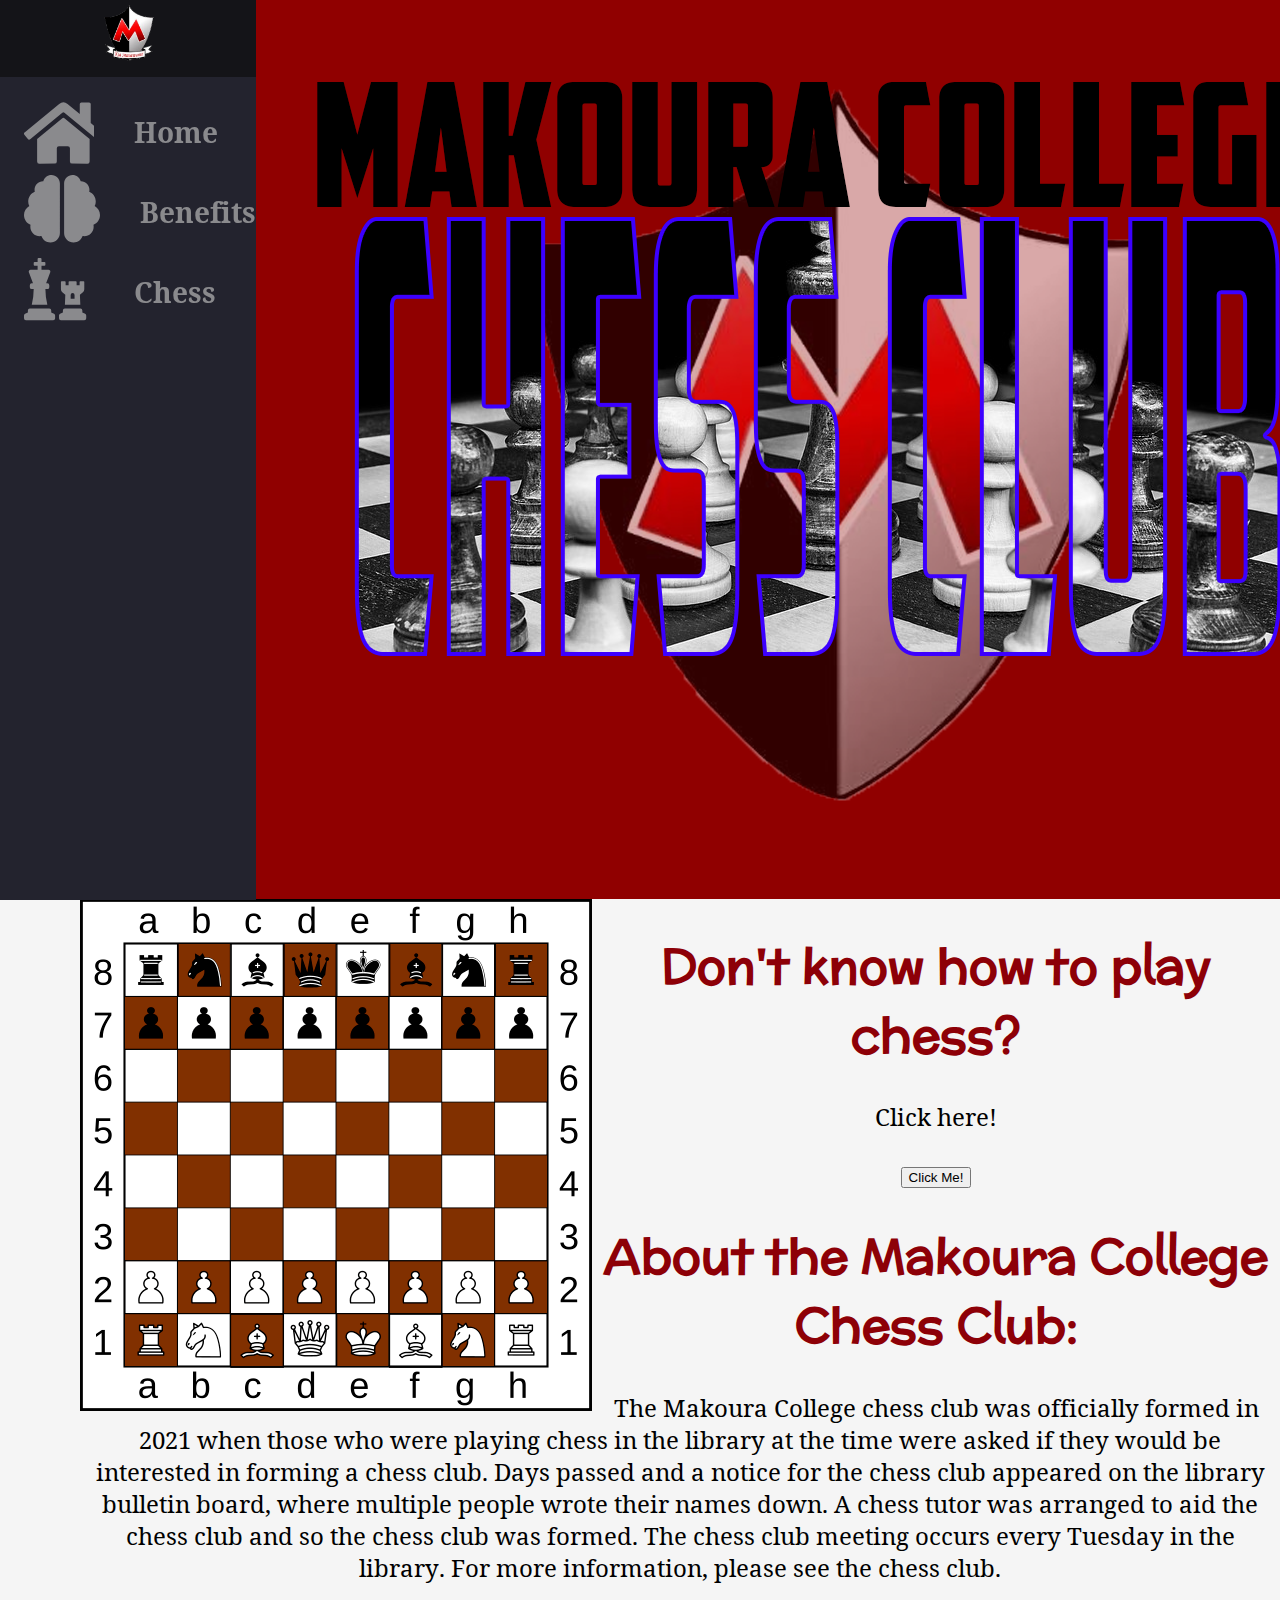
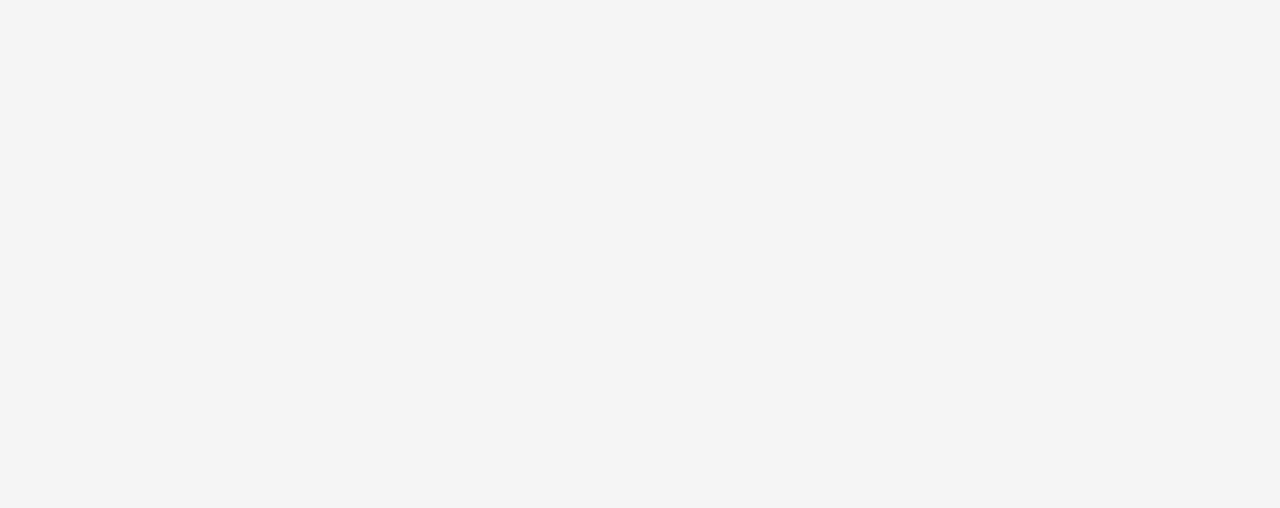
<file: Index.html>
<!doctype html>
<html lang="en">
<head>
    <title>Makoura Collge chess club</title>
    <!--this links the website to the css-->
    <link rel="stylesheet" href="css/main.css">
    <!--Code that did not work in the css-->
        <style>
            .parallax {
            /* The image used */
            background-image: url(images/library.jpg);
            
            /* Set a specific height */
            min-height: 500px; 
            
            /* Create the parallax scrolling effect */
            background-attachment: fixed;
            background-position: center;
            background-repeat: no-repeat;
            background-size: cover;
            }
            </style>

</head>

    <nav class="navbar">
        <ul class="navbar-nav">
            <li class="logo">



<!--Makoura college svg code-->
<svg version="1.1" id="Layer_1" xmlns="http://www.w3.org/2000/svg" xmlns:xlink="http://www.w3.org/1999/xlink" x="0px" y="0px" width="70px" height="70px" viewBox="0 0 248 250" enable-background="new 0 0 248 250" xml:space="preserve">  <image id="image0" width="248" height="250" x="0" y="0"
    xlink:href="[data-uri]" />
</svg>
        <!--start of navigation bar code-->
    </li>
    <li class="nav-item">
        <a href="Index.html" class="nav-link">
            <i class="fas fa-home"></i>
            <svg aria-hidden="true" 
            focusable="false" 
            data-prefix="fas" 
            data-icon="home" 
            class="svg-inline--fa fa-home fa-w-18" 
            role="img" 
            xmlns="http://www.w3.org/2000/svg" 
            width="70px" height="70px"
            viewBox="0 0 512 512">
            <path fill="currentColor" d="M280.37 148.26L96 300.11V464a16 16 0 0 0 16 16l112.06-.29a16 16 0 0 0 15.92-16V368a16 16 0 0 1 16-16h64a16 16 0 0 1 16 16v95.64a16 16 0 0 0 16 16.05L464 480a16 16 0 0 0 16-16V300L295.67 148.26a12.19 12.19 0 0 0-15.3 0zM571.6 251.47L488 182.56V44.05a12 12 0 0 0-12-12h-56a12 12 0 0 0-12 12v72.61L318.47 43a48 48 0 0 0-61 0L4.34 251.47a12 12 0 0 0-1.6 16.9l25.5 31A12 12 0 0 0 45.15 301l235.22-193.74a12.19 12.19 0 0 1 15.3 0L530.9 301a12 12 0 0 0 16.9-1.6l25.5-31a12 12 0 0 0-1.7-16.93z"
            class="h3"></path>
        </svg>
            <h3 class="link-text">Home</h3>
        </a>    
    </li>
    </ul>
    <ul class="navbar-nav">
    <li class="nav-item">
        <a href="Benefits.html" class="nav-link">
            <i class="fas fa-home"></i>
            <svg aria-hidden="true"
            focusable="false" 
            data-prefix="fas" 
            data-icon="brain"
            class="svg-inline--fa fa-brain fa-w-18"
            role="img"
            xmlns="http://www.w3.org/2000/svg"
            viewBox="0 0 576 576">
            <path fill="currentColor" d="M208 0c-29.9 0-54.7 20.5-61.8 48.2-.8 0-1.4-.2-2.2-.2-35.3 0-64 28.7-64 64 0 4.8.6 9.5 1.7 14C52.5 138 32 166.6 32 200c0 12.6 3.2 24.3 8.3 34.9C16.3 248.7 0 274.3 0 304c0 33.3 20.4 61.9 49.4 73.9-.9 4.6-1.4 9.3-1.4 14.1 0 39.8 32.2 72 72 72 4.1 0 8.1-.5 12-1.2 9.6 28.5 36.2 49.2 68 49.2 39.8 0 72-32.2 72-72V64c0-35.3-28.7-64-64-64zm368 304c0-29.7-16.3-55.3-40.3-69.1 5.2-10.6 8.3-22.3 8.3-34.9 0-33.4-20.5-62-49.7-74 1-4.5 1.7-9.2 1.7-14 0-35.3-28.7-64-64-64-.8 0-1.5.2-2.2.2C422.7 20.5 397.9 0 368 0c-35.3 0-64 28.6-64 64v376c0 39.8 32.2 72 72 72 31.8 0 58.4-20.7 68-49.2 3.9.7 7.9 1.2 12 1.2 39.8 0 72-32.2 72-72 0-4.8-.5-9.5-1.4-14.1 29-12 49.4-40.6 49.4-73.9z"></path></svg>
            <h3 class="link-text">Benefits</h3>
        </a>    
    </li>
    </ul>

    <ul class="navbar-nav">
    <li class="nav-item">
    <a href="Chess.html" class="nav-link">
        <i class="fas fa-home"></i>
        <svg aria-hidden="true"
        focusable="false" 
        data-prefix="fas"
        data-icon="chess" 
        class="svg-inline--fa fa-chess fa-w-16"
        role="img" 
        xmlns="http://www.w3.org/2000/svg"
        width="70px" height="70px"
        viewBox="0 0 576 576">
        <path fill="currentColor" d="M74 208H64a16 16 0 0 0-16 16v16a16 16 0 0 0 16 16h15.94A535.78 535.78 0 0 1 64 384h128a535.78 535.78 0 0 1-15.94-128H192a16 16 0 0 0 16-16v-16a16 16 0 0 0-16-16h-10l33.89-90.38a16 16 0 0 0-15-21.62H144V64h24a8 8 0 0 0 8-8V40a8 8 0 0 0-8-8h-24V8a8 8 0 0 0-8-8h-16a8 8 0 0 0-8 8v24H88a8 8 0 0 0-8 8v16a8 8 0 0 0 8 8h24v32H55.09a16 16 0 0 0-15 21.62zm173.16 251.58L224 448v-16a16 16 0 0 0-16-16H48a16 16 0 0 0-16 16v16L8.85 459.58A16 16 0 0 0 0 473.89V496a16 16 0 0 0 16 16h224a16 16 0 0 0 16-16v-22.11a16 16 0 0 0-8.84-14.31zm92.77-157.78l-3.29 82.2h126.72l-3.29-82.21 24.6-20.79A32 32 0 0 0 496 256.54V198a6 6 0 0 0-6-6h-26.38a6 6 0 0 0-6 6v26h-24.71v-26a6 6 0 0 0-6-6H373.1a6 6 0 0 0-6 6v26h-24.71v-26a6 6 0 0 0-6-6H310a6 6 0 0 0-6 6v58.6a32 32 0 0 0 11.36 24.4zM384 304a16 16 0 0 1 32 0v32h-32zm119.16 155.58L480 448v-16a16 16 0 0 0-16-16H336a16 16 0 0 0-16 16v16l-23.15 11.58a16 16 0 0 0-8.85 14.31V496a16 16 0 0 0 16 16h192a16 16 0 0 0 16-16v-22.11a16 16 0 0 0-8.84-14.31z"
        class="h3"></path>
        </svg>
        <h3 class="link-text">Chess</h3>
        </a>    
    </li>
    </ul>
        </nav>
        <!--End of navigation bar code-->  
    <main>
        <div class="header">
                        <img src= "images/banner.png" alt="Banner">
<!--Start of content in html page.-->
</div>
<!--Picture of the chessboard.-->
        <img src="images/cheesboard.png" alt="An image of a chess board" style="float:left">

        <!--header/title of the website content.-->
        <h1 style="text-align:center;">Don't know how to play chess?</h1>

        <!--prompt-->
        <p style="text-align:center;">Click here!</p>

        <!--this code is the button-->
        <div class="wrapper">
            <button type="button" onclick="window.location.href = 'chess.html'" >Click Me!</button>
        </div>

            <center>
                <!--This is the header-->
                <h1>About the Makoura College Chess Club:</h1>
                    <!--Website content paragraph-->
                    <p>The Makoura College chess club was officially formed in 2021 when those who were playing chess in the library at the time were asked if they would be interested in forming a chess club. Days passed and a notice for the chess club appeared on the library bulletin board, where multiple people wrote their names down. A chess tutor was arranged to aid the chess club and so the chess club was formed. The chess club meeting occurs every Tuesday in the library. For more information, please see the chess club. </p>

                    <!--This is the parallax-->
                    <div class="parallax"> </div>

            </center>
        </main>

</body>
</file>
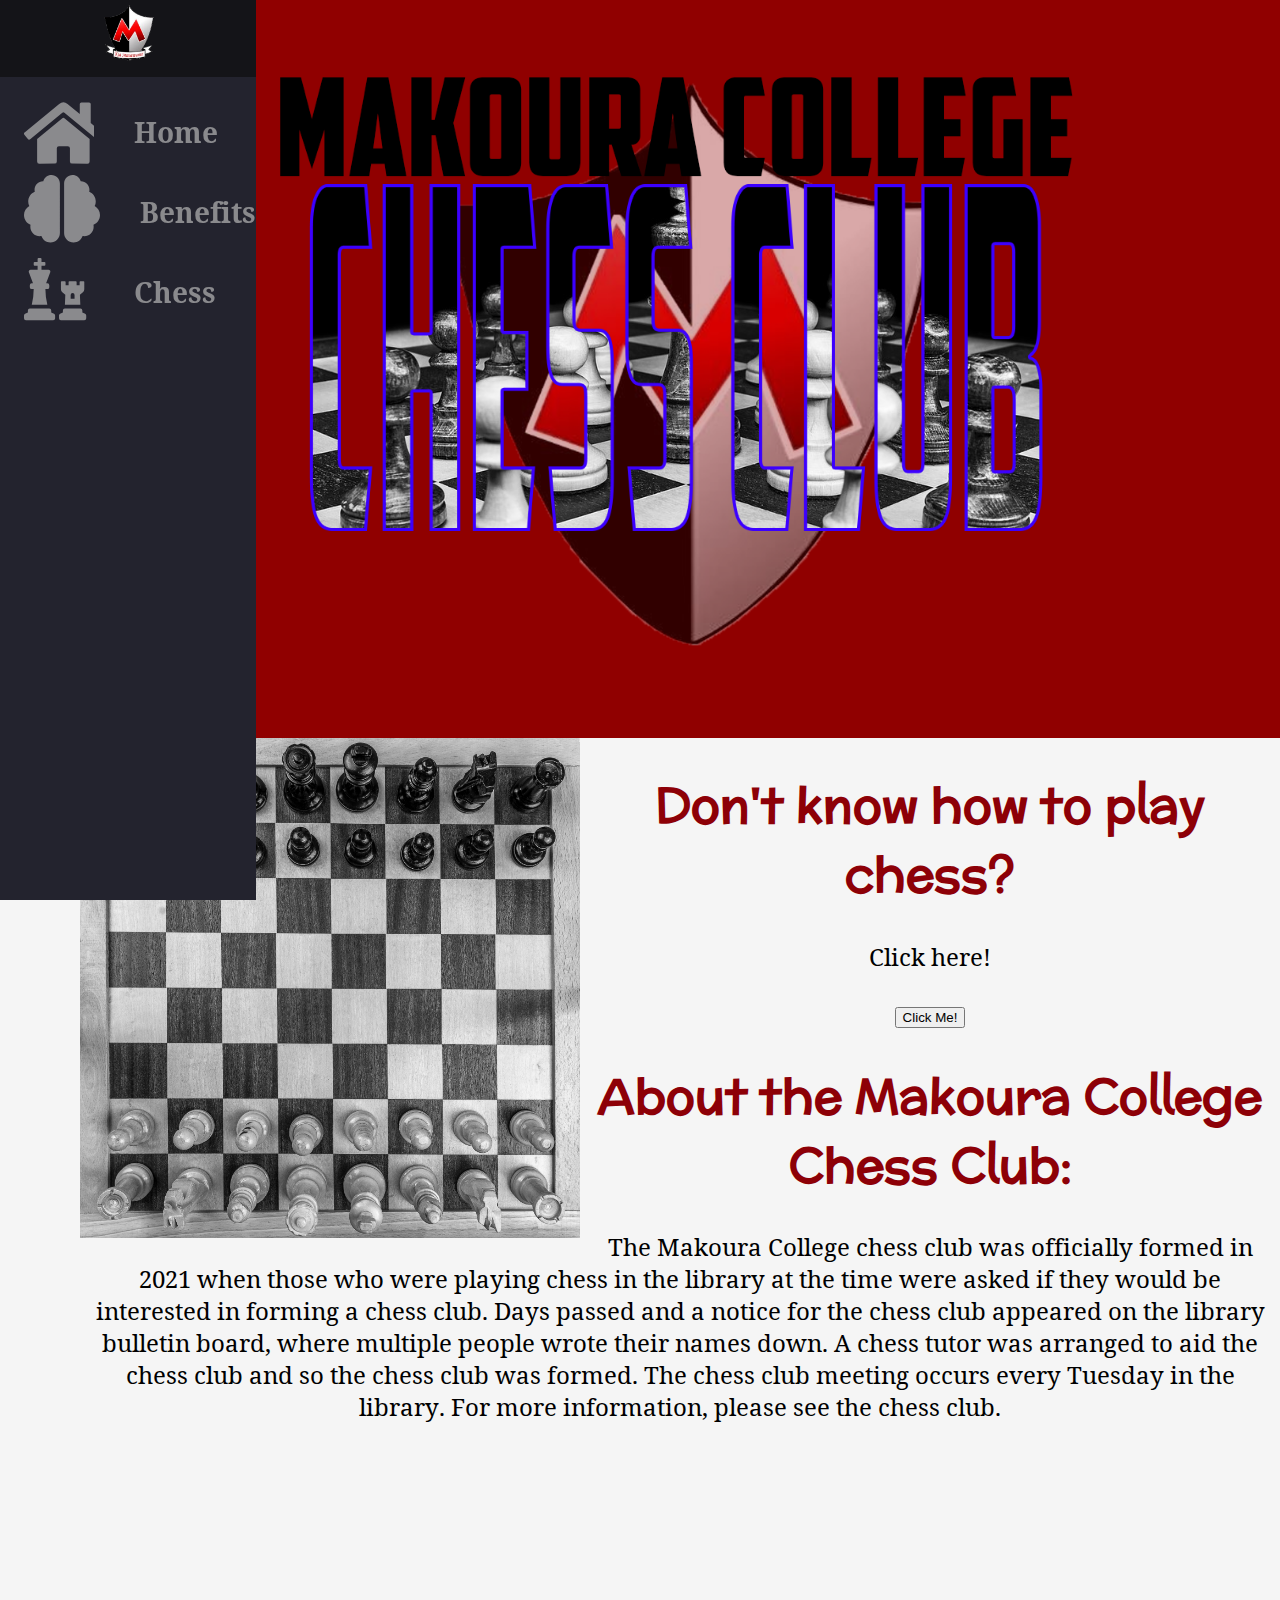
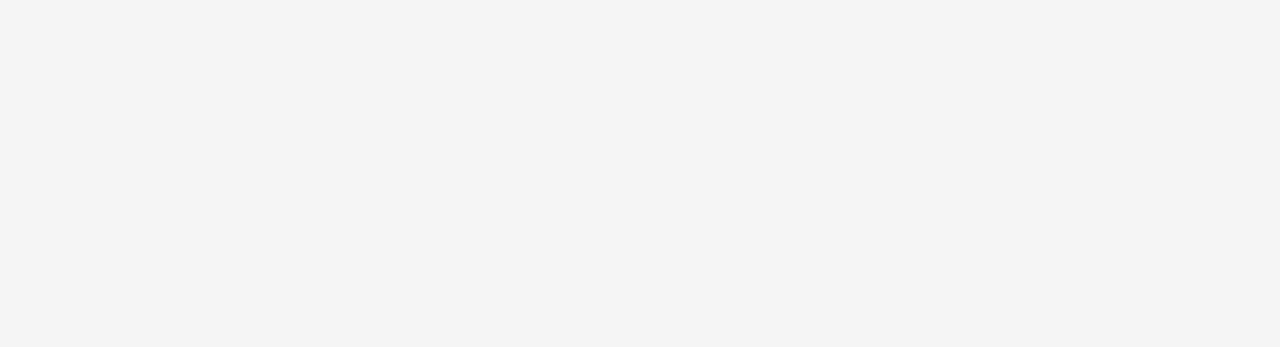
<file: Final website harvey 2021/Index.html>
<!doctype html>
<html lang="en">
<head>
    <title>Makoura Collge chess club</title>
    <!--this links the website to the css-->
    <link rel="stylesheet" href="css/main.css">
    <!--Code that did not work in the css-->
        <style>
            .parallax {
            /* The image used */
            background-image: url(images/library.jpg);
            
            /* Set a specific height */
            min-height: 500px; 
            
            /* Create the parallax scrolling effect */
            background-attachment: fixed;
            background-position: center;
            background-repeat: no-repeat;
            background-size: cover;
            }
            </style>

</head>

    <nav class="navbar">
        <ul class="navbar-nav">
            <li class="logo">



<!--Makoura college svg code-->
<svg version="1.1" id="Layer_1" xmlns="http://www.w3.org/2000/svg" xmlns:xlink="http://www.w3.org/1999/xlink" x="0px" y="0px" width="70px" height="70px" viewBox="0 0 248 250" enable-background="new 0 0 248 250" xml:space="preserve">  <image id="image0" width="248" height="250" x="0" y="0"
    xlink:href="[data-uri]" />
</svg>
        <!--start of navigation bar code-->
    </li>
    <li class="nav-item">
        <a href="Index.html" class="nav-link">
            <i class="fas fa-home"></i>
            <svg aria-hidden="true" 
            focusable="false" 
            data-prefix="fas" 
            data-icon="home" 
            class="svg-inline--fa fa-home fa-w-18" 
            role="img" 
            xmlns="http://www.w3.org/2000/svg" 
            width="70px" height="70px"
            viewBox="0 0 512 512">
            <path fill="currentColor" d="M280.37 148.26L96 300.11V464a16 16 0 0 0 16 16l112.06-.29a16 16 0 0 0 15.92-16V368a16 16 0 0 1 16-16h64a16 16 0 0 1 16 16v95.64a16 16 0 0 0 16 16.05L464 480a16 16 0 0 0 16-16V300L295.67 148.26a12.19 12.19 0 0 0-15.3 0zM571.6 251.47L488 182.56V44.05a12 12 0 0 0-12-12h-56a12 12 0 0 0-12 12v72.61L318.47 43a48 48 0 0 0-61 0L4.34 251.47a12 12 0 0 0-1.6 16.9l25.5 31A12 12 0 0 0 45.15 301l235.22-193.74a12.19 12.19 0 0 1 15.3 0L530.9 301a12 12 0 0 0 16.9-1.6l25.5-31a12 12 0 0 0-1.7-16.93z"
            class="h3"></path>
        </svg>
            <h3 class="link-text">Home</h3>
        </a>    
    </li>
    </ul>
    <ul class="navbar-nav">
    <li class="nav-item">
        <a href="Benefits.html" class="nav-link">
            <i class="fas fa-home"></i>
            <svg aria-hidden="true"
            focusable="false" 
            data-prefix="fas" 
            data-icon="brain"
            class="svg-inline--fa fa-brain fa-w-18"
            role="img"
            xmlns="http://www.w3.org/2000/svg"
            viewBox="0 0 576 576">
            <path fill="currentColor" d="M208 0c-29.9 0-54.7 20.5-61.8 48.2-.8 0-1.4-.2-2.2-.2-35.3 0-64 28.7-64 64 0 4.8.6 9.5 1.7 14C52.5 138 32 166.6 32 200c0 12.6 3.2 24.3 8.3 34.9C16.3 248.7 0 274.3 0 304c0 33.3 20.4 61.9 49.4 73.9-.9 4.6-1.4 9.3-1.4 14.1 0 39.8 32.2 72 72 72 4.1 0 8.1-.5 12-1.2 9.6 28.5 36.2 49.2 68 49.2 39.8 0 72-32.2 72-72V64c0-35.3-28.7-64-64-64zm368 304c0-29.7-16.3-55.3-40.3-69.1 5.2-10.6 8.3-22.3 8.3-34.9 0-33.4-20.5-62-49.7-74 1-4.5 1.7-9.2 1.7-14 0-35.3-28.7-64-64-64-.8 0-1.5.2-2.2.2C422.7 20.5 397.9 0 368 0c-35.3 0-64 28.6-64 64v376c0 39.8 32.2 72 72 72 31.8 0 58.4-20.7 68-49.2 3.9.7 7.9 1.2 12 1.2 39.8 0 72-32.2 72-72 0-4.8-.5-9.5-1.4-14.1 29-12 49.4-40.6 49.4-73.9z"></path></svg>
            <h3 class="link-text">Benefits</h3>
        </a>    
    </li>
    </ul>

    <ul class="navbar-nav">
    <li class="nav-item">
    <a href="Chess.html" class="nav-link">
        <i class="fas fa-home"></i>
        <svg aria-hidden="true"
        focusable="false" 
        data-prefix="fas"
        data-icon="chess" 
        class="svg-inline--fa fa-chess fa-w-16"
        role="img" 
        xmlns="http://www.w3.org/2000/svg"
        width="70px" height="70px"
        viewBox="0 0 576 576">
        <path fill="currentColor" d="M74 208H64a16 16 0 0 0-16 16v16a16 16 0 0 0 16 16h15.94A535.78 535.78 0 0 1 64 384h128a535.78 535.78 0 0 1-15.94-128H192a16 16 0 0 0 16-16v-16a16 16 0 0 0-16-16h-10l33.89-90.38a16 16 0 0 0-15-21.62H144V64h24a8 8 0 0 0 8-8V40a8 8 0 0 0-8-8h-24V8a8 8 0 0 0-8-8h-16a8 8 0 0 0-8 8v24H88a8 8 0 0 0-8 8v16a8 8 0 0 0 8 8h24v32H55.09a16 16 0 0 0-15 21.62zm173.16 251.58L224 448v-16a16 16 0 0 0-16-16H48a16 16 0 0 0-16 16v16L8.85 459.58A16 16 0 0 0 0 473.89V496a16 16 0 0 0 16 16h224a16 16 0 0 0 16-16v-22.11a16 16 0 0 0-8.84-14.31zm92.77-157.78l-3.29 82.2h126.72l-3.29-82.21 24.6-20.79A32 32 0 0 0 496 256.54V198a6 6 0 0 0-6-6h-26.38a6 6 0 0 0-6 6v26h-24.71v-26a6 6 0 0 0-6-6H373.1a6 6 0 0 0-6 6v26h-24.71v-26a6 6 0 0 0-6-6H310a6 6 0 0 0-6 6v58.6a32 32 0 0 0 11.36 24.4zM384 304a16 16 0 0 1 32 0v32h-32zm119.16 155.58L480 448v-16a16 16 0 0 0-16-16H336a16 16 0 0 0-16 16v16l-23.15 11.58a16 16 0 0 0-8.85 14.31V496a16 16 0 0 0 16 16h192a16 16 0 0 0 16-16v-22.11a16 16 0 0 0-8.84-14.31z"
        class="h3"></path>
        </svg>
        <h3 class="link-text">Chess</h3>
        </a>    
    </li>
    </ul>
        </nav>
        <!--End of navigation bar code-->  
    <main>
        <div class="header">
                        <img src= "images/banner.png" alt="An image of the makoura logo: a shield with a captial m on it. The words makoura college chess club are displayed over it.">
<!--Start of content in html page.-->
</div>
<!--Picture of the chessboard.-->
        <img src="images/cheesboard.png" title="An image of a chess board"   alt="An image of a chess board" style="float:left" width="500" 
        height="500" >

        <!--header/title of the website content.-->
        <h1 style="text-align:center;">Don't know how to play chess?</h1>

        <!--prompt-->
        <p style="text-align:center;">Click here!</p>

        <!--this code is the button-->
        <div class="wrapper">
            <button type="button" onclick="window.location.href = 'chess.html'" >Click Me!</button>
        </div>

            <center>
                <!--This is the header-->
                <h1>About the Makoura College Chess Club:</h1>
                    <!--Website content paragraph-->
                    <p>The Makoura College chess club was officially formed in 2021 when those who were playing chess in the library at the time were asked if they would be interested in forming a chess club. Days passed and a notice for the chess club appeared on the library bulletin board, where multiple people wrote their names down. A chess tutor was arranged to aid the chess club and so the chess club was formed. The chess club meeting occurs every Tuesday in the library. For more information, please see the chess club. </p>

                    <!--This is the parallax-->
                    <div class="parallax" title="Picuter of makoura college library"> </div>

            </center>
        </main>

</body>
</file>
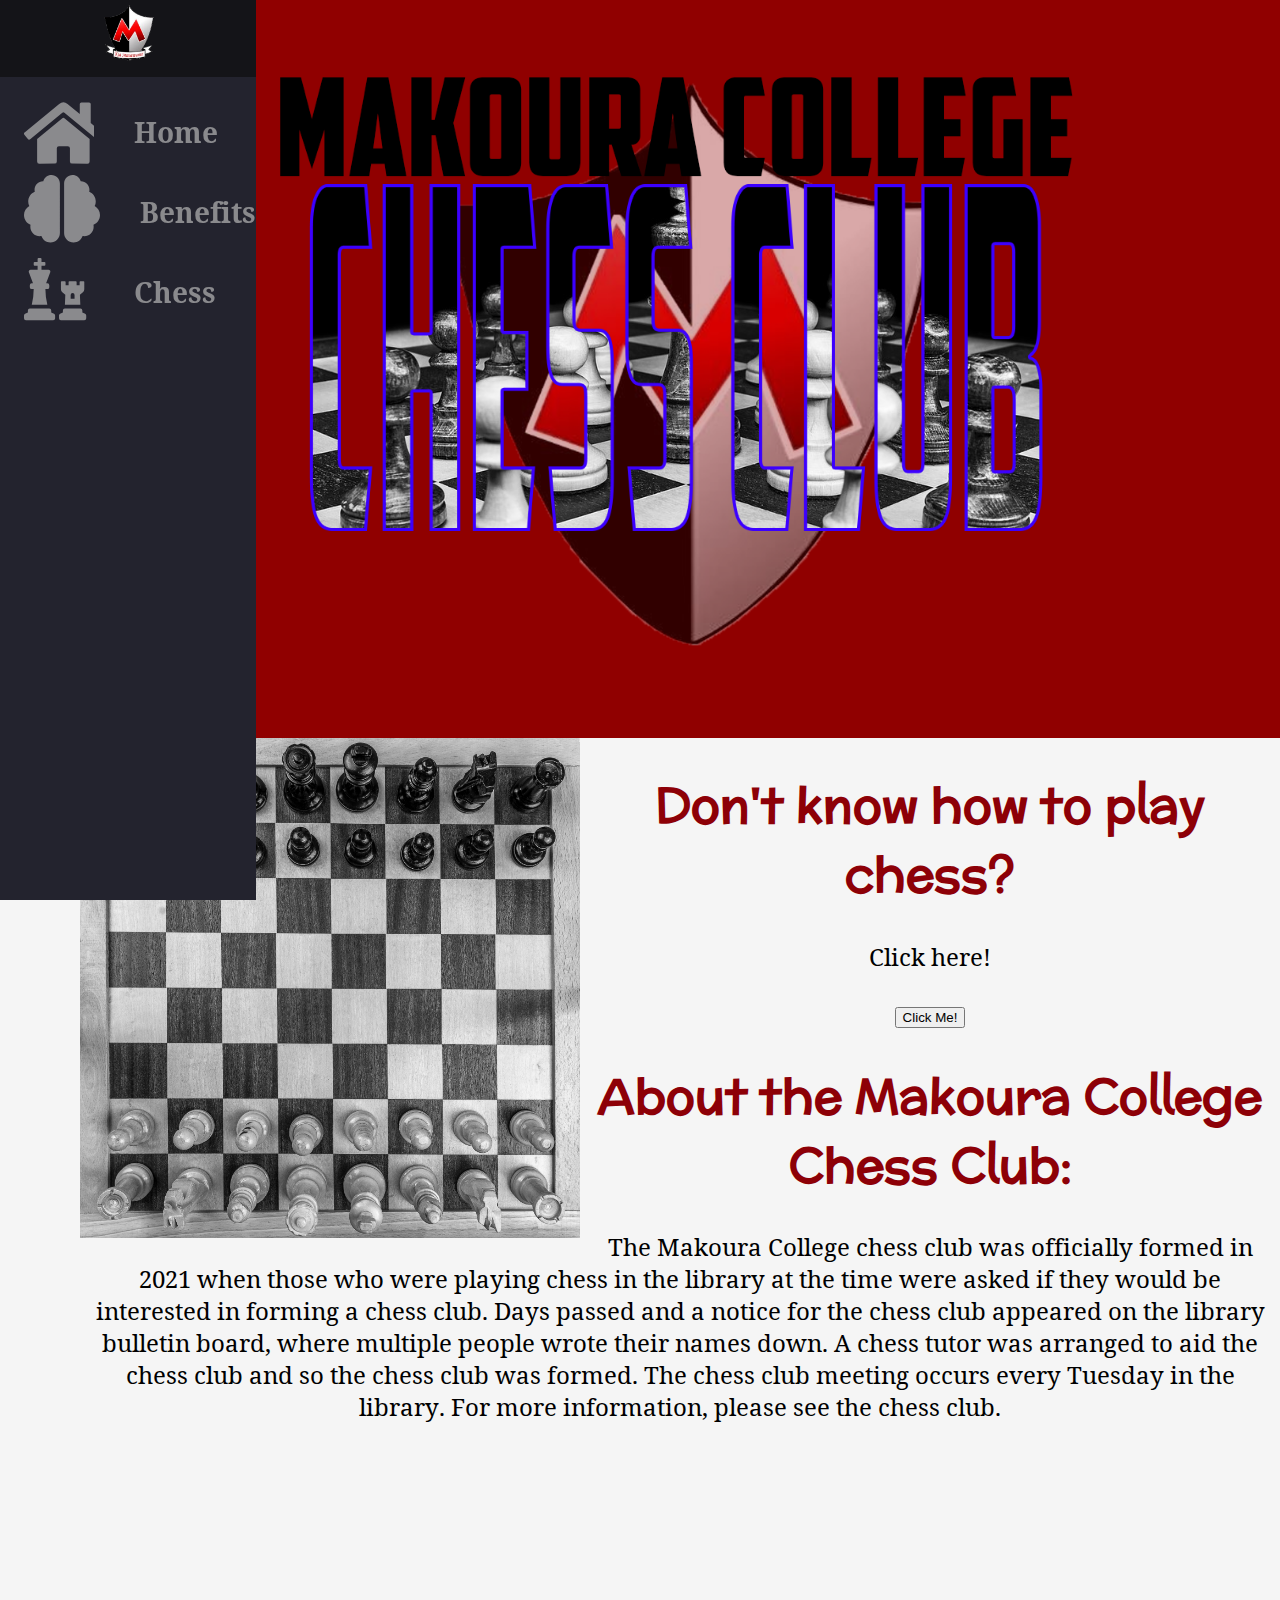
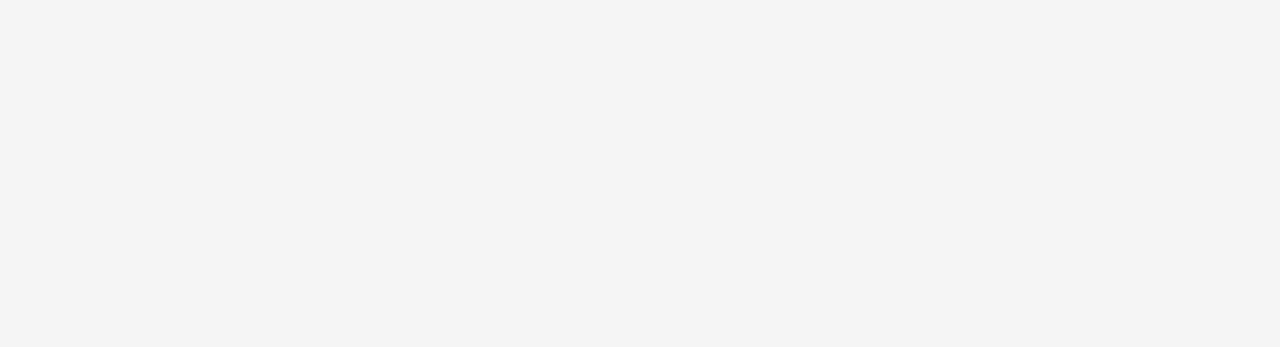
<file: Harvey's Website 2/Index.html>
<!doctype html>
<html lang="en">
<head>
    <title>Makoura Collge chess club</title>
    <!--this links the website to the css-->
    <link rel="stylesheet" href="css/main.css">
    <!--Code that did not work in the css-->
        <style>
            .parallax {
            /* The image used */
            background-image: url(images/library.jpg);
            
            /* Set a specific height */
            min-height: 500px; 
            
            /* Create the parallax scrolling effect */
            background-attachment: fixed;
            background-position: center;
            background-repeat: no-repeat;
            background-size: cover;
            }
            </style>

</head>

    <nav class="navbar">
        <ul class="navbar-nav">
            <li class="logo">



<!--Makoura college svg code-->
<svg version="1.1" id="Layer_1" xmlns="http://www.w3.org/2000/svg" xmlns:xlink="http://www.w3.org/1999/xlink" x="0px" y="0px" width="70px" height="70px" viewBox="0 0 248 250" enable-background="new 0 0 248 250" xml:space="preserve">  <image id="image0" width="248" height="250" x="0" y="0"
    xlink:href="[data-uri]" />
</svg>
        <!--start of navigation bar code-->
    </li>
    <li class="nav-item">
        <a href="Index.html" class="nav-link">
            <i class="fas fa-home"></i>
            <svg aria-hidden="true" 
            focusable="false" 
            data-prefix="fas" 
            data-icon="home" 
            class="svg-inline--fa fa-home fa-w-18" 
            role="img" 
            xmlns="http://www.w3.org/2000/svg" 
            width="70px" height="70px"
            viewBox="0 0 512 512">
            <path fill="currentColor" d="M280.37 148.26L96 300.11V464a16 16 0 0 0 16 16l112.06-.29a16 16 0 0 0 15.92-16V368a16 16 0 0 1 16-16h64a16 16 0 0 1 16 16v95.64a16 16 0 0 0 16 16.05L464 480a16 16 0 0 0 16-16V300L295.67 148.26a12.19 12.19 0 0 0-15.3 0zM571.6 251.47L488 182.56V44.05a12 12 0 0 0-12-12h-56a12 12 0 0 0-12 12v72.61L318.47 43a48 48 0 0 0-61 0L4.34 251.47a12 12 0 0 0-1.6 16.9l25.5 31A12 12 0 0 0 45.15 301l235.22-193.74a12.19 12.19 0 0 1 15.3 0L530.9 301a12 12 0 0 0 16.9-1.6l25.5-31a12 12 0 0 0-1.7-16.93z"
            class="h3"></path>
        </svg>
            <h3 class="link-text">Home</h3>
        </a>    
    </li>
    </ul>
    <ul class="navbar-nav">
    <li class="nav-item">
        <a href="Benefits.html" class="nav-link">
            <i class="fas fa-home"></i>
            <svg aria-hidden="true"
            focusable="false" 
            data-prefix="fas" 
            data-icon="brain"
            class="svg-inline--fa fa-brain fa-w-18"
            role="img"
            xmlns="http://www.w3.org/2000/svg"
            viewBox="0 0 576 576">
            <path fill="currentColor" d="M208 0c-29.9 0-54.7 20.5-61.8 48.2-.8 0-1.4-.2-2.2-.2-35.3 0-64 28.7-64 64 0 4.8.6 9.5 1.7 14C52.5 138 32 166.6 32 200c0 12.6 3.2 24.3 8.3 34.9C16.3 248.7 0 274.3 0 304c0 33.3 20.4 61.9 49.4 73.9-.9 4.6-1.4 9.3-1.4 14.1 0 39.8 32.2 72 72 72 4.1 0 8.1-.5 12-1.2 9.6 28.5 36.2 49.2 68 49.2 39.8 0 72-32.2 72-72V64c0-35.3-28.7-64-64-64zm368 304c0-29.7-16.3-55.3-40.3-69.1 5.2-10.6 8.3-22.3 8.3-34.9 0-33.4-20.5-62-49.7-74 1-4.5 1.7-9.2 1.7-14 0-35.3-28.7-64-64-64-.8 0-1.5.2-2.2.2C422.7 20.5 397.9 0 368 0c-35.3 0-64 28.6-64 64v376c0 39.8 32.2 72 72 72 31.8 0 58.4-20.7 68-49.2 3.9.7 7.9 1.2 12 1.2 39.8 0 72-32.2 72-72 0-4.8-.5-9.5-1.4-14.1 29-12 49.4-40.6 49.4-73.9z"></path></svg>
            <h3 class="link-text">Benefits</h3>
        </a>    
    </li>
    </ul>

    <ul class="navbar-nav">
    <li class="nav-item">
    <a href="Chess.html" class="nav-link">
        <i class="fas fa-home"></i>
        <svg aria-hidden="true"
        focusable="false" 
        data-prefix="fas"
        data-icon="chess" 
        class="svg-inline--fa fa-chess fa-w-16"
        role="img" 
        xmlns="http://www.w3.org/2000/svg"
        width="70px" height="70px"
        viewBox="0 0 576 576">
        <path fill="currentColor" d="M74 208H64a16 16 0 0 0-16 16v16a16 16 0 0 0 16 16h15.94A535.78 535.78 0 0 1 64 384h128a535.78 535.78 0 0 1-15.94-128H192a16 16 0 0 0 16-16v-16a16 16 0 0 0-16-16h-10l33.89-90.38a16 16 0 0 0-15-21.62H144V64h24a8 8 0 0 0 8-8V40a8 8 0 0 0-8-8h-24V8a8 8 0 0 0-8-8h-16a8 8 0 0 0-8 8v24H88a8 8 0 0 0-8 8v16a8 8 0 0 0 8 8h24v32H55.09a16 16 0 0 0-15 21.62zm173.16 251.58L224 448v-16a16 16 0 0 0-16-16H48a16 16 0 0 0-16 16v16L8.85 459.58A16 16 0 0 0 0 473.89V496a16 16 0 0 0 16 16h224a16 16 0 0 0 16-16v-22.11a16 16 0 0 0-8.84-14.31zm92.77-157.78l-3.29 82.2h126.72l-3.29-82.21 24.6-20.79A32 32 0 0 0 496 256.54V198a6 6 0 0 0-6-6h-26.38a6 6 0 0 0-6 6v26h-24.71v-26a6 6 0 0 0-6-6H373.1a6 6 0 0 0-6 6v26h-24.71v-26a6 6 0 0 0-6-6H310a6 6 0 0 0-6 6v58.6a32 32 0 0 0 11.36 24.4zM384 304a16 16 0 0 1 32 0v32h-32zm119.16 155.58L480 448v-16a16 16 0 0 0-16-16H336a16 16 0 0 0-16 16v16l-23.15 11.58a16 16 0 0 0-8.85 14.31V496a16 16 0 0 0 16 16h192a16 16 0 0 0 16-16v-22.11a16 16 0 0 0-8.84-14.31z"
        class="h3"></path>
        </svg>
        <h3 class="link-text">Chess</h3>
        </a>    
    </li>
    </ul>
        </nav>
        <!--End of navigation bar code-->  
    <main>
        <div class="header">
                        <img src= "images/banner.png" alt="An image of the makoura logo: a shield with a captial m on it. The words makoura college chess club are displayed over it.">
<!--Start of content in html page.-->
</div>
<!--Picture of the chessboard.-->
        <img src="images/cheesboard.png" alt="An image of a chess board" style="float:left" width="500" 
        height="500" >

        <!--header/title of the website content.-->
        <h1 style="text-align:center;">Don't know how to play chess?</h1>

        <!--prompt-->
        <p style="text-align:center;">Click here!</p>

        <!--this code is the button-->
        <div class="wrapper">
            <button type="button" onclick="window.location.href = 'chess.html'" >Click Me!</button>
        </div>

            <center>
                <!--This is the header-->
                <h1>About the Makoura College Chess Club:</h1>
                    <!--Website content paragraph-->
                    <p>The Makoura College chess club was officially formed in 2021 when those who were playing chess in the library at the time were asked if they would be interested in forming a chess club. Days passed and a notice for the chess club appeared on the library bulletin board, where multiple people wrote their names down. A chess tutor was arranged to aid the chess club and so the chess club was formed. The chess club meeting occurs every Tuesday in the library. For more information, please see the chess club. </p>

                    <!--This is the parallax-->
                    <div class="parallax"> </div>

            </center>
        </main>

</body>
</file>
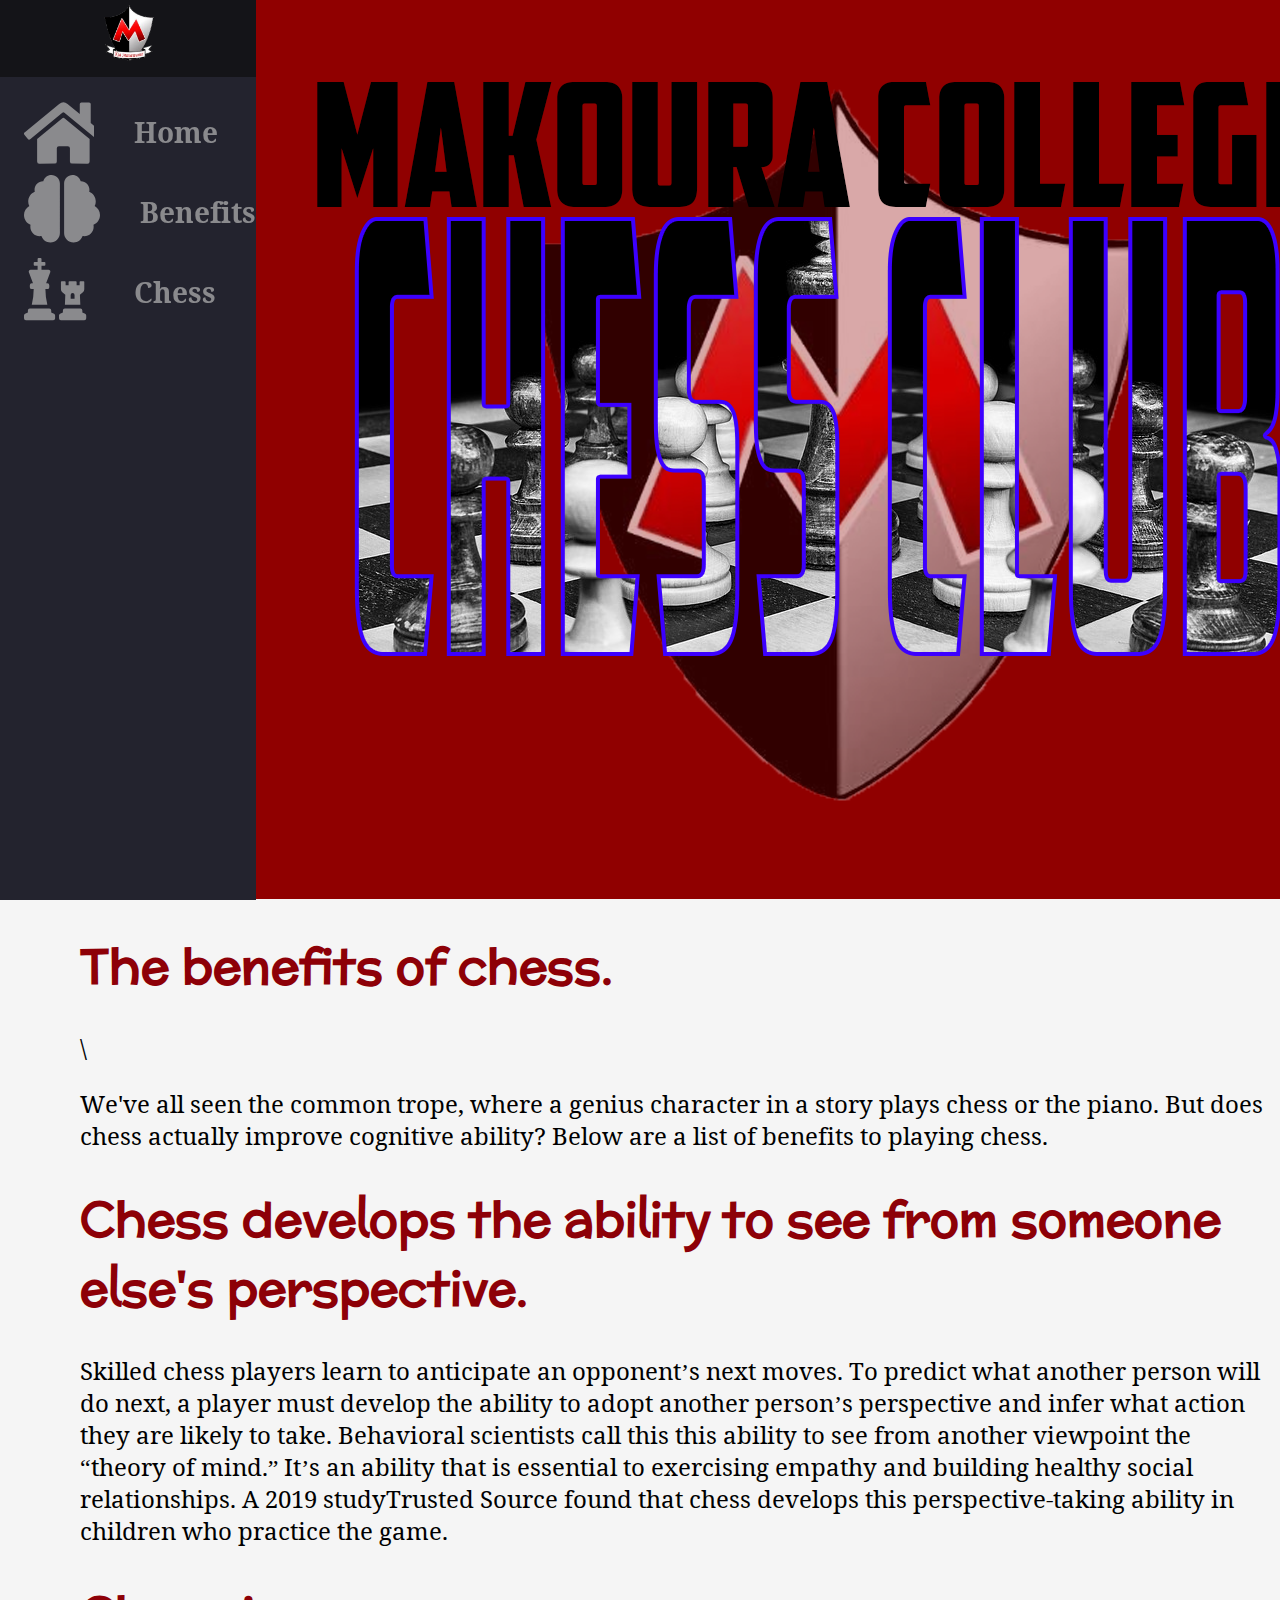
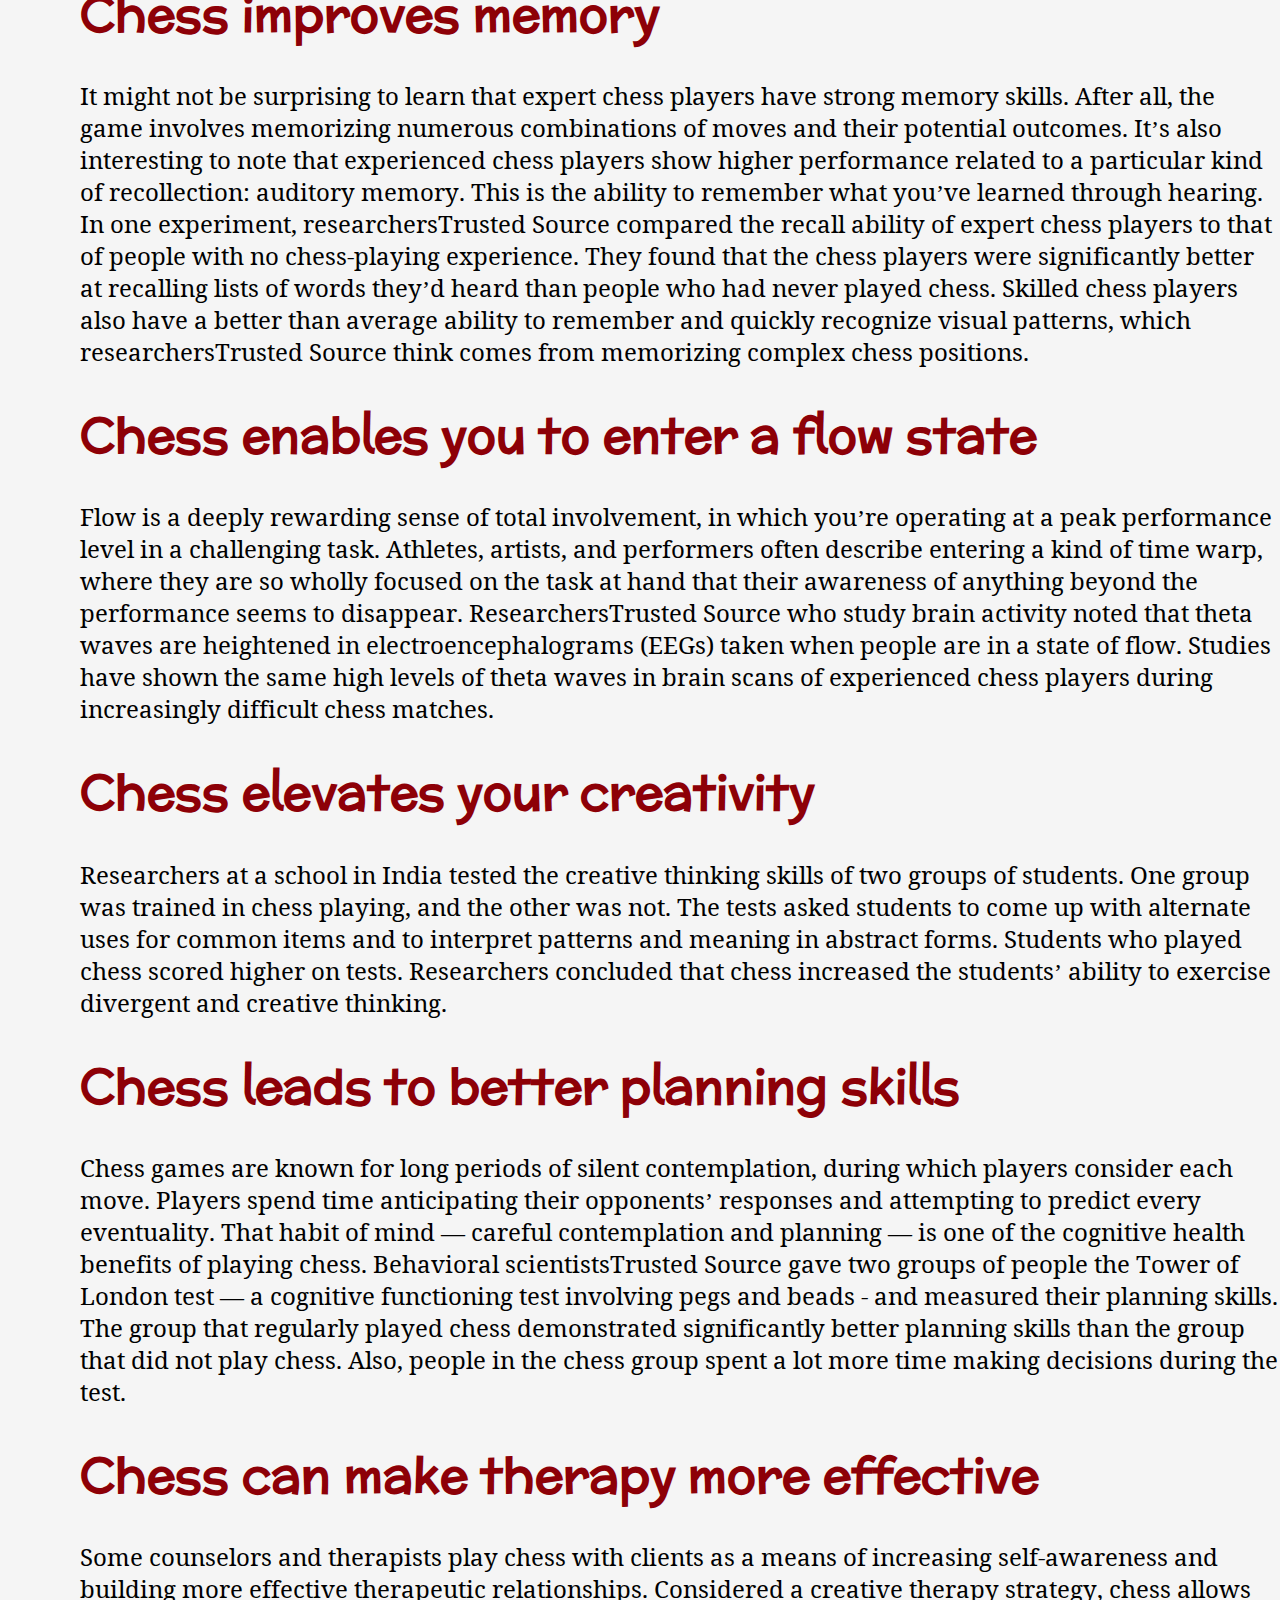
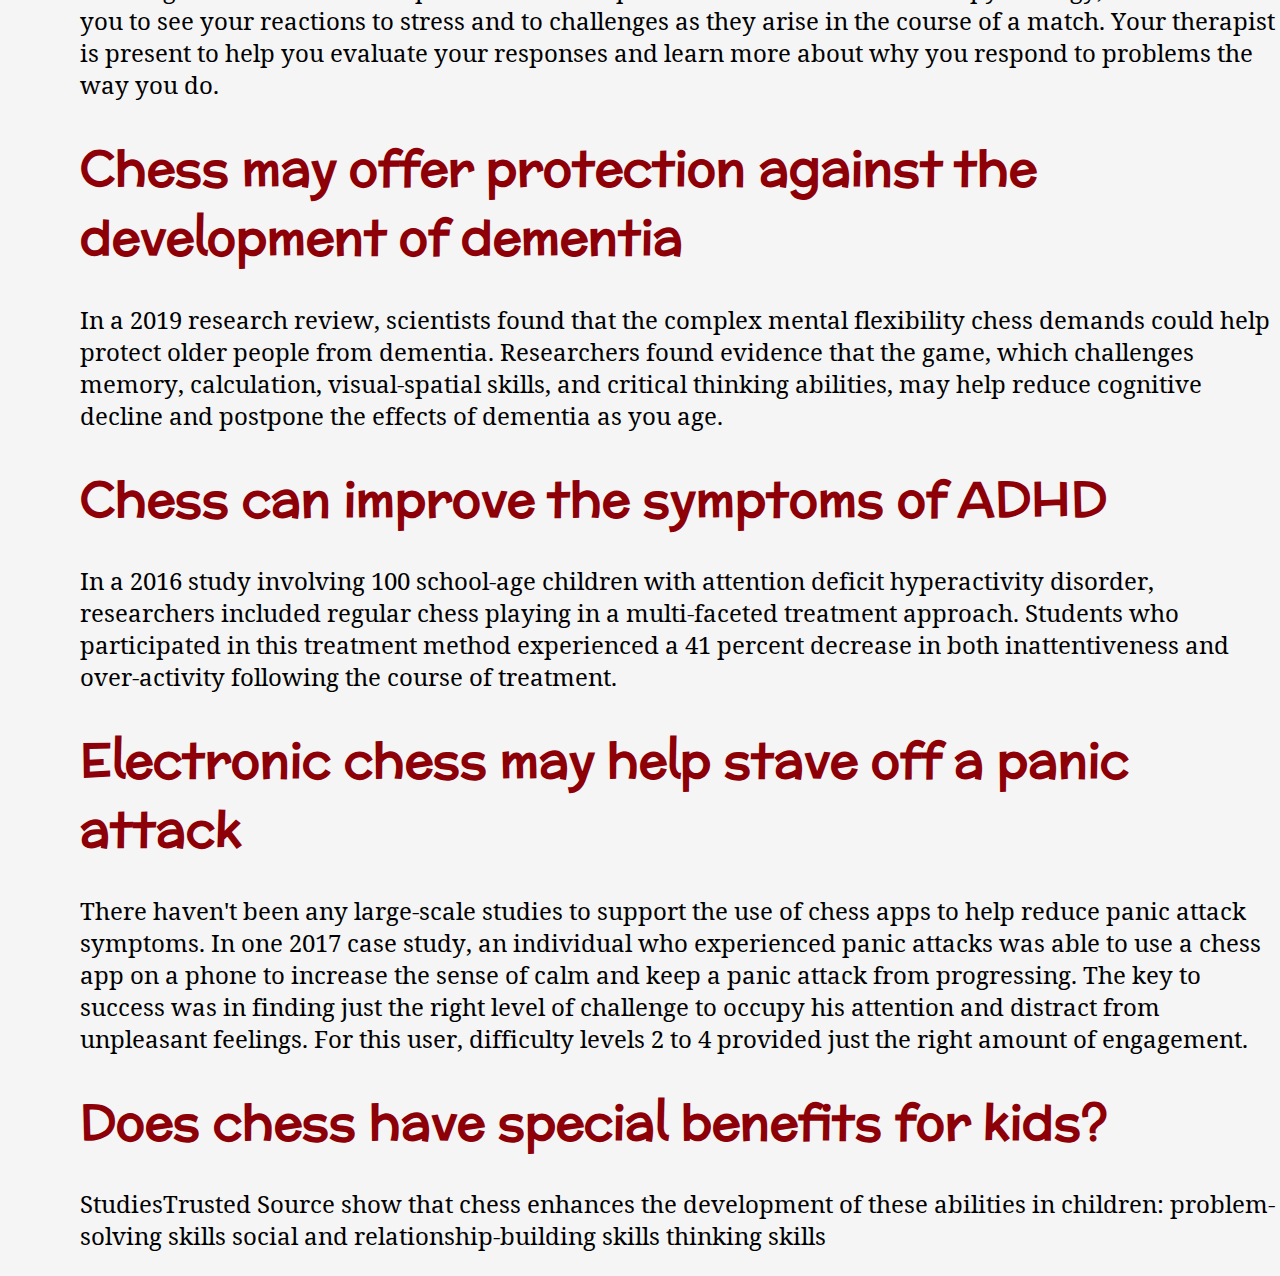
<file: Benefits.html>
<!doctype html>
<html lang="en">
<head>
    <title>Makoura Collge chess club</title>
    <!--this links the website to the css-->
    <link rel="stylesheet" href="css/main.css">
    <!--Code that did not work in the css-->
    <style>
        .parallax {
          /* The image used */
          background-image: url(images/library.jpg);
        
          /* Set a specific height */
          min-height: 500px; 
        
          /* Create the parallax scrolling effect */
          background-attachment: fixed;
          background-position: center;
          background-repeat: no-repeat;
          background-size: cover;
        }
        </style>

</head>

    <nav class="navbar">
        <ul class="navbar-nav">
            <li class="logo">

<svg version="1.1" id="Layer_1" xmlns="http://www.w3.org/2000/svg" xmlns:xlink="http://www.w3.org/1999/xlink" x="0px" y="0px" width="70px" height="70px" viewBox="0 0 248 250" enable-background="new 0 0 248 250" xml:space="preserve">  <image id="image0" width="248" height="250" x="0" y="0"
    xlink:href="[data-uri]" />
</svg>


        <!--start of navigation bar code-->
    </li>
    <li class="nav-item">
        <a href="Index.html" class="nav-link">
            <i class="fas fa-home"></i>
            <svg aria-hidden="true" 
            focusable="false" 
            data-prefix="fas" 
            data-icon="home" 
            class="svg-inline--fa fa-home fa-w-18" 
            role="img" 
            xmlns="http://www.w3.org/2000/svg" 
            width="70px" height="70px"
            viewBox="0 0 512 512">
            <path fill="currentColor" d="M280.37 148.26L96 300.11V464a16 16 0 0 0 16 16l112.06-.29a16 16 0 0 0 15.92-16V368a16 16 0 0 1 16-16h64a16 16 0 0 1 16 16v95.64a16 16 0 0 0 16 16.05L464 480a16 16 0 0 0 16-16V300L295.67 148.26a12.19 12.19 0 0 0-15.3 0zM571.6 251.47L488 182.56V44.05a12 12 0 0 0-12-12h-56a12 12 0 0 0-12 12v72.61L318.47 43a48 48 0 0 0-61 0L4.34 251.47a12 12 0 0 0-1.6 16.9l25.5 31A12 12 0 0 0 45.15 301l235.22-193.74a12.19 12.19 0 0 1 15.3 0L530.9 301a12 12 0 0 0 16.9-1.6l25.5-31a12 12 0 0 0-1.7-16.93z"
            class="h3"></path>
        </svg>
            <h3 class="link-text">Home</h3>
        </a>    
    </li>
    </ul>
    <ul class="navbar-nav">
    <li class="nav-item">
        <a href="Benefits.html" class="nav-link">
            <i class="fas fa-home"></i>
            <svg aria-hidden="true"
            focusable="false" 
            data-prefix="fas" 
            data-icon="brain"
            class="svg-inline--fa fa-brain fa-w-18"
            role="img"
            xmlns="http://www.w3.org/2000/svg"
            viewBox="0 0 576 576">
            <path fill="currentColor" d="M208 0c-29.9 0-54.7 20.5-61.8 48.2-.8 0-1.4-.2-2.2-.2-35.3 0-64 28.7-64 64 0 4.8.6 9.5 1.7 14C52.5 138 32 166.6 32 200c0 12.6 3.2 24.3 8.3 34.9C16.3 248.7 0 274.3 0 304c0 33.3 20.4 61.9 49.4 73.9-.9 4.6-1.4 9.3-1.4 14.1 0 39.8 32.2 72 72 72 4.1 0 8.1-.5 12-1.2 9.6 28.5 36.2 49.2 68 49.2 39.8 0 72-32.2 72-72V64c0-35.3-28.7-64-64-64zm368 304c0-29.7-16.3-55.3-40.3-69.1 5.2-10.6 8.3-22.3 8.3-34.9 0-33.4-20.5-62-49.7-74 1-4.5 1.7-9.2 1.7-14 0-35.3-28.7-64-64-64-.8 0-1.5.2-2.2.2C422.7 20.5 397.9 0 368 0c-35.3 0-64 28.6-64 64v376c0 39.8 32.2 72 72 72 31.8 0 58.4-20.7 68-49.2 3.9.7 7.9 1.2 12 1.2 39.8 0 72-32.2 72-72 0-4.8-.5-9.5-1.4-14.1 29-12 49.4-40.6 49.4-73.9z"></path></svg>
            <h3 class="link-text">Benefits</h3>
        </a>    
    </li>
    </ul>

    <ul class="navbar-nav">
    <li class="nav-item">
    <a href="Chess.html" class="nav-link">
        <i class="fas fa-home"></i>
        <svg aria-hidden="true"
        focusable="false" 
        data-prefix="fas"
        data-icon="chess" 
        class="svg-inline--fa fa-chess fa-w-16"
        role="img" 
        xmlns="http://www.w3.org/2000/svg"
        width="70px" height="70px"
        viewBox="0 0 576 576">
        <path fill="currentColor" d="M74 208H64a16 16 0 0 0-16 16v16a16 16 0 0 0 16 16h15.94A535.78 535.78 0 0 1 64 384h128a535.78 535.78 0 0 1-15.94-128H192a16 16 0 0 0 16-16v-16a16 16 0 0 0-16-16h-10l33.89-90.38a16 16 0 0 0-15-21.62H144V64h24a8 8 0 0 0 8-8V40a8 8 0 0 0-8-8h-24V8a8 8 0 0 0-8-8h-16a8 8 0 0 0-8 8v24H88a8 8 0 0 0-8 8v16a8 8 0 0 0 8 8h24v32H55.09a16 16 0 0 0-15 21.62zm173.16 251.58L224 448v-16a16 16 0 0 0-16-16H48a16 16 0 0 0-16 16v16L8.85 459.58A16 16 0 0 0 0 473.89V496a16 16 0 0 0 16 16h224a16 16 0 0 0 16-16v-22.11a16 16 0 0 0-8.84-14.31zm92.77-157.78l-3.29 82.2h126.72l-3.29-82.21 24.6-20.79A32 32 0 0 0 496 256.54V198a6 6 0 0 0-6-6h-26.38a6 6 0 0 0-6 6v26h-24.71v-26a6 6 0 0 0-6-6H373.1a6 6 0 0 0-6 6v26h-24.71v-26a6 6 0 0 0-6-6H310a6 6 0 0 0-6 6v58.6a32 32 0 0 0 11.36 24.4zM384 304a16 16 0 0 1 32 0v32h-32zm119.16 155.58L480 448v-16a16 16 0 0 0-16-16H336a16 16 0 0 0-16 16v16l-23.15 11.58a16 16 0 0 0-8.85 14.31V496a16 16 0 0 0 16 16h192a16 16 0 0 0 16-16v-22.11a16 16 0 0 0-8.84-14.31z"
        class="h3"></path>
        </svg>
        <h3 class="link-text">Chess</h3>
        </a>    
    </li>
    </ul>
        </nav>
        <!--End of navigation bar code-->        

    </nav>
    <main>
        <div class="header">
                        <img src= "images/banner.png" alt="Banner">
<!--Start of content in html page.-->
            </div>
            <!--Header-->
            <h1>The benefits of chess.</h1>\
            <!--Text in the page-->
            <p>We've all seen the common trope, where a genius character in a story plays chess or the piano. But does chess actually improve cognitive ability? Below are a list of benefits to playing chess.</p>

            <h1>Chess develops the ability to see from someone else's perspective.</h1>
            <p>Skilled chess players learn to anticipate an opponent’s next moves. To predict what another person will do next, a player must develop the ability to adopt another person’s perspective and infer what action they are likely to take. Behavioral scientists call this this ability to see from another viewpoint the “theory of mind.” It’s an ability that is essential to exercising empathy and building healthy social relationships. A 2019 studyTrusted Source found that chess develops this perspective-taking ability in children who practice the game.</p>

            <h1>Chess improves memory</h1>
            <p>It might not be surprising to learn that expert chess players have strong memory skills. After all, the game involves memorizing numerous combinations of moves and their potential outcomes.

                It’s also interesting to note that experienced chess players show higher performance related to a particular kind of recollection: auditory memory. This is the ability to remember what you’ve learned through hearing.
                
                In one experiment, researchersTrusted Source compared the recall ability of expert chess players to that of people with no chess-playing experience. They found that the chess players were significantly better at recalling lists of words they’d heard than people who had never played chess.
                
                Skilled chess players also have a better than average ability to remember and quickly recognize visual patterns, which researchersTrusted Source think comes from memorizing complex chess positions.</p>

            <h1>Chess enables you to enter a flow state</h1>
            <p>Flow is a deeply rewarding sense of total involvement, in which you’re operating at a peak performance level in a challenging task. Athletes, artists, and performers often describe entering a kind of time warp, where they are so wholly focused on the task at hand that their awareness of anything beyond the performance seems to disappear.
                ResearchersTrusted Source who study brain activity noted that theta waves are heightened in electroencephalograms (EEGs) taken when people are in a state of flow. Studies have shown the same high levels of theta waves in brain scans of experienced chess players during increasingly difficult chess matches.</p>

            <h1>Chess elevates your creativity</h1>
            <p>Researchers at a school in India tested the creative thinking skills of two groups of students. One group was trained in chess playing, and the other was not.

                The tests asked students to come up with alternate uses for common items and to interpret patterns and meaning in abstract forms. Students who played chess scored higher on tests. Researchers concluded that chess increased the students’ ability to exercise divergent and creative thinking.</p>

            <h1>Chess leads to better planning skills </h1>
            <p>Chess games are known for long periods of silent contemplation, during which players consider each move. Players spend time anticipating their opponents’ responses and attempting to predict every eventuality.

                That habit of mind — careful contemplation and planning — is one of the cognitive health benefits of playing chess.
                
                Behavioral scientistsTrusted Source gave two groups of people the Tower of London test — a cognitive functioning test involving pegs and beads - and measured their planning skills. The group that regularly played chess demonstrated significantly better planning skills than the group that did not play chess. Also, people in the chess group spent a lot more time making decisions during the test.</p>

            <h1>Chess can make therapy more effective</h1>
            <p>Some counselors and therapists play chess with clients as a means of increasing self-awareness and building more effective therapeutic relationships.

                Considered a creative therapy strategy, chess allows you to see your reactions to stress and to challenges as they arise in the course of a match. Your therapist is present to help you evaluate your responses and learn more about why you respond to problems the way you do.</p>

            <h1>Chess may offer protection against the development of dementia</h1>
            <p>In a 2019 research review, scientists found that the complex mental flexibility chess demands could help protect older people from dementia.

                Researchers found evidence that the game, which challenges memory, calculation, visual-spatial skills, and critical thinking abilities, may help reduce cognitive decline and postpone the effects of dementia as you age.</p>

            <h1>Chess can improve the symptoms of ADHD</h1>
            <p>In a 2016 study involving 100 school-age children with attention deficit hyperactivity disorder, researchers included regular chess playing in a multi-faceted treatment approach.

                Students who participated in this treatment method experienced a 41 percent decrease in both inattentiveness and over-activity following the course of treatment.</p>

            <h1>Electronic chess may help stave off a panic attack</h1>
            <p>There haven't been any large-scale studies to support the use of chess apps to help reduce panic attack symptoms. In one 2017 case study, an individual who experienced panic attacks was able to use a chess app on a phone to increase the sense of calm and keep a panic attack from progressing.

                The key to success was in finding just the right level of challenge to occupy his attention and distract from unpleasant feelings. For this user, difficulty levels 2 to 4 provided just the right amount of engagement.</p>
                
            <h1>Does chess have special benefits for kids?</h1>
            <p>StudiesTrusted Source show that chess enhances the development of these abilities in children:

                problem-solving skills
                social and relationship-building skills
                thinking skills</p>

    </center>
    </main>



</body>
</file>
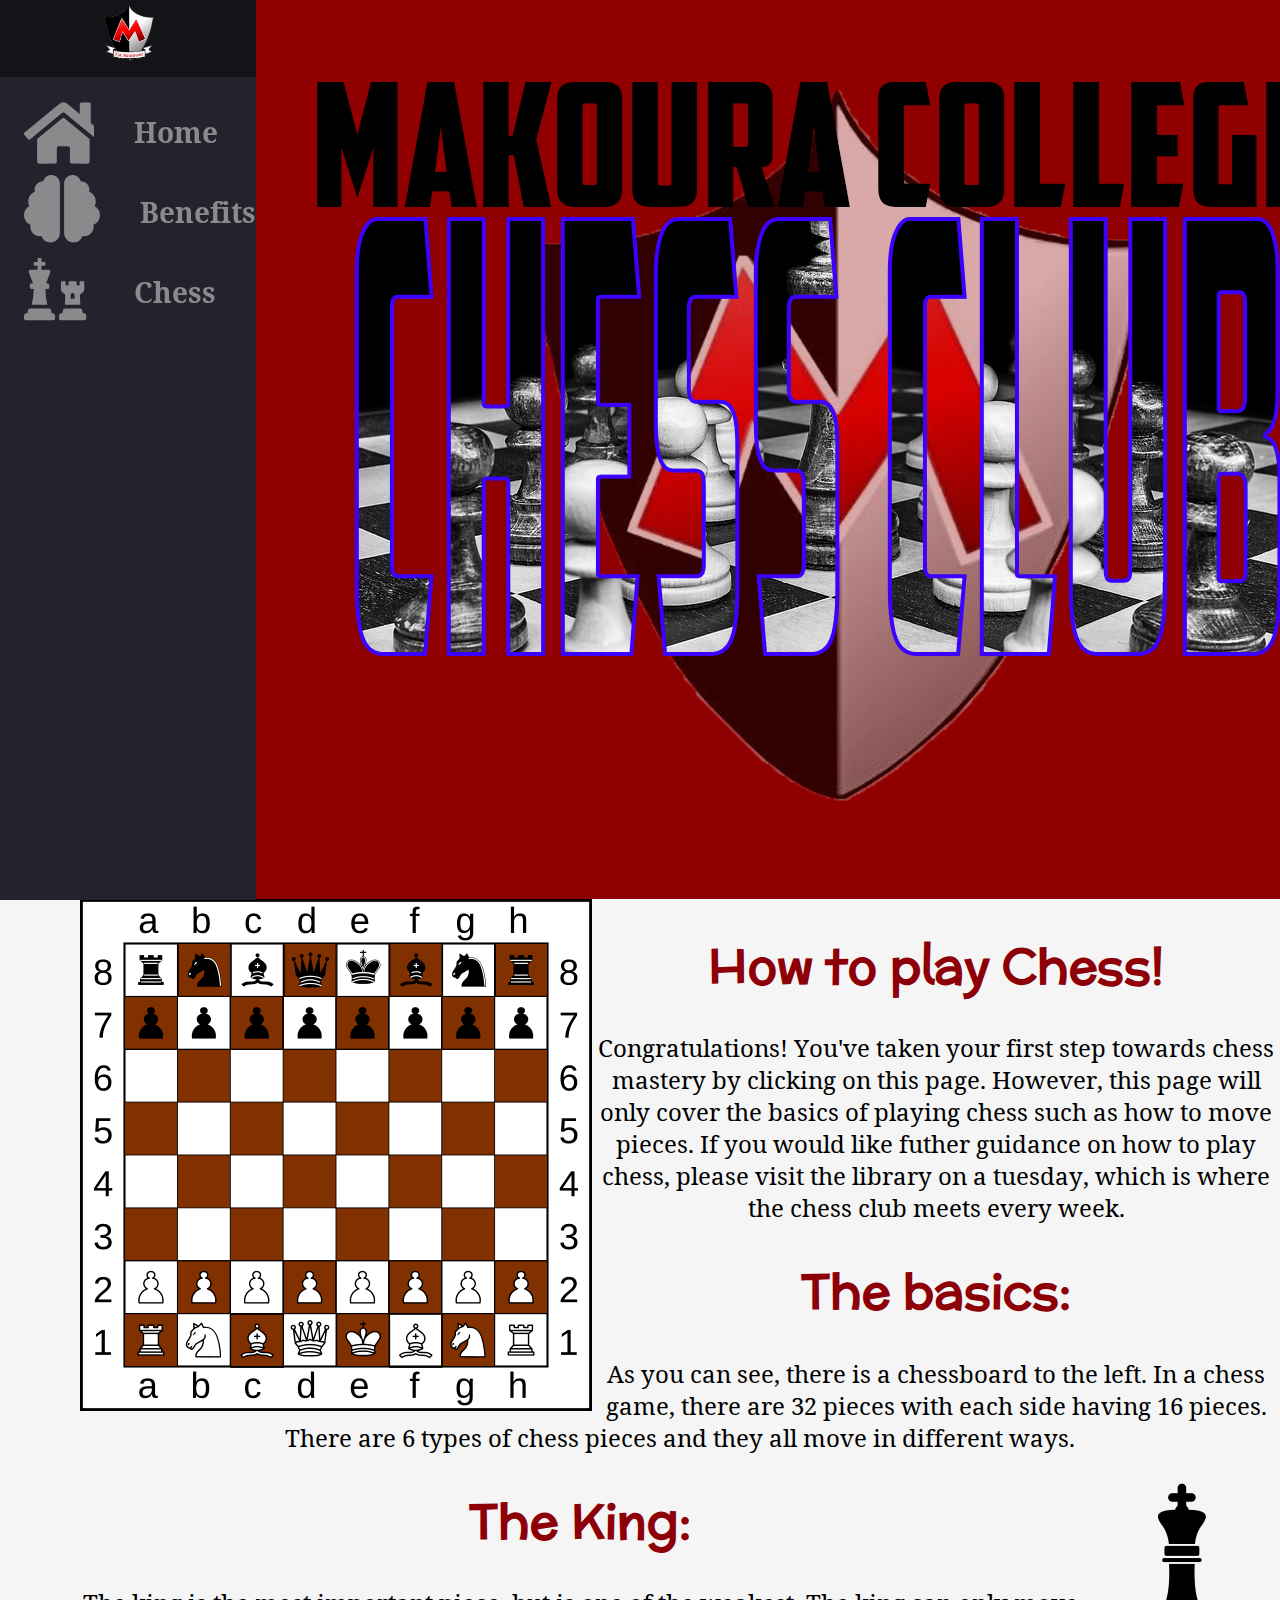
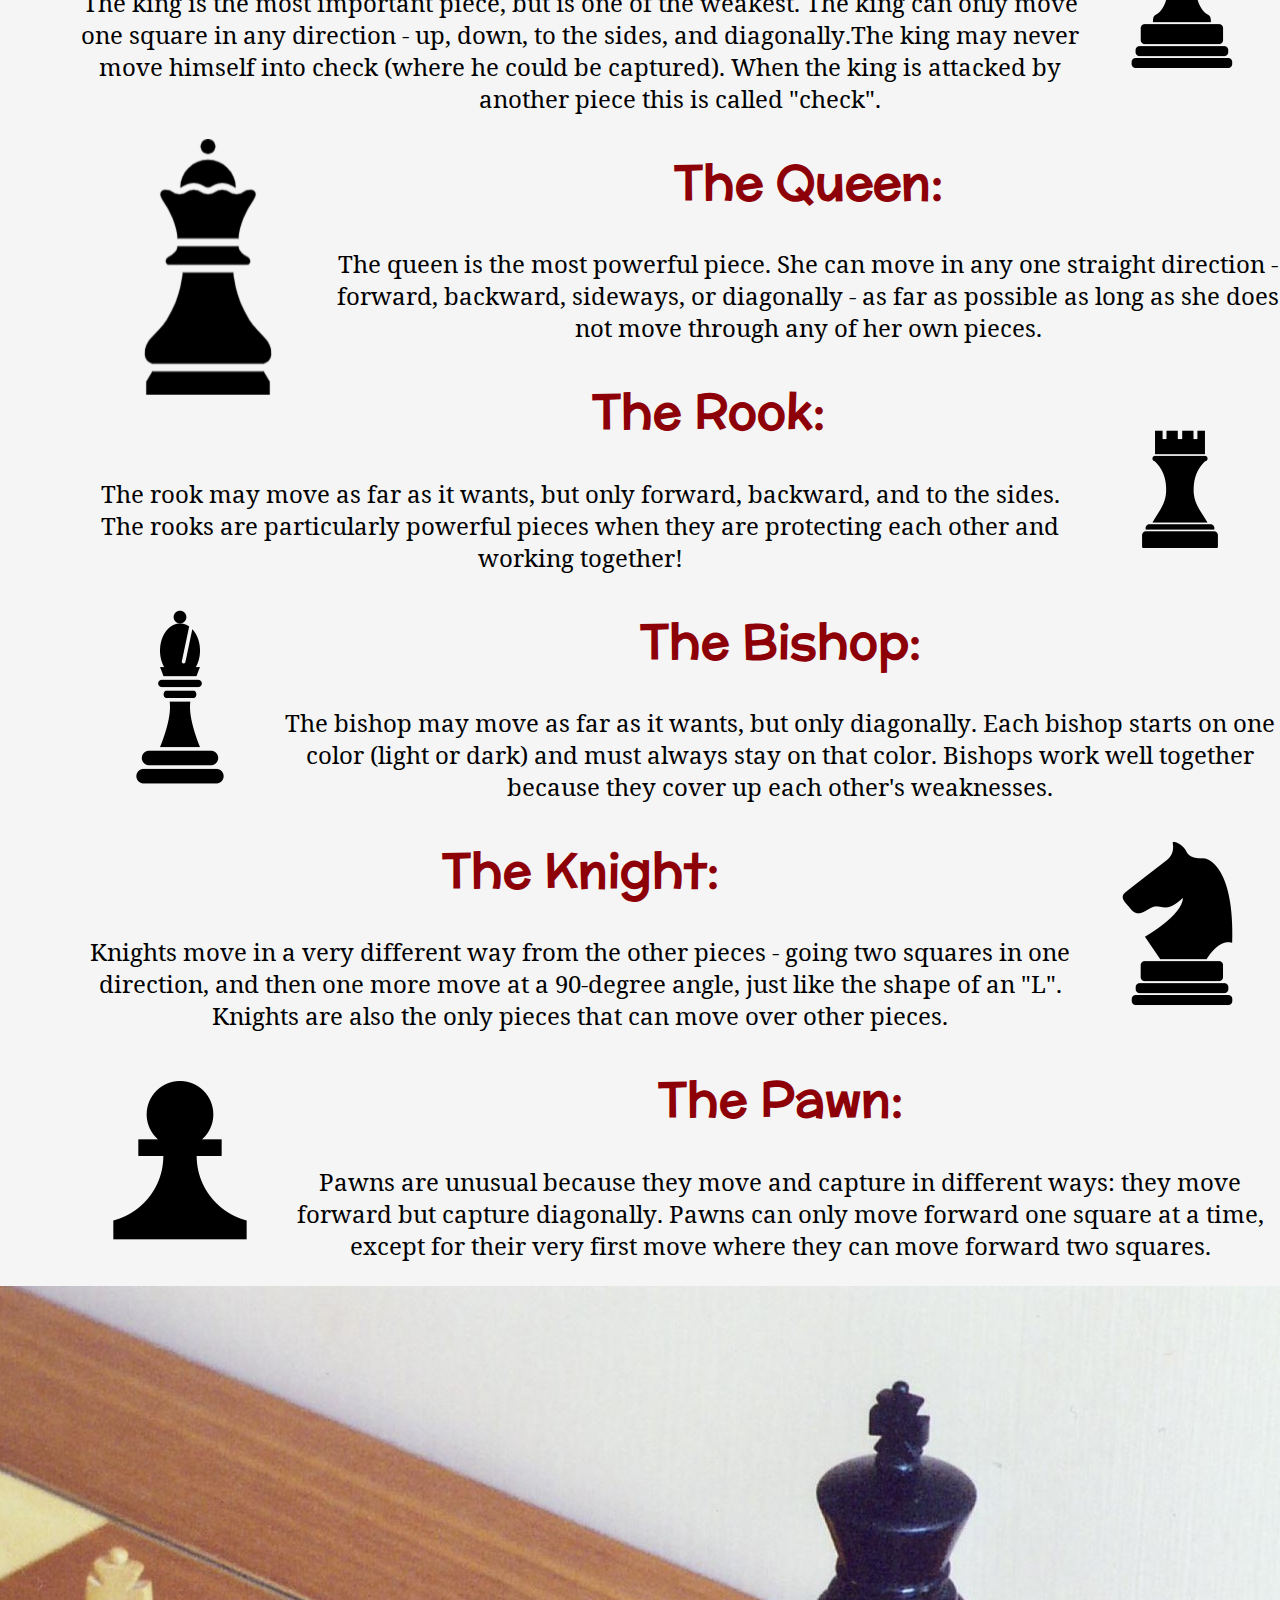
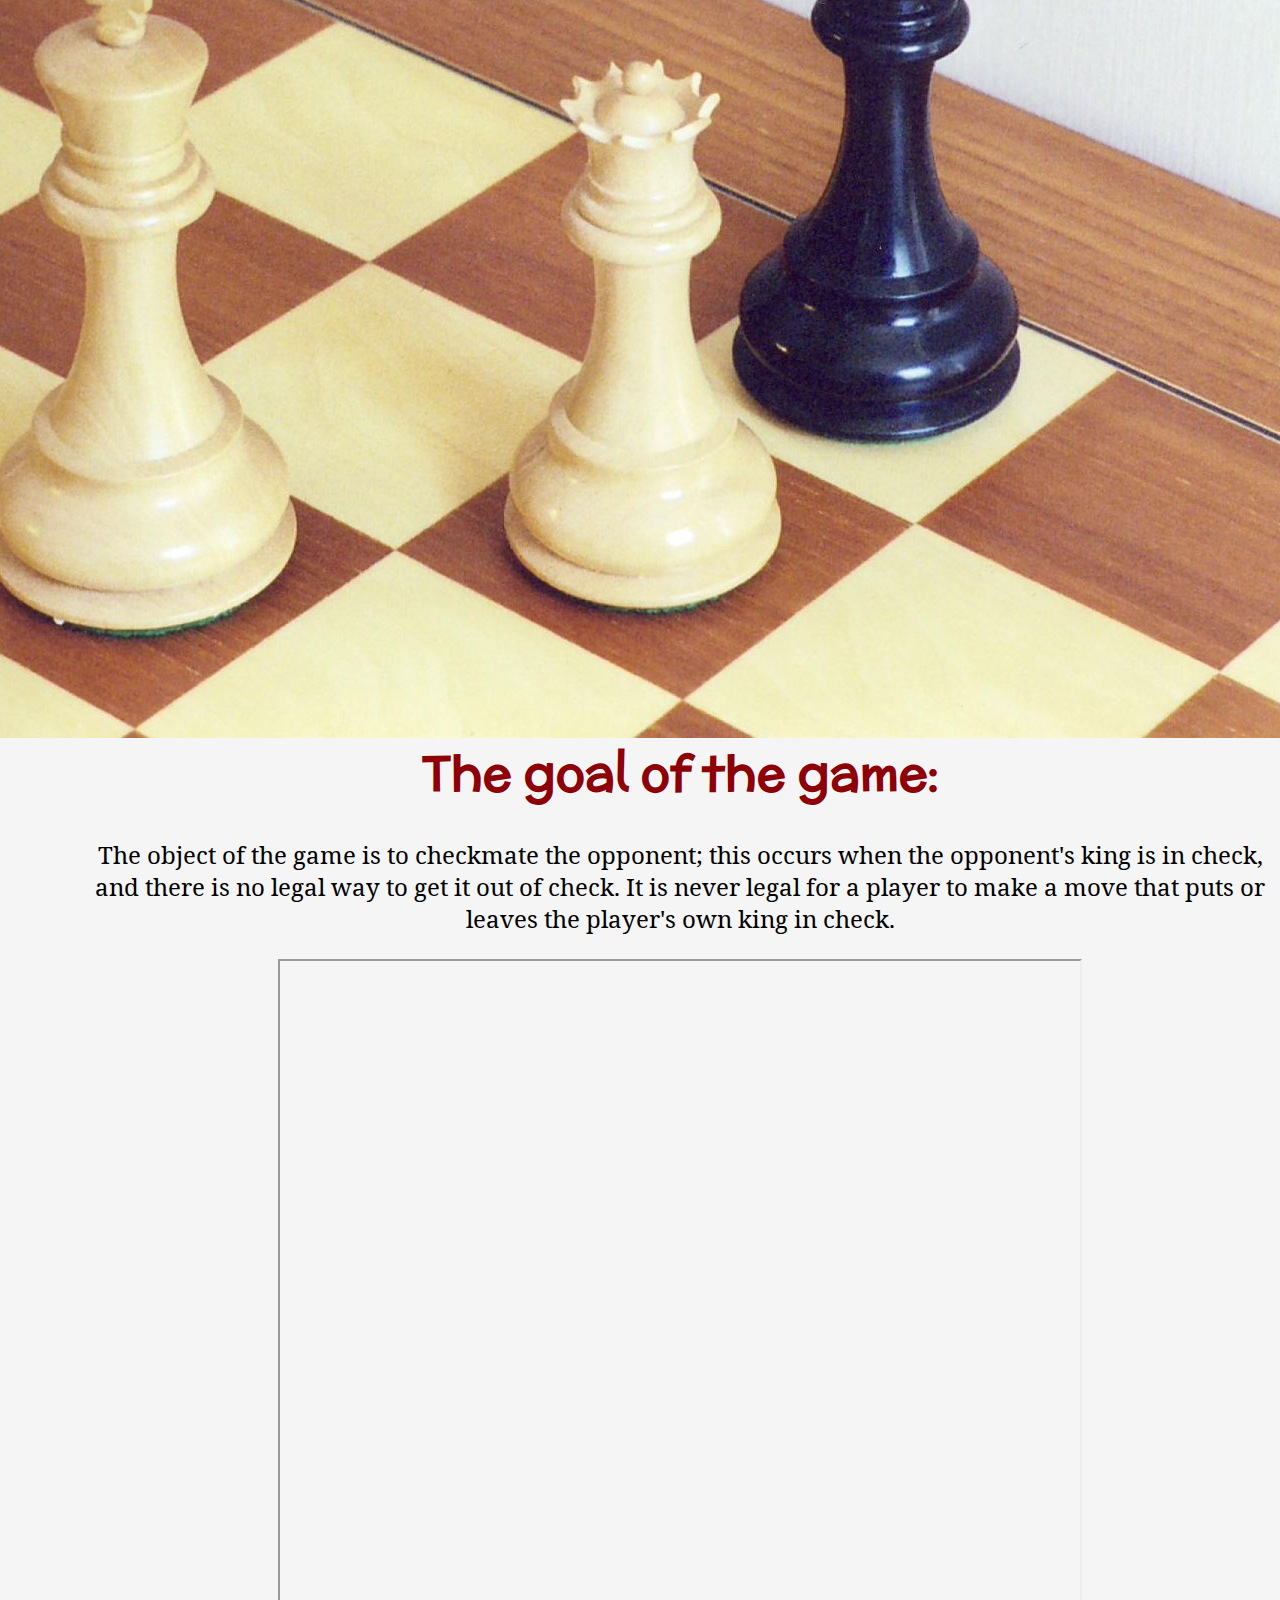
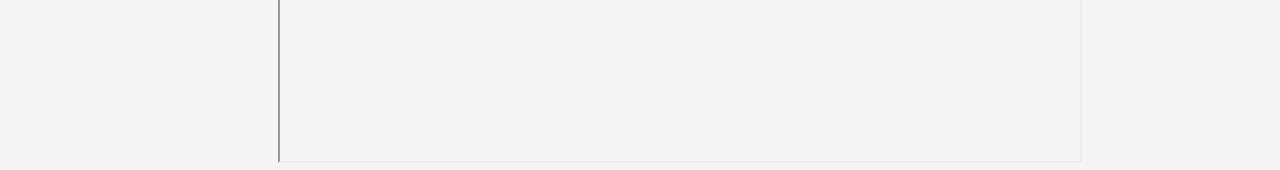
<file: Chess.html>
<!doctype html>
<html lang="en">
<head>
    <title>Makoura Collge chess club</title>
    <!--this links the website to the css-->
    <link rel="stylesheet" href="css/main.css">
    <!--Code that did not work in the css-->
    <style>
        .parallax {
          /* The image used */
          background-image: url(images/library.jpg);
        
          /* Set a specific height */
          min-height: 500px; 
        
          /* Create the parallax scrolling effect */
          background-attachment: fixed;
          background-position: center;
          background-repeat: no-repeat;
          background-size: cover;
        }
        </style>

</head>

    <nav class="navbar">
        <ul class="navbar-nav">
            <li class="logo">

<svg version="1.1" id="Layer_1" xmlns="http://www.w3.org/2000/svg" xmlns:xlink="http://www.w3.org/1999/xlink" x="0px" y="0px" width="70px" height="70px" viewBox="0 0 248 250" enable-background="new 0 0 248 250" xml:space="preserve">  <image id="image0" width="248" height="250" x="0" y="0"
    xlink:href="[data-uri]" />
</svg>

        <!--start of navigation bar code-->
    </li>
    <li class="nav-item">
        <a href="Index.html" class="nav-link">
            <i class="fas fa-home"></i>
            <svg aria-hidden="true" 
            focusable="false" 
            data-prefix="fas" 
            data-icon="home" 
            class="svg-inline--fa fa-home fa-w-18" 
            role="img" 
            xmlns="http://www.w3.org/2000/svg" 
            width="70px" height="70px"
            viewBox="0 0 512 512">
            <path fill="currentColor" d="M280.37 148.26L96 300.11V464a16 16 0 0 0 16 16l112.06-.29a16 16 0 0 0 15.92-16V368a16 16 0 0 1 16-16h64a16 16 0 0 1 16 16v95.64a16 16 0 0 0 16 16.05L464 480a16 16 0 0 0 16-16V300L295.67 148.26a12.19 12.19 0 0 0-15.3 0zM571.6 251.47L488 182.56V44.05a12 12 0 0 0-12-12h-56a12 12 0 0 0-12 12v72.61L318.47 43a48 48 0 0 0-61 0L4.34 251.47a12 12 0 0 0-1.6 16.9l25.5 31A12 12 0 0 0 45.15 301l235.22-193.74a12.19 12.19 0 0 1 15.3 0L530.9 301a12 12 0 0 0 16.9-1.6l25.5-31a12 12 0 0 0-1.7-16.93z"
            class="h3"></path>
        </svg>
            <h3 class="link-text">Home</h3>
        </a>    
    </li>
    </ul>
    <ul class="navbar-nav">
    <li class="nav-item">
        <a href="Benefits.html" class="nav-link">
            <i class="fas fa-home"></i>
            <svg aria-hidden="true"
            focusable="false" 
            data-prefix="fas" 
            data-icon="brain"
            class="svg-inline--fa fa-brain fa-w-18"
            role="img"
            xmlns="http://www.w3.org/2000/svg"
            viewBox="0 0 576 576">
            <path fill="currentColor" d="M208 0c-29.9 0-54.7 20.5-61.8 48.2-.8 0-1.4-.2-2.2-.2-35.3 0-64 28.7-64 64 0 4.8.6 9.5 1.7 14C52.5 138 32 166.6 32 200c0 12.6 3.2 24.3 8.3 34.9C16.3 248.7 0 274.3 0 304c0 33.3 20.4 61.9 49.4 73.9-.9 4.6-1.4 9.3-1.4 14.1 0 39.8 32.2 72 72 72 4.1 0 8.1-.5 12-1.2 9.6 28.5 36.2 49.2 68 49.2 39.8 0 72-32.2 72-72V64c0-35.3-28.7-64-64-64zm368 304c0-29.7-16.3-55.3-40.3-69.1 5.2-10.6 8.3-22.3 8.3-34.9 0-33.4-20.5-62-49.7-74 1-4.5 1.7-9.2 1.7-14 0-35.3-28.7-64-64-64-.8 0-1.5.2-2.2.2C422.7 20.5 397.9 0 368 0c-35.3 0-64 28.6-64 64v376c0 39.8 32.2 72 72 72 31.8 0 58.4-20.7 68-49.2 3.9.7 7.9 1.2 12 1.2 39.8 0 72-32.2 72-72 0-4.8-.5-9.5-1.4-14.1 29-12 49.4-40.6 49.4-73.9z"></path></svg>
            <h3 class="link-text">Benefits</h3>
        </a>    
    </li>
    </ul>

    <ul class="navbar-nav">
    <li class="nav-item">
    <a href="Chess.html" class="nav-link">
        <i class="fas fa-home"></i>
        <svg aria-hidden="true"
        focusable="false" 
        data-prefix="fas"
        data-icon="chess" 
        class="svg-inline--fa fa-chess fa-w-16"
        role="img" 
        xmlns="http://www.w3.org/2000/svg"
        width="70px" height="70px"
        viewBox="0 0 576 576">
        <path fill="currentColor" d="M74 208H64a16 16 0 0 0-16 16v16a16 16 0 0 0 16 16h15.94A535.78 535.78 0 0 1 64 384h128a535.78 535.78 0 0 1-15.94-128H192a16 16 0 0 0 16-16v-16a16 16 0 0 0-16-16h-10l33.89-90.38a16 16 0 0 0-15-21.62H144V64h24a8 8 0 0 0 8-8V40a8 8 0 0 0-8-8h-24V8a8 8 0 0 0-8-8h-16a8 8 0 0 0-8 8v24H88a8 8 0 0 0-8 8v16a8 8 0 0 0 8 8h24v32H55.09a16 16 0 0 0-15 21.62zm173.16 251.58L224 448v-16a16 16 0 0 0-16-16H48a16 16 0 0 0-16 16v16L8.85 459.58A16 16 0 0 0 0 473.89V496a16 16 0 0 0 16 16h224a16 16 0 0 0 16-16v-22.11a16 16 0 0 0-8.84-14.31zm92.77-157.78l-3.29 82.2h126.72l-3.29-82.21 24.6-20.79A32 32 0 0 0 496 256.54V198a6 6 0 0 0-6-6h-26.38a6 6 0 0 0-6 6v26h-24.71v-26a6 6 0 0 0-6-6H373.1a6 6 0 0 0-6 6v26h-24.71v-26a6 6 0 0 0-6-6H310a6 6 0 0 0-6 6v58.6a32 32 0 0 0 11.36 24.4zM384 304a16 16 0 0 1 32 0v32h-32zm119.16 155.58L480 448v-16a16 16 0 0 0-16-16H336a16 16 0 0 0-16 16v16l-23.15 11.58a16 16 0 0 0-8.85 14.31V496a16 16 0 0 0 16 16h192a16 16 0 0 0 16-16v-22.11a16 16 0 0 0-8.84-14.31z"
        class="h3"></path>
        </svg>
        <h3 class="link-text">Chess</h3>
        </a>    
    </li>
    </ul>
        </nav>
        <!--End of navigation bar code-->  
    </nav>
    <main>
        <div class="header">
                        <img src= "images/banner.png" alt="Banner">
<!--Start of content in html page.-->
            </div>
            <!--image of the chessboard-->
            <img src="images/cheesboard.png" alt="An image of a chess board" style="float:left">
            <center>
                <!--header-->    
            <h1>How to play Chess!</h1>

           <!--Text in the page-->    
        <p> Congratulations! You've taken your first step towards chess mastery by clicking on this page. However, this page will only cover the basics of playing chess such as how to move pieces. If you would like futher guidance on how to play chess, please visit the library on a tuesday, which is where the chess club meets every week.</p>
               
            <h1>The basics:</h1>
            <p> As you can see, there is a chessboard to the left. In a chess game, there are 32 pieces with each side having 16 pieces. There are 6 types of chess pieces and they all move in different ways.</p>

            <img src="images/king.png" alt="Chess king piece" style="float:right">

            <h1>The King:</h1>
            <p> The king is the most important piece, but is one of the weakest. The king can only move one square in any direction - up, down, to the sides, and diagonally.The king may never move himself into check (where he could be captured). When the king is attacked by another piece this is called "check".</p>

            <img class="imgicon" src="images/queen.png" alt="Chess queen piece" style="float:left">

            <h1>The Queen:</h1>
            <p> The queen is the most powerful piece. She can move in any one straight direction - forward, backward, sideways, or diagonally - as far as possible as long as she does not move through any of her own pieces.</p>

            <img class="imgicon" src="images/rook.png" alt="Chess rook piece" style="float:right">

            <h1>The Rook:</h1>
            <p> The rook may move as far as it wants, but only forward, backward, and to the sides. The rooks are particularly powerful pieces when they are protecting each other and working together!</p>

            <img class="imgicon" src="images/bishop.png" alt="Chess bishop piece" style="float:left">           

            <h1>The Bishop:</h1>
            <p> The bishop may move as far as it wants, but only diagonally. Each bishop starts on one color (light or dark) and must always stay on that color. Bishops work well together because they cover up each other's weaknesses.</p>

            <img class="imgicon" src="images/knight.jpg" alt="Chess knight piece" style="float:right">    

            <h1>The Knight:</h1>
            <p> Knights move in a very different way from the other pieces - going two squares in one direction, and then one more move at a 90-degree angle, just like the shape of an "L". Knights are also the only pieces that can move over other pieces. </p>
            
            <img class="imgicon" src="images/pawn.png" alt="Chess pawn piece" style="float:left">    

            <h1>The Pawn:</h1>
            <p> Pawns are unusual because they move and capture in different ways: they move forward but capture diagonally. Pawns can only move forward one square at a time, except for their very first move where they can move forward two squares.</p>

            <img class="imgicon" src="images/CheckmateProper.jpg" alt="checkmate" style="float:right">   

            <h1>The goal of the game:</h1>
            <p>The object of the game is to checkmate the opponent; this occurs when the opponent's king is in check, and there is no legal way to get it out of check. It is never legal for a player to make a move that puts or leaves the player's own king in check.</p>
        <!--This is teh chess quiz-->
        <iframe id="interactApp60c9a60a3921790017f913c5" width="800" height="800" src="https://quiz.tryinteract.com/#/60c9a60a3921790017f913c5?method=iframe&mobile=1" ></iframe>
    </center>
    </main>



</body>
</file>
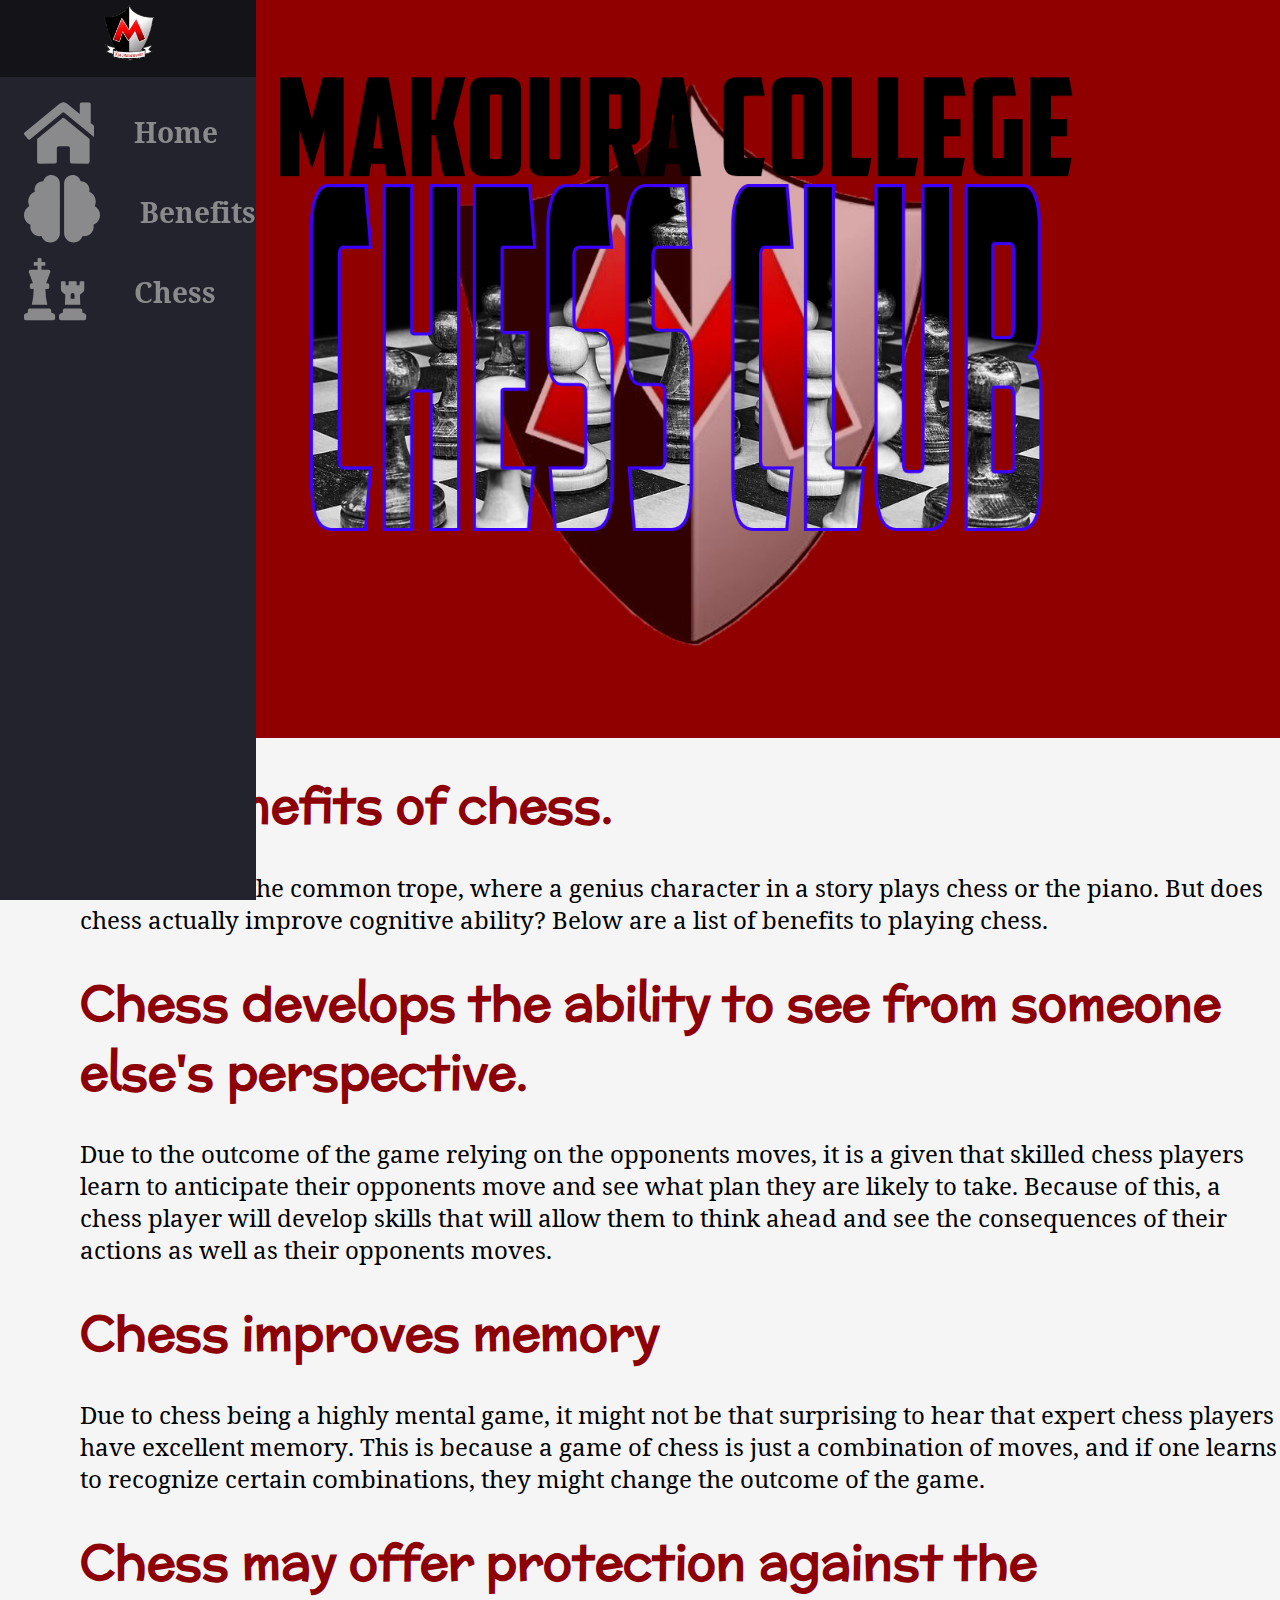
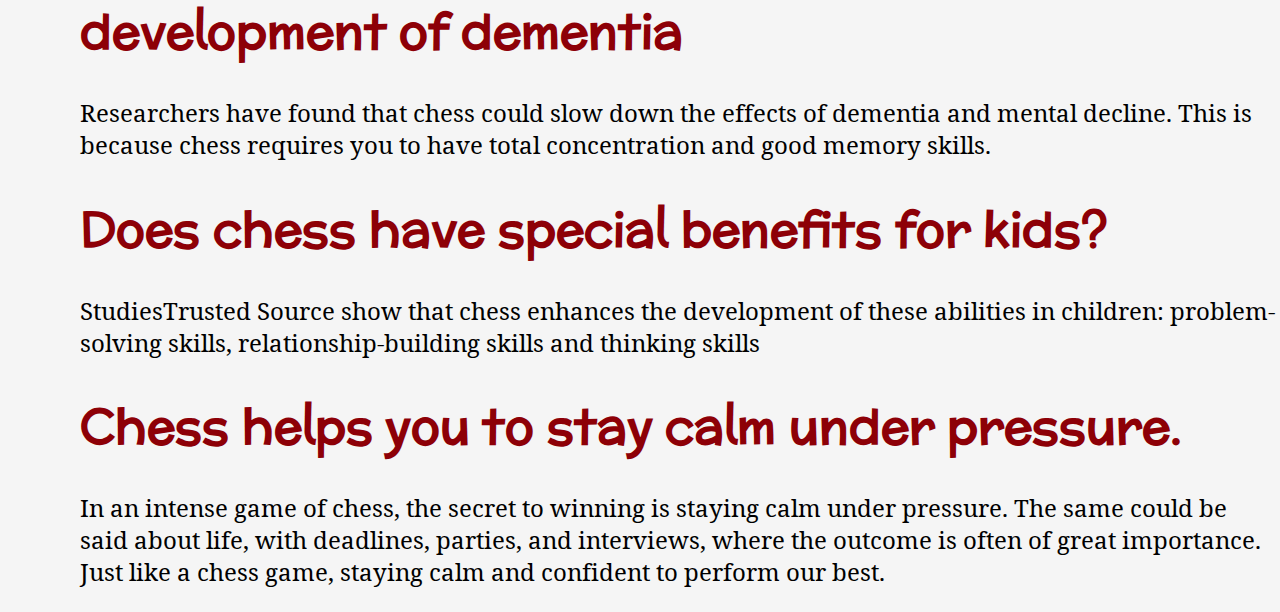
<file: Final website harvey 2021/Benefits.html>
<!doctype html>
<html lang="en">
<head>
    <title>Makoura Collge chess club</title>
    <!--this links the website to the css-->
    <link rel="stylesheet" href="css/main.css">
    <!--Code that did not work in the css-->
    <style>
        .parallax {
          /* The image used */
          background-image: url(images/library.jpg);
        
          /* Set a specific height */
          min-height: 500px; 
        
          /* Create the parallax scrolling effect */
          background-attachment: fixed;
          background-position: center;
          background-repeat: no-repeat;
          background-size: cover;
        }
        </style>

</head>

    <nav class="navbar">
        <ul class="navbar-nav">
            <li class="logo">

<svg version="1.1" id="Layer_1" xmlns="http://www.w3.org/2000/svg" xmlns:xlink="http://www.w3.org/1999/xlink" x="0px" y="0px" width="70px" height="70px" viewBox="0 0 248 250" enable-background="new 0 0 248 250" xml:space="preserve">  <image id="image0" width="248" height="250" x="0" y="0"
    xlink:href="[data-uri]" />
</svg>


        <!--start of navigation bar code-->
    </li>
    <li class="nav-item">
        <a href="Index.html" class="nav-link">
            <i class="fas fa-home"></i>
            <svg aria-hidden="true" 
            focusable="false" 
            data-prefix="fas" 
            data-icon="home" 
            class="svg-inline--fa fa-home fa-w-18" 
            role="img" 
            xmlns="http://www.w3.org/2000/svg" 
            width="70px" height="70px"
            viewBox="0 0 512 512">
            <path fill="currentColor" d="M280.37 148.26L96 300.11V464a16 16 0 0 0 16 16l112.06-.29a16 16 0 0 0 15.92-16V368a16 16 0 0 1 16-16h64a16 16 0 0 1 16 16v95.64a16 16 0 0 0 16 16.05L464 480a16 16 0 0 0 16-16V300L295.67 148.26a12.19 12.19 0 0 0-15.3 0zM571.6 251.47L488 182.56V44.05a12 12 0 0 0-12-12h-56a12 12 0 0 0-12 12v72.61L318.47 43a48 48 0 0 0-61 0L4.34 251.47a12 12 0 0 0-1.6 16.9l25.5 31A12 12 0 0 0 45.15 301l235.22-193.74a12.19 12.19 0 0 1 15.3 0L530.9 301a12 12 0 0 0 16.9-1.6l25.5-31a12 12 0 0 0-1.7-16.93z"
            class="h3"></path>
        </svg>
            <h3 class="link-text">Home</h3>
        </a>    
    </li>
    </ul>
    <ul class="navbar-nav">
    <li class="nav-item">
        <a href="Benefits.html" class="nav-link">
            <i class="fas fa-home"></i>
            <svg aria-hidden="true"
            focusable="false" 
            data-prefix="fas" 
            data-icon="brain"
            class="svg-inline--fa fa-brain fa-w-18"
            role="img"
            xmlns="http://www.w3.org/2000/svg"
            viewBox="0 0 576 576">
            <path fill="currentColor" d="M208 0c-29.9 0-54.7 20.5-61.8 48.2-.8 0-1.4-.2-2.2-.2-35.3 0-64 28.7-64 64 0 4.8.6 9.5 1.7 14C52.5 138 32 166.6 32 200c0 12.6 3.2 24.3 8.3 34.9C16.3 248.7 0 274.3 0 304c0 33.3 20.4 61.9 49.4 73.9-.9 4.6-1.4 9.3-1.4 14.1 0 39.8 32.2 72 72 72 4.1 0 8.1-.5 12-1.2 9.6 28.5 36.2 49.2 68 49.2 39.8 0 72-32.2 72-72V64c0-35.3-28.7-64-64-64zm368 304c0-29.7-16.3-55.3-40.3-69.1 5.2-10.6 8.3-22.3 8.3-34.9 0-33.4-20.5-62-49.7-74 1-4.5 1.7-9.2 1.7-14 0-35.3-28.7-64-64-64-.8 0-1.5.2-2.2.2C422.7 20.5 397.9 0 368 0c-35.3 0-64 28.6-64 64v376c0 39.8 32.2 72 72 72 31.8 0 58.4-20.7 68-49.2 3.9.7 7.9 1.2 12 1.2 39.8 0 72-32.2 72-72 0-4.8-.5-9.5-1.4-14.1 29-12 49.4-40.6 49.4-73.9z"></path></svg>
            <h3 class="link-text">Benefits</h3>
        </a>    
    </li>
    </ul>

    <ul class="navbar-nav">
    <li class="nav-item">
    <a href="Chess.html" class="nav-link">
        <i class="fas fa-home"></i>
        <svg aria-hidden="true"
        focusable="false" 
        data-prefix="fas"
        data-icon="chess" 
        class="svg-inline--fa fa-chess fa-w-16"
        role="img" 
        xmlns="http://www.w3.org/2000/svg"
        width="70px" height="70px"
        viewBox="0 0 576 576">
        <path fill="currentColor" d="M74 208H64a16 16 0 0 0-16 16v16a16 16 0 0 0 16 16h15.94A535.78 535.78 0 0 1 64 384h128a535.78 535.78 0 0 1-15.94-128H192a16 16 0 0 0 16-16v-16a16 16 0 0 0-16-16h-10l33.89-90.38a16 16 0 0 0-15-21.62H144V64h24a8 8 0 0 0 8-8V40a8 8 0 0 0-8-8h-24V8a8 8 0 0 0-8-8h-16a8 8 0 0 0-8 8v24H88a8 8 0 0 0-8 8v16a8 8 0 0 0 8 8h24v32H55.09a16 16 0 0 0-15 21.62zm173.16 251.58L224 448v-16a16 16 0 0 0-16-16H48a16 16 0 0 0-16 16v16L8.85 459.58A16 16 0 0 0 0 473.89V496a16 16 0 0 0 16 16h224a16 16 0 0 0 16-16v-22.11a16 16 0 0 0-8.84-14.31zm92.77-157.78l-3.29 82.2h126.72l-3.29-82.21 24.6-20.79A32 32 0 0 0 496 256.54V198a6 6 0 0 0-6-6h-26.38a6 6 0 0 0-6 6v26h-24.71v-26a6 6 0 0 0-6-6H373.1a6 6 0 0 0-6 6v26h-24.71v-26a6 6 0 0 0-6-6H310a6 6 0 0 0-6 6v58.6a32 32 0 0 0 11.36 24.4zM384 304a16 16 0 0 1 32 0v32h-32zm119.16 155.58L480 448v-16a16 16 0 0 0-16-16H336a16 16 0 0 0-16 16v16l-23.15 11.58a16 16 0 0 0-8.85 14.31V496a16 16 0 0 0 16 16h192a16 16 0 0 0 16-16v-22.11a16 16 0 0 0-8.84-14.31z"
        class="h3"></path>
        </svg>
        <h3 class="link-text">Chess</h3>
        </a>    
    </li>
    </ul>
        </nav>
        <!--End of navigation bar code-->        

    </nav>
    <main>
        <div class="header">
                        <img src= "images/banner.png" alt="Banner">
<!--Start of content in html page.-->
            </div>
            <!--Header-->
            <h1>The benefits of chess.</h1>
            <!--Text in the page-->
            <p>We've all seen the common trope, where a genius character in a story plays chess or the piano. But does chess actually improve cognitive ability? Below are a list of benefits to playing chess.</p>

            <h1>Chess develops the ability to see from someone else's perspective.</h1>
            <p>Due to the outcome of the game relying on the opponents moves, it is a given that skilled chess players learn to anticipate their opponents move and see what plan they are likely to take. Because of this, a chess player will develop skills that will allow them to think ahead and see the consequences of their actions as well as their opponents moves.</p>

            <h1>Chess improves memory</h1>
            <p>Due to chess being a highly mental game, it might not be that surprising to hear that expert chess players have excellent memory. This is because a game of chess is just a combination of moves, and if one learns to recognize certain combinations, they might change the outcome of the game.</p>

            <h1>Chess may offer protection against the development of dementia</h1>
            <P>Researchers have found that chess could slow down the effects of dementia and mental decline. This is because chess requires you to have total concentration and good memory skills.</P>
                
            <h1>Does chess have special benefits for kids?</h1>
            <p>StudiesTrusted Source show that chess enhances the development of these abilities in children: problem-solving skills, relationship-building skills and thinking skills</p>

            <h1>Chess helps you to stay calm under pressure.</h1>
            <p>In an intense game of chess, the secret to winning is staying calm under pressure. The same could be said about life, with deadlines, parties, and interviews, where the outcome is often of great importance. Just like a chess game, staying calm and confident to perform our best.</p>

    </center>
    </main>



</body>
</file>
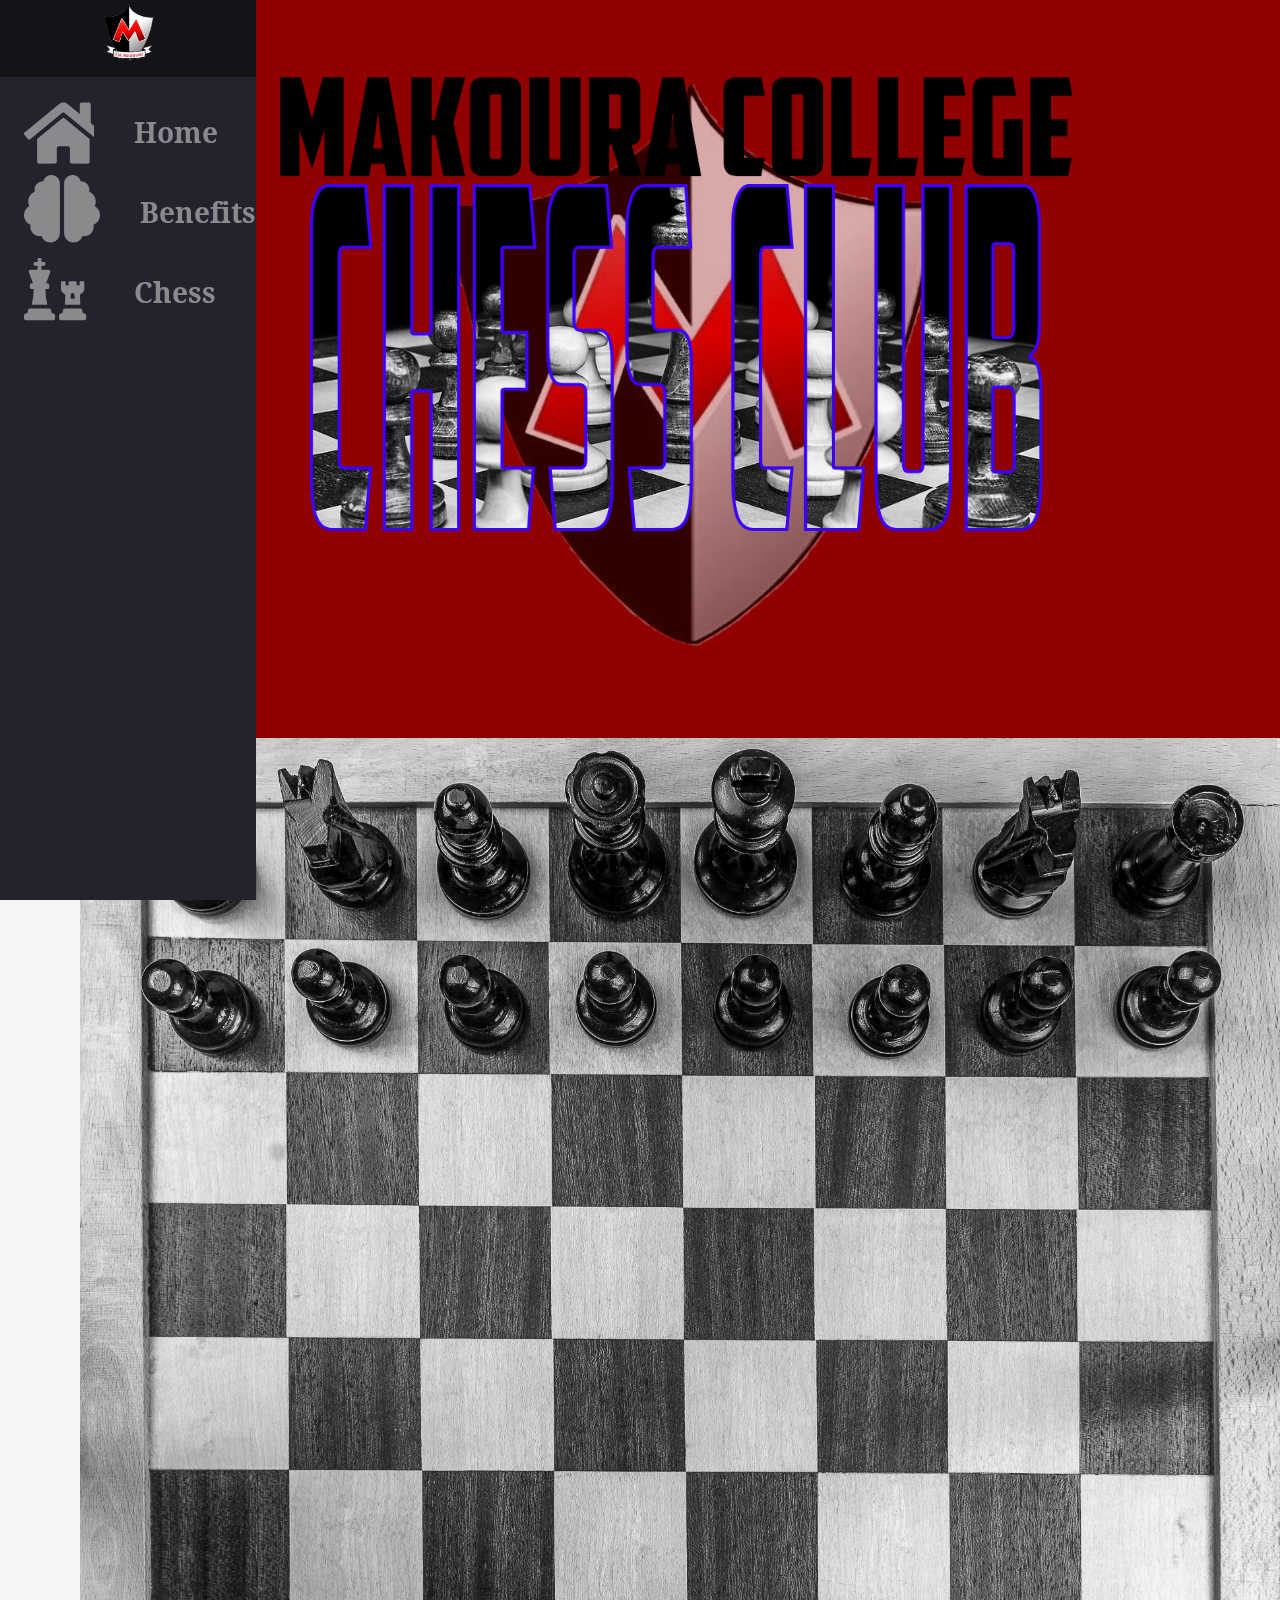
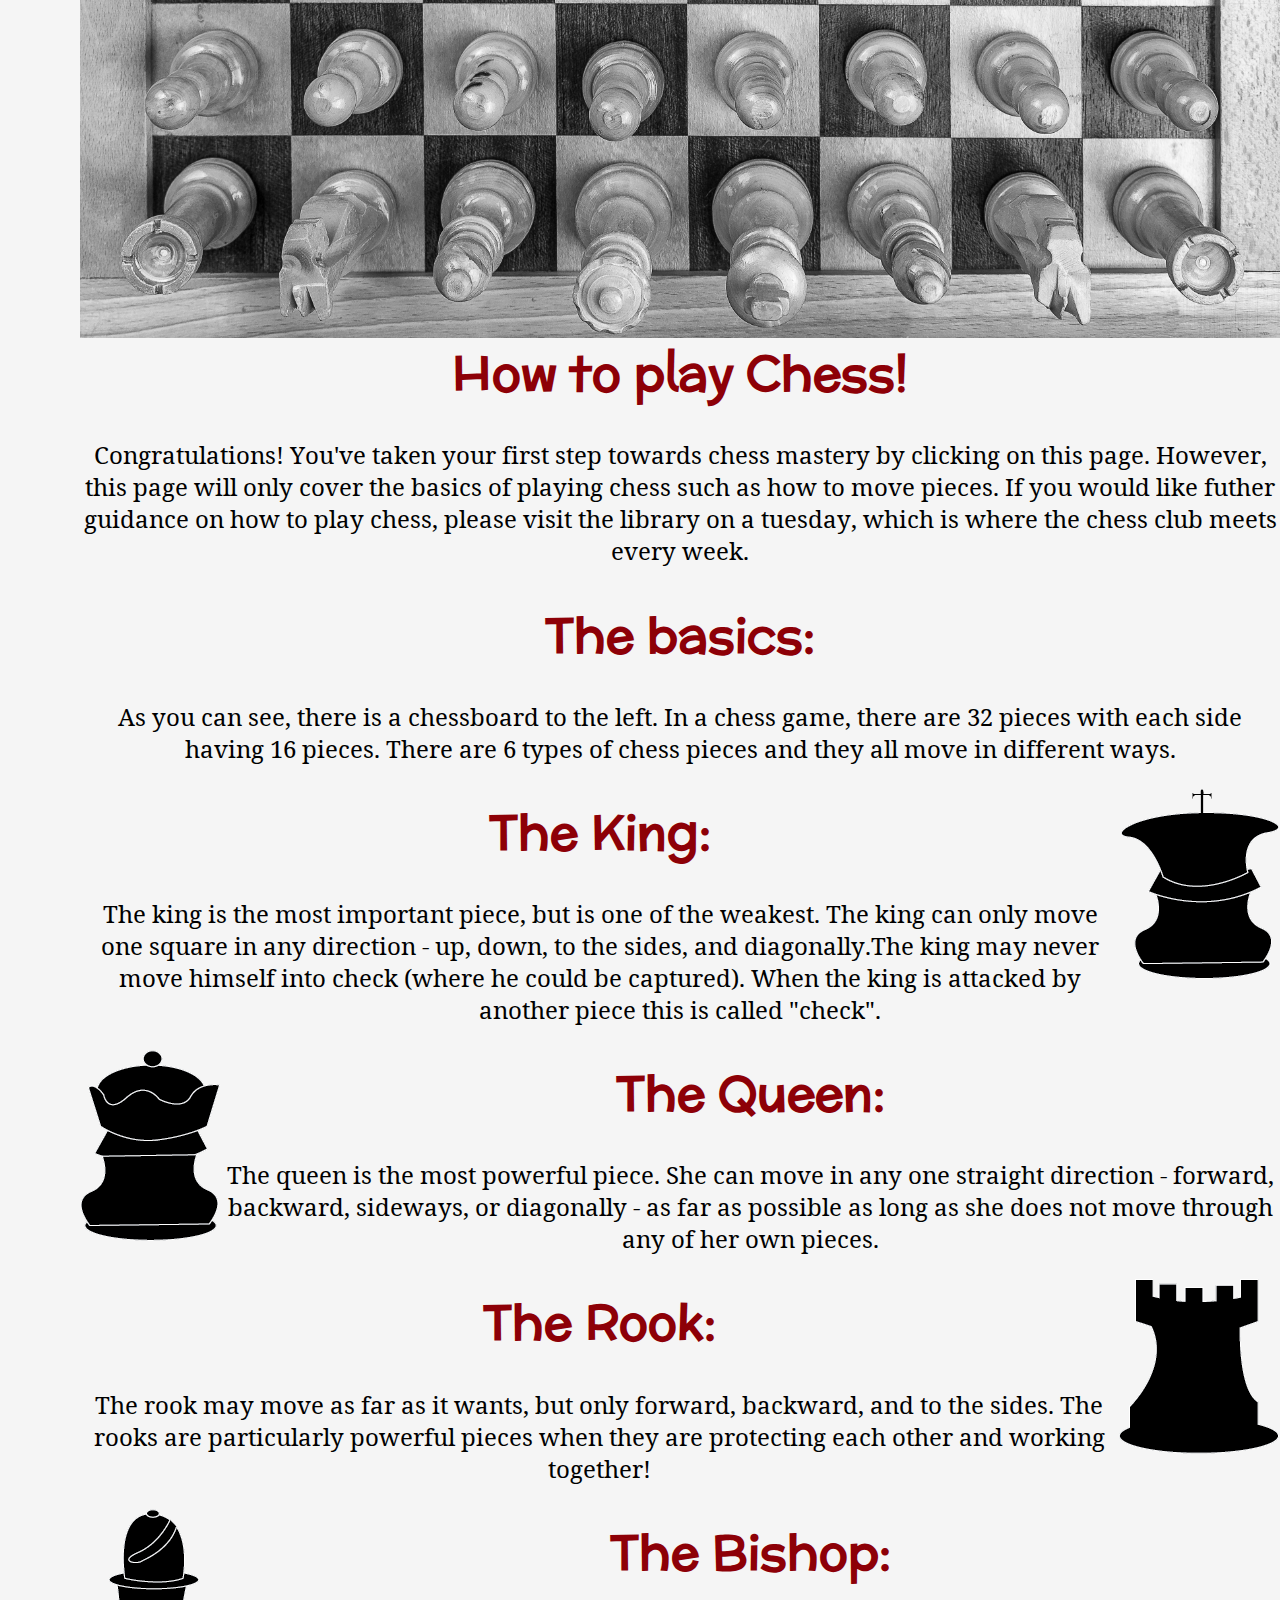
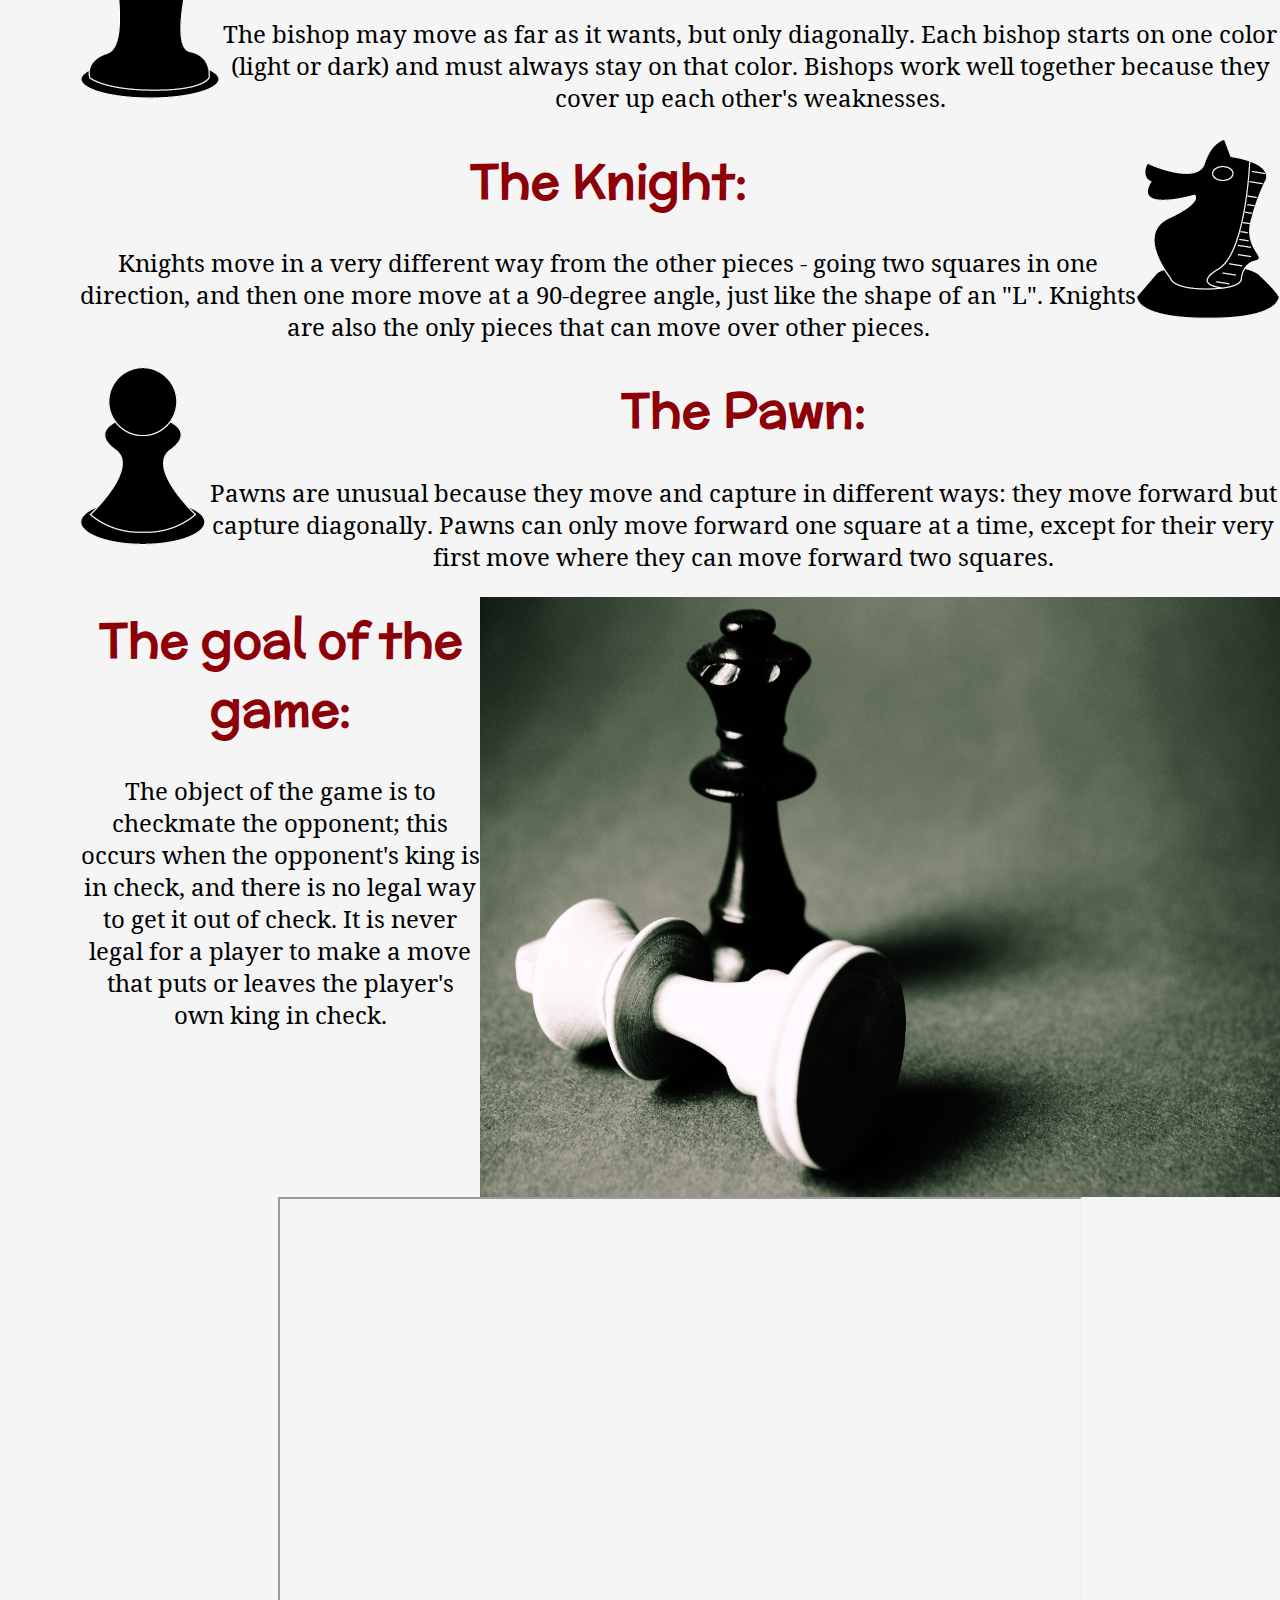
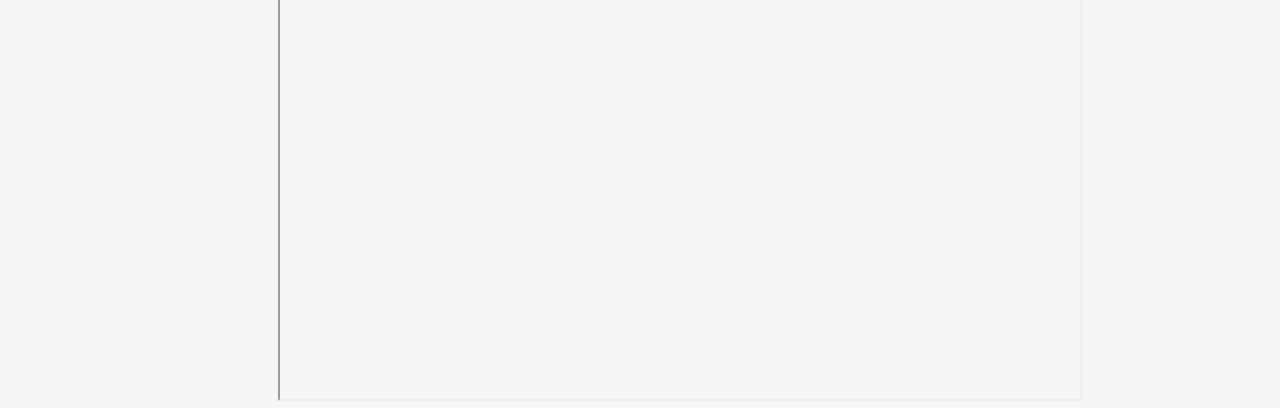
<file: Final website harvey 2021/Chess.html>
<!doctype html>
<html lang="en">
<head>
    <title>Makoura Collge chess club</title>
    <!--this links the website to the css-->
    <link rel="stylesheet" href="css/main.css">
    <!--Code that did not work in the css-->
    <style>
        .parallax {
          /* The image used */
          background-image: url(images/library.jpg);
        
          /* Set a specific height */
          min-height: 500px; 
        
          /* Create the parallax scrolling effect */
          background-attachment: fixed;
          background-position: center;
          background-repeat: no-repeat;
          background-size: cover;
        }
        </style>

</head>

    <nav class="navbar">
        <ul class="navbar-nav">
            <li class="logo">

<svg version="1.1" id="Layer_1" xmlns="http://www.w3.org/2000/svg" xmlns:xlink="http://www.w3.org/1999/xlink" x="0px" y="0px" width="70px" height="70px" viewBox="0 0 248 250" enable-background="new 0 0 248 250" xml:space="preserve">  <image id="image0" width="248" height="250" x="0" y="0"
    xlink:href="[data-uri]" />
</svg>

        <!--start of navigation bar code-->
    </li>
    <li class="nav-item">
        <a href="Index.html" class="nav-link">
            <i class="fas fa-home"></i>
            <svg aria-hidden="true" 
            focusable="false" 
            data-prefix="fas" 
            data-icon="home" 
            class="svg-inline--fa fa-home fa-w-18" 
            role="img" 
            xmlns="http://www.w3.org/2000/svg" 
            width="70px" height="70px"
            viewBox="0 0 512 512">
            <path fill="currentColor" d="M280.37 148.26L96 300.11V464a16 16 0 0 0 16 16l112.06-.29a16 16 0 0 0 15.92-16V368a16 16 0 0 1 16-16h64a16 16 0 0 1 16 16v95.64a16 16 0 0 0 16 16.05L464 480a16 16 0 0 0 16-16V300L295.67 148.26a12.19 12.19 0 0 0-15.3 0zM571.6 251.47L488 182.56V44.05a12 12 0 0 0-12-12h-56a12 12 0 0 0-12 12v72.61L318.47 43a48 48 0 0 0-61 0L4.34 251.47a12 12 0 0 0-1.6 16.9l25.5 31A12 12 0 0 0 45.15 301l235.22-193.74a12.19 12.19 0 0 1 15.3 0L530.9 301a12 12 0 0 0 16.9-1.6l25.5-31a12 12 0 0 0-1.7-16.93z"
            class="h3"></path>
        </svg>
            <h3 class="link-text">Home</h3>
        </a>    
    </li>
    </ul>
    <ul class="navbar-nav">
    <li class="nav-item">
        <a href="Benefits.html" class="nav-link">
            <i class="fas fa-home"></i>
            <svg aria-hidden="true"
            focusable="false" 
            data-prefix="fas" 
            data-icon="brain"
            class="svg-inline--fa fa-brain fa-w-18"
            role="img"
            xmlns="http://www.w3.org/2000/svg"
            viewBox="0 0 576 576">
            <path fill="currentColor" d="M208 0c-29.9 0-54.7 20.5-61.8 48.2-.8 0-1.4-.2-2.2-.2-35.3 0-64 28.7-64 64 0 4.8.6 9.5 1.7 14C52.5 138 32 166.6 32 200c0 12.6 3.2 24.3 8.3 34.9C16.3 248.7 0 274.3 0 304c0 33.3 20.4 61.9 49.4 73.9-.9 4.6-1.4 9.3-1.4 14.1 0 39.8 32.2 72 72 72 4.1 0 8.1-.5 12-1.2 9.6 28.5 36.2 49.2 68 49.2 39.8 0 72-32.2 72-72V64c0-35.3-28.7-64-64-64zm368 304c0-29.7-16.3-55.3-40.3-69.1 5.2-10.6 8.3-22.3 8.3-34.9 0-33.4-20.5-62-49.7-74 1-4.5 1.7-9.2 1.7-14 0-35.3-28.7-64-64-64-.8 0-1.5.2-2.2.2C422.7 20.5 397.9 0 368 0c-35.3 0-64 28.6-64 64v376c0 39.8 32.2 72 72 72 31.8 0 58.4-20.7 68-49.2 3.9.7 7.9 1.2 12 1.2 39.8 0 72-32.2 72-72 0-4.8-.5-9.5-1.4-14.1 29-12 49.4-40.6 49.4-73.9z"></path></svg>
            <h3 class="link-text">Benefits</h3>
        </a>    
    </li>
    </ul>

    <ul class="navbar-nav">
    <li class="nav-item">
    <a href="Chess.html" class="nav-link">
        <i class="fas fa-home"></i>
        <svg aria-hidden="true"
        focusable="false" 
        data-prefix="fas"
        data-icon="chess" 
        class="svg-inline--fa fa-chess fa-w-16"
        role="img" 
        xmlns="http://www.w3.org/2000/svg"
        width="70px" height="70px"
        viewBox="0 0 576 576">
        <path fill="currentColor" d="M74 208H64a16 16 0 0 0-16 16v16a16 16 0 0 0 16 16h15.94A535.78 535.78 0 0 1 64 384h128a535.78 535.78 0 0 1-15.94-128H192a16 16 0 0 0 16-16v-16a16 16 0 0 0-16-16h-10l33.89-90.38a16 16 0 0 0-15-21.62H144V64h24a8 8 0 0 0 8-8V40a8 8 0 0 0-8-8h-24V8a8 8 0 0 0-8-8h-16a8 8 0 0 0-8 8v24H88a8 8 0 0 0-8 8v16a8 8 0 0 0 8 8h24v32H55.09a16 16 0 0 0-15 21.62zm173.16 251.58L224 448v-16a16 16 0 0 0-16-16H48a16 16 0 0 0-16 16v16L8.85 459.58A16 16 0 0 0 0 473.89V496a16 16 0 0 0 16 16h224a16 16 0 0 0 16-16v-22.11a16 16 0 0 0-8.84-14.31zm92.77-157.78l-3.29 82.2h126.72l-3.29-82.21 24.6-20.79A32 32 0 0 0 496 256.54V198a6 6 0 0 0-6-6h-26.38a6 6 0 0 0-6 6v26h-24.71v-26a6 6 0 0 0-6-6H373.1a6 6 0 0 0-6 6v26h-24.71v-26a6 6 0 0 0-6-6H310a6 6 0 0 0-6 6v58.6a32 32 0 0 0 11.36 24.4zM384 304a16 16 0 0 1 32 0v32h-32zm119.16 155.58L480 448v-16a16 16 0 0 0-16-16H336a16 16 0 0 0-16 16v16l-23.15 11.58a16 16 0 0 0-8.85 14.31V496a16 16 0 0 0 16 16h192a16 16 0 0 0 16-16v-22.11a16 16 0 0 0-8.84-14.31z"
        class="h3"></path>
        </svg>
        <h3 class="link-text">Chess</h3>
        </a>    
    </li>
    </ul>
        </nav>
        <!--End of navigation bar code-->  
    </nav>
    <main>
        <div class="header">
                        <img src= "images/banner.png" title="Banner" alt="Banner">
<!--Start of content in html page.-->
            </div>
            <!--image of the chessboard-->
            <img src="images/cheesboard.png" alt="An image of a chess board" style="float:left">
            <center>
                <!--header-->    
            <h1>How to play Chess!</h1>

           <!--Text in the page-->    
        <p> Congratulations! You've taken your first step towards chess mastery by clicking on this page. However, this page will only cover the basics of playing chess such as how to move pieces. If you would like futher guidance on how to play chess, please visit the library on a tuesday, which is where the chess club meets every week.</p>
               
            <h1>The basics:</h1>
            <p> As you can see, there is a chessboard to the left. In a chess game, there are 32 pieces with each side having 16 pieces. There are 6 types of chess pieces and they all move in different ways.</p>

            <img src="images/king.png" title="King chess piece"  alt="Chess king piece" style="float:right">

            <h1>The King:</h1>
            <p> The king is the most important piece, but is one of the weakest. The king can only move one square in any direction - up, down, to the sides, and diagonally.The king may never move himself into check (where he could be captured). When the king is attacked by another piece this is called "check".</p>

            <img class="imgicon" src="images/queen.png" title="Queen chess piece" alt="Chess queen piece" style="float:left">

            <h1>The Queen:</h1>
            <p> The queen is the most powerful piece. She can move in any one straight direction - forward, backward, sideways, or diagonally - as far as possible as long as she does not move through any of her own pieces.</p>

            <img class="imgicon" src="images/rook.png" title="Rook chess piece" alt="Chess rook piece" style="float:right">

            <h1>The Rook:</h1>
            <p> The rook may move as far as it wants, but only forward, backward, and to the sides. The rooks are particularly powerful pieces when they are protecting each other and working together!</p>

            <img class="imgicon" src="images/bishop.png" alt="Chess bishop piece" title="Bishop chess piece" style="float:left">           

            <h1>The Bishop:</h1>
            <p> The bishop may move as far as it wants, but only diagonally. Each bishop starts on one color (light or dark) and must always stay on that color. Bishops work well together because they cover up each other's weaknesses.</p>

            <img class="imgicon" src="images/knight.jpg" title="Knight chess piece" alt="Chess knight piece" style="float:right">    

            <h1>The Knight:</h1>
            <p> Knights move in a very different way from the other pieces - going two squares in one direction, and then one more move at a 90-degree angle, just like the shape of an "L". Knights are also the only pieces that can move over other pieces. </p>
            
            <img class="imgicon" src="images/pawn.png" title="Pawn chess piece" alt="Chess pawn piece" style="float:left">    

            <h1>The Pawn:</h1>
            <p> Pawns are unusual because they move and capture in different ways: they move forward but capture diagonally. Pawns can only move forward one square at a time, except for their very first move where they can move forward two squares.</p>

            <img class="imgicon" src="images/CheckmateProper.jpg" alt="A knocked down king piece next to a king piece" title="A knocked down king piece next to a king piece" style="float:right" width="800" 
            height="600">   

            <h1>The goal of the game:</h1>
            <p>The object of the game is to checkmate the opponent; this occurs when the opponent's king is in check, and there is no legal way to get it out of check. It is never legal for a player to make a move that puts or leaves the player's own king in check.</p>
        <!--This is teh chess quiz-->
        <iframe id="interactApp60c9a60a3921790017f913c5" width="800" height="800" src="https://quiz.tryinteract.com/#/60c9a60a3921790017f913c5?method=iframe&mobile=1" ></iframe>
    </center>
    </main>



</body>
</file>
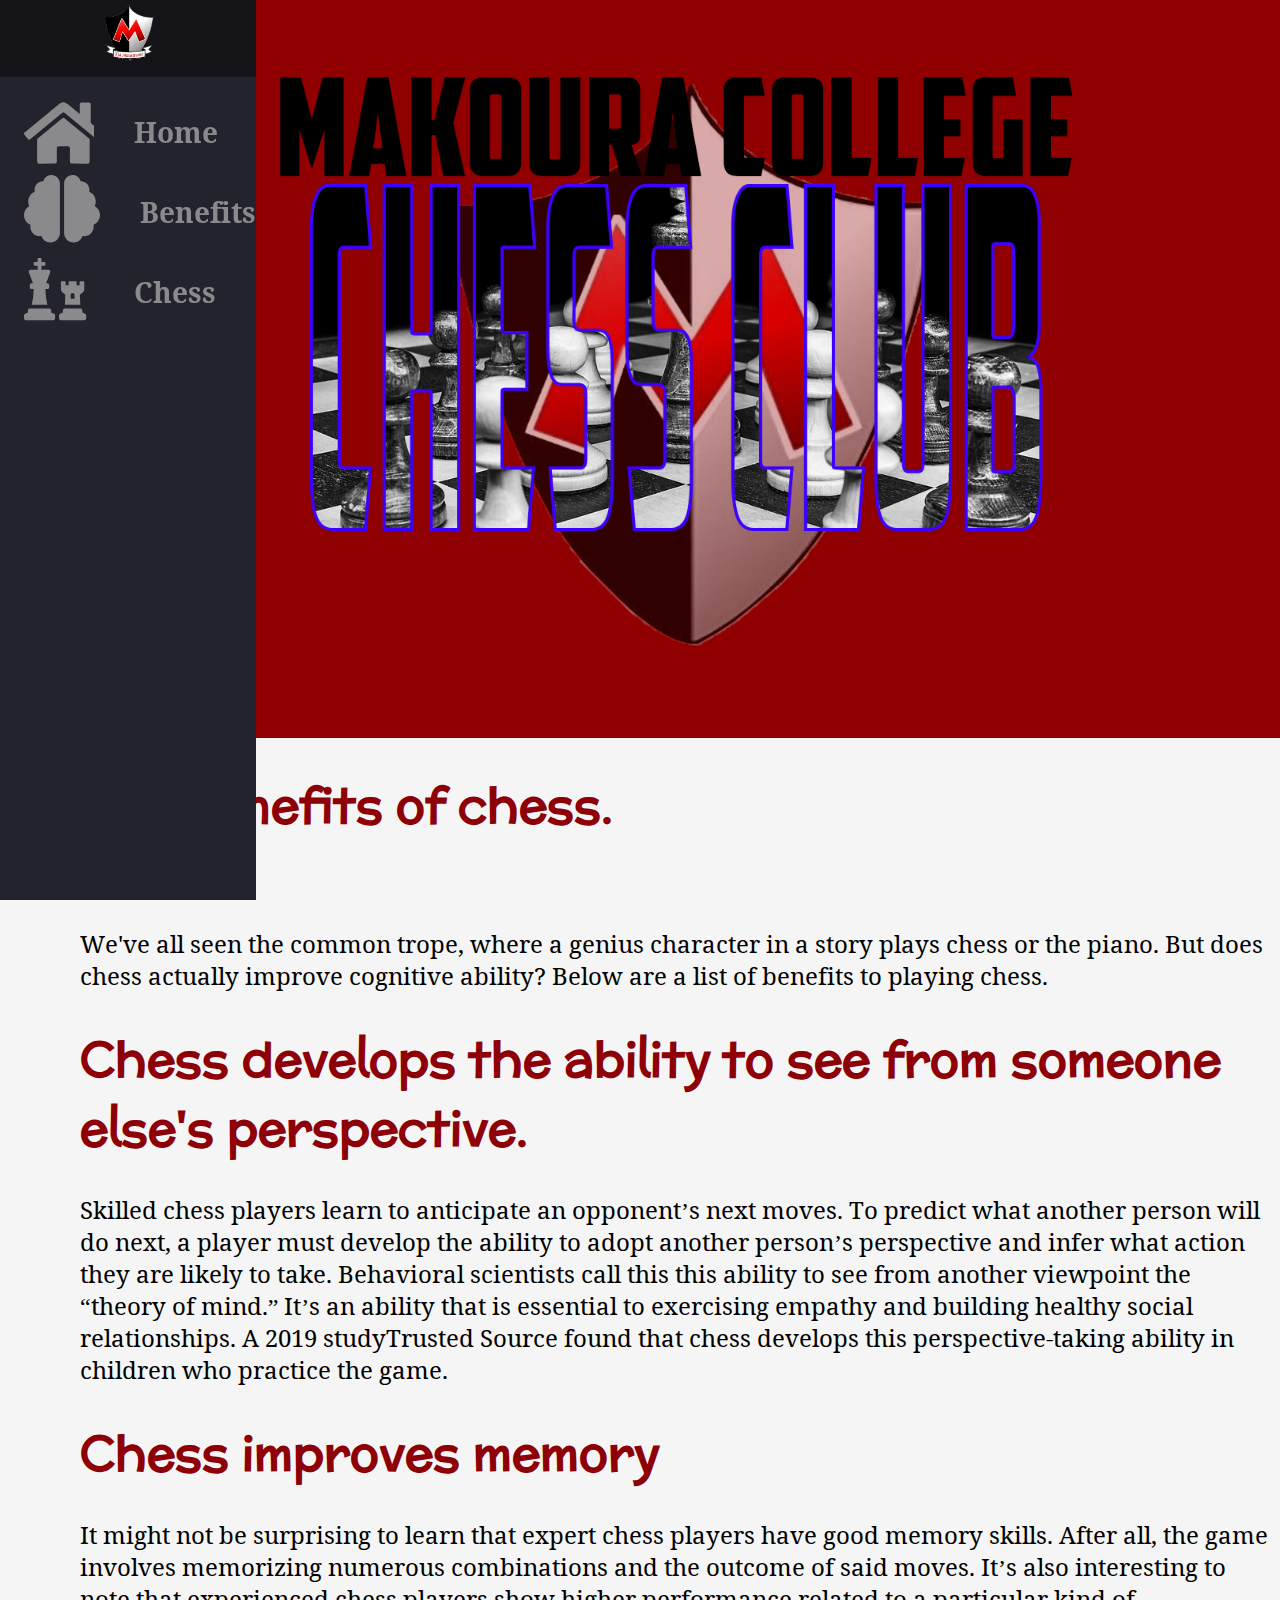
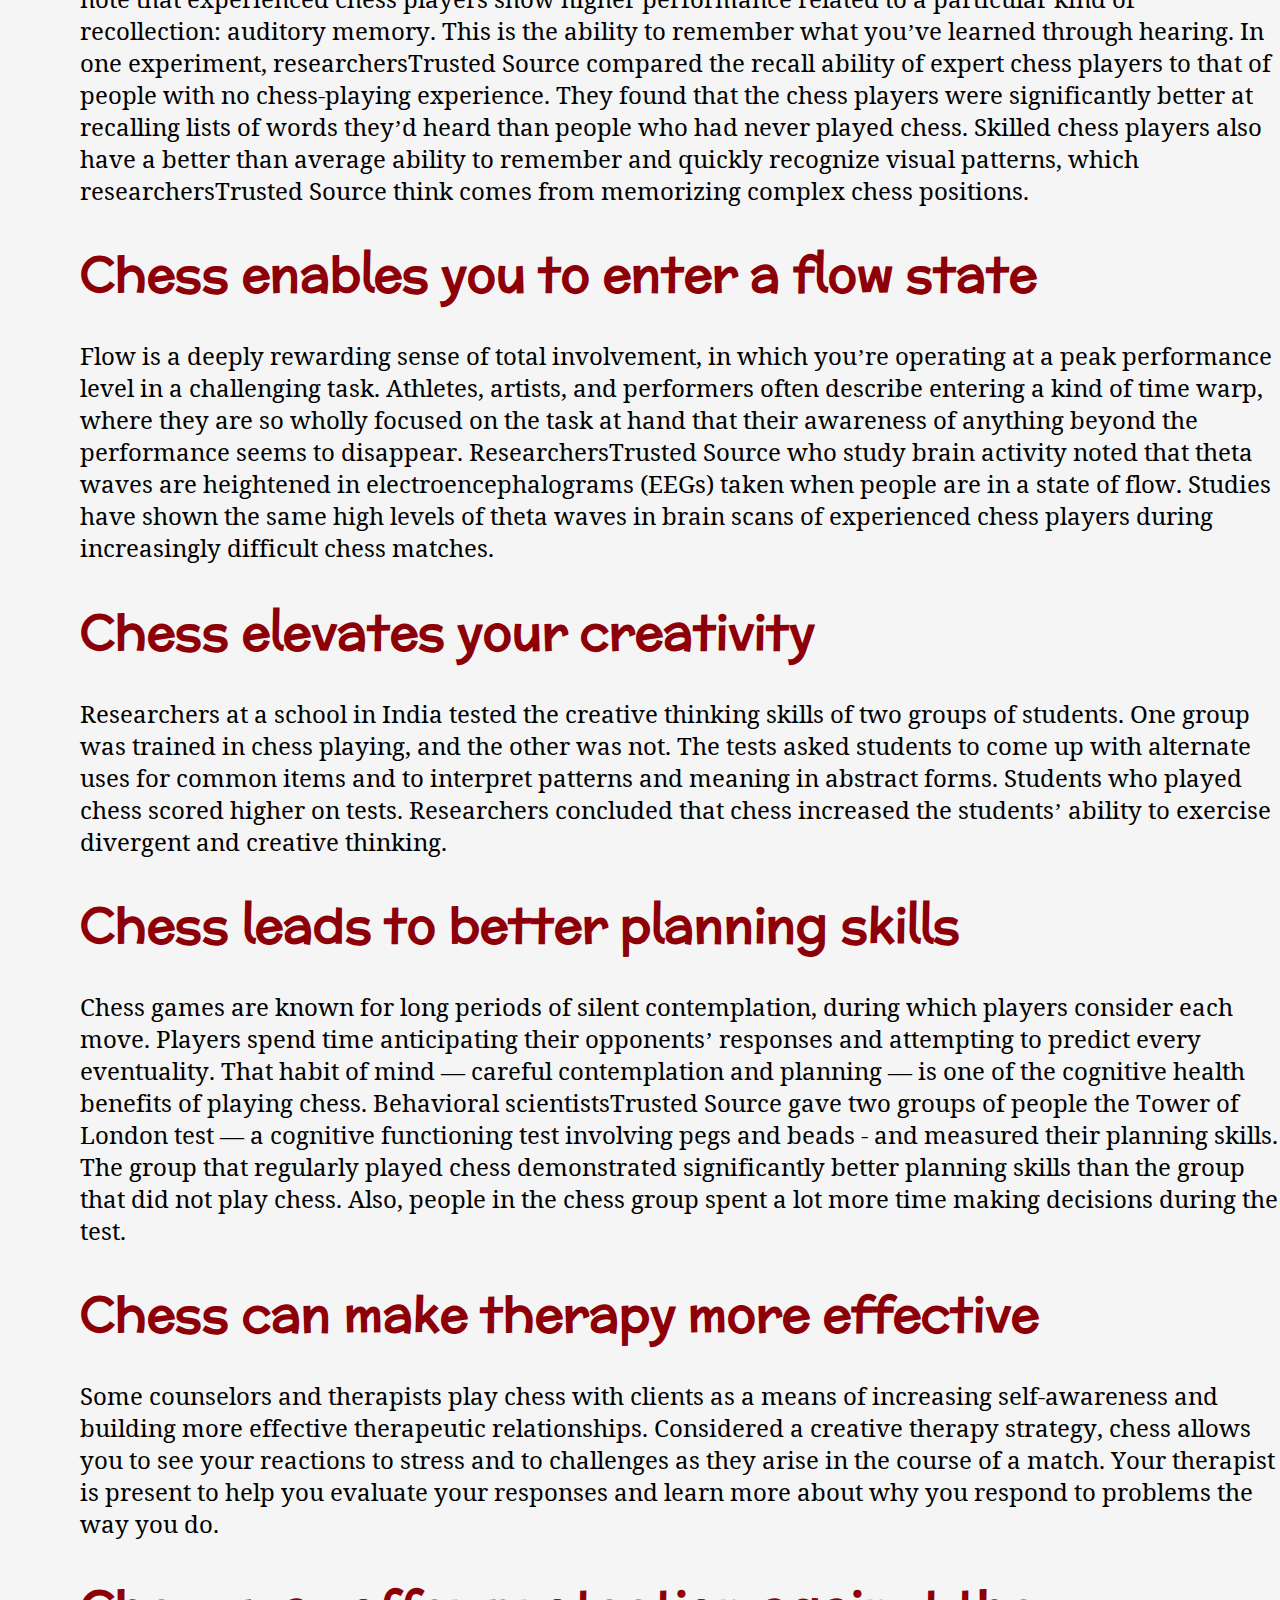
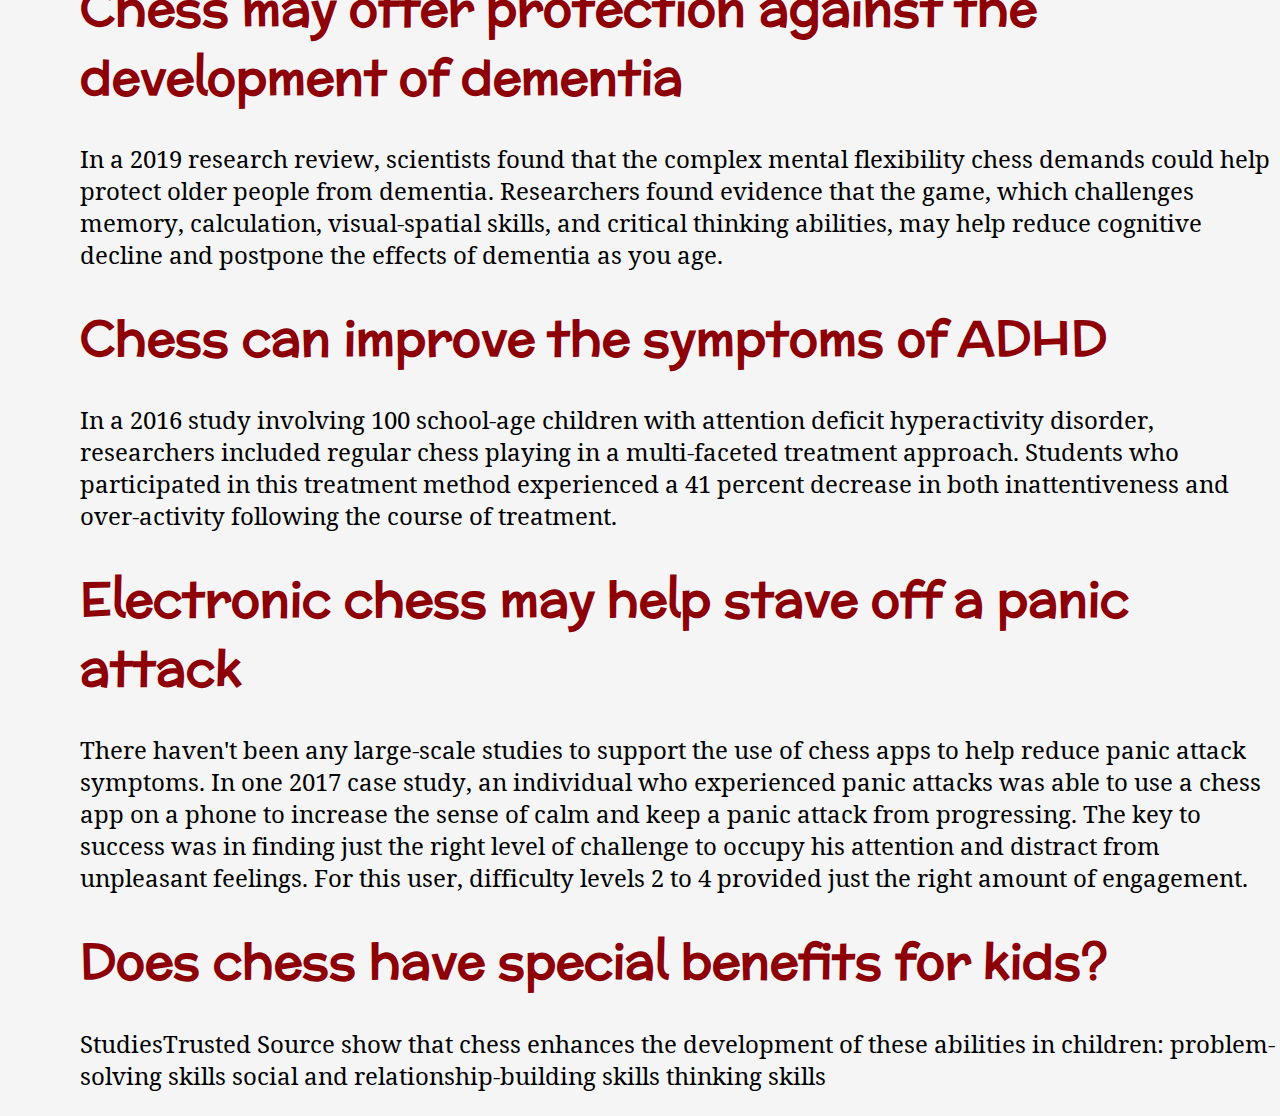
<file: Harvey's Website 2/Benefits.html>
<!doctype html>
<html lang="en">
<head>
    <title>Makoura Collge chess club</title>
    <!--this links the website to the css-->
    <link rel="stylesheet" href="css/main.css">
    <!--Code that did not work in the css-->
    <style>
        .parallax {
          /* The image used */
          background-image: url(images/library.jpg);
        
          /* Set a specific height */
          min-height: 500px; 
        
          /* Create the parallax scrolling effect */
          background-attachment: fixed;
          background-position: center;
          background-repeat: no-repeat;
          background-size: cover;
        }
        </style>

</head>

    <nav class="navbar">
        <ul class="navbar-nav">
            <li class="logo">

<svg version="1.1" id="Layer_1" xmlns="http://www.w3.org/2000/svg" xmlns:xlink="http://www.w3.org/1999/xlink" x="0px" y="0px" width="70px" height="70px" viewBox="0 0 248 250" enable-background="new 0 0 248 250" xml:space="preserve">  <image id="image0" width="248" height="250" x="0" y="0"
    xlink:href="[data-uri]" />
</svg>


        <!--start of navigation bar code-->
    </li>
    <li class="nav-item">
        <a href="Index.html" class="nav-link">
            <i class="fas fa-home"></i>
            <svg aria-hidden="true" 
            focusable="false" 
            data-prefix="fas" 
            data-icon="home" 
            class="svg-inline--fa fa-home fa-w-18" 
            role="img" 
            xmlns="http://www.w3.org/2000/svg" 
            width="70px" height="70px"
            viewBox="0 0 512 512">
            <path fill="currentColor" d="M280.37 148.26L96 300.11V464a16 16 0 0 0 16 16l112.06-.29a16 16 0 0 0 15.92-16V368a16 16 0 0 1 16-16h64a16 16 0 0 1 16 16v95.64a16 16 0 0 0 16 16.05L464 480a16 16 0 0 0 16-16V300L295.67 148.26a12.19 12.19 0 0 0-15.3 0zM571.6 251.47L488 182.56V44.05a12 12 0 0 0-12-12h-56a12 12 0 0 0-12 12v72.61L318.47 43a48 48 0 0 0-61 0L4.34 251.47a12 12 0 0 0-1.6 16.9l25.5 31A12 12 0 0 0 45.15 301l235.22-193.74a12.19 12.19 0 0 1 15.3 0L530.9 301a12 12 0 0 0 16.9-1.6l25.5-31a12 12 0 0 0-1.7-16.93z"
            class="h3"></path>
        </svg>
            <h3 class="link-text">Home</h3>
        </a>    
    </li>
    </ul>
    <ul class="navbar-nav">
    <li class="nav-item">
        <a href="Benefits.html" class="nav-link">
            <i class="fas fa-home"></i>
            <svg aria-hidden="true"
            focusable="false" 
            data-prefix="fas" 
            data-icon="brain"
            class="svg-inline--fa fa-brain fa-w-18"
            role="img"
            xmlns="http://www.w3.org/2000/svg"
            viewBox="0 0 576 576">
            <path fill="currentColor" d="M208 0c-29.9 0-54.7 20.5-61.8 48.2-.8 0-1.4-.2-2.2-.2-35.3 0-64 28.7-64 64 0 4.8.6 9.5 1.7 14C52.5 138 32 166.6 32 200c0 12.6 3.2 24.3 8.3 34.9C16.3 248.7 0 274.3 0 304c0 33.3 20.4 61.9 49.4 73.9-.9 4.6-1.4 9.3-1.4 14.1 0 39.8 32.2 72 72 72 4.1 0 8.1-.5 12-1.2 9.6 28.5 36.2 49.2 68 49.2 39.8 0 72-32.2 72-72V64c0-35.3-28.7-64-64-64zm368 304c0-29.7-16.3-55.3-40.3-69.1 5.2-10.6 8.3-22.3 8.3-34.9 0-33.4-20.5-62-49.7-74 1-4.5 1.7-9.2 1.7-14 0-35.3-28.7-64-64-64-.8 0-1.5.2-2.2.2C422.7 20.5 397.9 0 368 0c-35.3 0-64 28.6-64 64v376c0 39.8 32.2 72 72 72 31.8 0 58.4-20.7 68-49.2 3.9.7 7.9 1.2 12 1.2 39.8 0 72-32.2 72-72 0-4.8-.5-9.5-1.4-14.1 29-12 49.4-40.6 49.4-73.9z"></path></svg>
            <h3 class="link-text">Benefits</h3>
        </a>    
    </li>
    </ul>

    <ul class="navbar-nav">
    <li class="nav-item">
    <a href="Chess.html" class="nav-link">
        <i class="fas fa-home"></i>
        <svg aria-hidden="true"
        focusable="false" 
        data-prefix="fas"
        data-icon="chess" 
        class="svg-inline--fa fa-chess fa-w-16"
        role="img" 
        xmlns="http://www.w3.org/2000/svg"
        width="70px" height="70px"
        viewBox="0 0 576 576">
        <path fill="currentColor" d="M74 208H64a16 16 0 0 0-16 16v16a16 16 0 0 0 16 16h15.94A535.78 535.78 0 0 1 64 384h128a535.78 535.78 0 0 1-15.94-128H192a16 16 0 0 0 16-16v-16a16 16 0 0 0-16-16h-10l33.89-90.38a16 16 0 0 0-15-21.62H144V64h24a8 8 0 0 0 8-8V40a8 8 0 0 0-8-8h-24V8a8 8 0 0 0-8-8h-16a8 8 0 0 0-8 8v24H88a8 8 0 0 0-8 8v16a8 8 0 0 0 8 8h24v32H55.09a16 16 0 0 0-15 21.62zm173.16 251.58L224 448v-16a16 16 0 0 0-16-16H48a16 16 0 0 0-16 16v16L8.85 459.58A16 16 0 0 0 0 473.89V496a16 16 0 0 0 16 16h224a16 16 0 0 0 16-16v-22.11a16 16 0 0 0-8.84-14.31zm92.77-157.78l-3.29 82.2h126.72l-3.29-82.21 24.6-20.79A32 32 0 0 0 496 256.54V198a6 6 0 0 0-6-6h-26.38a6 6 0 0 0-6 6v26h-24.71v-26a6 6 0 0 0-6-6H373.1a6 6 0 0 0-6 6v26h-24.71v-26a6 6 0 0 0-6-6H310a6 6 0 0 0-6 6v58.6a32 32 0 0 0 11.36 24.4zM384 304a16 16 0 0 1 32 0v32h-32zm119.16 155.58L480 448v-16a16 16 0 0 0-16-16H336a16 16 0 0 0-16 16v16l-23.15 11.58a16 16 0 0 0-8.85 14.31V496a16 16 0 0 0 16 16h192a16 16 0 0 0 16-16v-22.11a16 16 0 0 0-8.84-14.31z"
        class="h3"></path>
        </svg>
        <h3 class="link-text">Chess</h3>
        </a>    
    </li>
    </ul>
        </nav>
        <!--End of navigation bar code-->        

    </nav>
    <main>
        <div class="header">
                        <img src= "images/banner.png" alt="Banner">
<!--Start of content in html page.-->
            </div>
            <!--Header-->
            <h1>The benefits of chess.</h1>\
            <!--Text in the page-->
            <p>We've all seen the common trope, where a genius character in a story plays chess or the piano. But does chess actually improve cognitive ability? Below are a list of benefits to playing chess.</p>

            <h1>Chess develops the ability to see from someone else's perspective.</h1>
            <p>Skilled chess players learn to anticipate an opponent’s next moves. To predict what another person will do next, a player must develop the ability to adopt another person’s perspective and infer what action they are likely to take. Behavioral scientists call this this ability to see from another viewpoint the “theory of mind.” It’s an ability that is essential to exercising empathy and building healthy social relationships. A 2019 studyTrusted Source found that chess develops this perspective-taking ability in children who practice the game.</p>

            <h1>Chess improves memory</h1>
            <p>It might not be surprising to learn that expert chess players have good memory skills. After all, the game involves memorizing numerous combinations and the outcome of said moves.

                It’s also interesting to note that experienced chess players show higher performance related to a particular kind of recollection: auditory memory. This is the ability to remember what you’ve learned through hearing.
                
                In one experiment, researchersTrusted Source compared the recall ability of expert chess players to that of people with no chess-playing experience. They found that the chess players were significantly better at recalling lists of words they’d heard than people who had never played chess.
                
                Skilled chess players also have a better than average ability to remember and quickly recognize visual patterns, which researchersTrusted Source think comes from memorizing complex chess positions.</p>

            <h1>Chess enables you to enter a flow state</h1>
            <p>Flow is a deeply rewarding sense of total involvement, in which you’re operating at a peak performance level in a challenging task. Athletes, artists, and performers often describe entering a kind of time warp, where they are so wholly focused on the task at hand that their awareness of anything beyond the performance seems to disappear.
                ResearchersTrusted Source who study brain activity noted that theta waves are heightened in electroencephalograms (EEGs) taken when people are in a state of flow. Studies have shown the same high levels of theta waves in brain scans of experienced chess players during increasingly difficult chess matches.</p>

            <h1>Chess elevates your creativity</h1>
            <p>Researchers at a school in India tested the creative thinking skills of two groups of students. One group was trained in chess playing, and the other was not.

                The tests asked students to come up with alternate uses for common items and to interpret patterns and meaning in abstract forms. Students who played chess scored higher on tests. Researchers concluded that chess increased the students’ ability to exercise divergent and creative thinking.</p>

            <h1>Chess leads to better planning skills </h1>
            <p>Chess games are known for long periods of silent contemplation, during which players consider each move. Players spend time anticipating their opponents’ responses and attempting to predict every eventuality.

                That habit of mind — careful contemplation and planning — is one of the cognitive health benefits of playing chess.
                
                Behavioral scientistsTrusted Source gave two groups of people the Tower of London test — a cognitive functioning test involving pegs and beads - and measured their planning skills. The group that regularly played chess demonstrated significantly better planning skills than the group that did not play chess. Also, people in the chess group spent a lot more time making decisions during the test.</p>

            <h1>Chess can make therapy more effective</h1>
            <p>Some counselors and therapists play chess with clients as a means of increasing self-awareness and building more effective therapeutic relationships.

                Considered a creative therapy strategy, chess allows you to see your reactions to stress and to challenges as they arise in the course of a match. Your therapist is present to help you evaluate your responses and learn more about why you respond to problems the way you do.</p>

            <h1>Chess may offer protection against the development of dementia</h1>
            <p>In a 2019 research review, scientists found that the complex mental flexibility chess demands could help protect older people from dementia.

                Researchers found evidence that the game, which challenges memory, calculation, visual-spatial skills, and critical thinking abilities, may help reduce cognitive decline and postpone the effects of dementia as you age.</p>

            <h1>Chess can improve the symptoms of ADHD</h1>
            <p>In a 2016 study involving 100 school-age children with attention deficit hyperactivity disorder, researchers included regular chess playing in a multi-faceted treatment approach.

                Students who participated in this treatment method experienced a 41 percent decrease in both inattentiveness and over-activity following the course of treatment.</p>

            <h1>Electronic chess may help stave off a panic attack</h1>
            <p>There haven't been any large-scale studies to support the use of chess apps to help reduce panic attack symptoms. In one 2017 case study, an individual who experienced panic attacks was able to use a chess app on a phone to increase the sense of calm and keep a panic attack from progressing.

                The key to success was in finding just the right level of challenge to occupy his attention and distract from unpleasant feelings. For this user, difficulty levels 2 to 4 provided just the right amount of engagement.</p>
                
            <h1>Does chess have special benefits for kids?</h1>
            <p>StudiesTrusted Source show that chess enhances the development of these abilities in children:

                problem-solving skills
                social and relationship-building skills
                thinking skills</p>

    </center>
    </main>



</body>
</file>
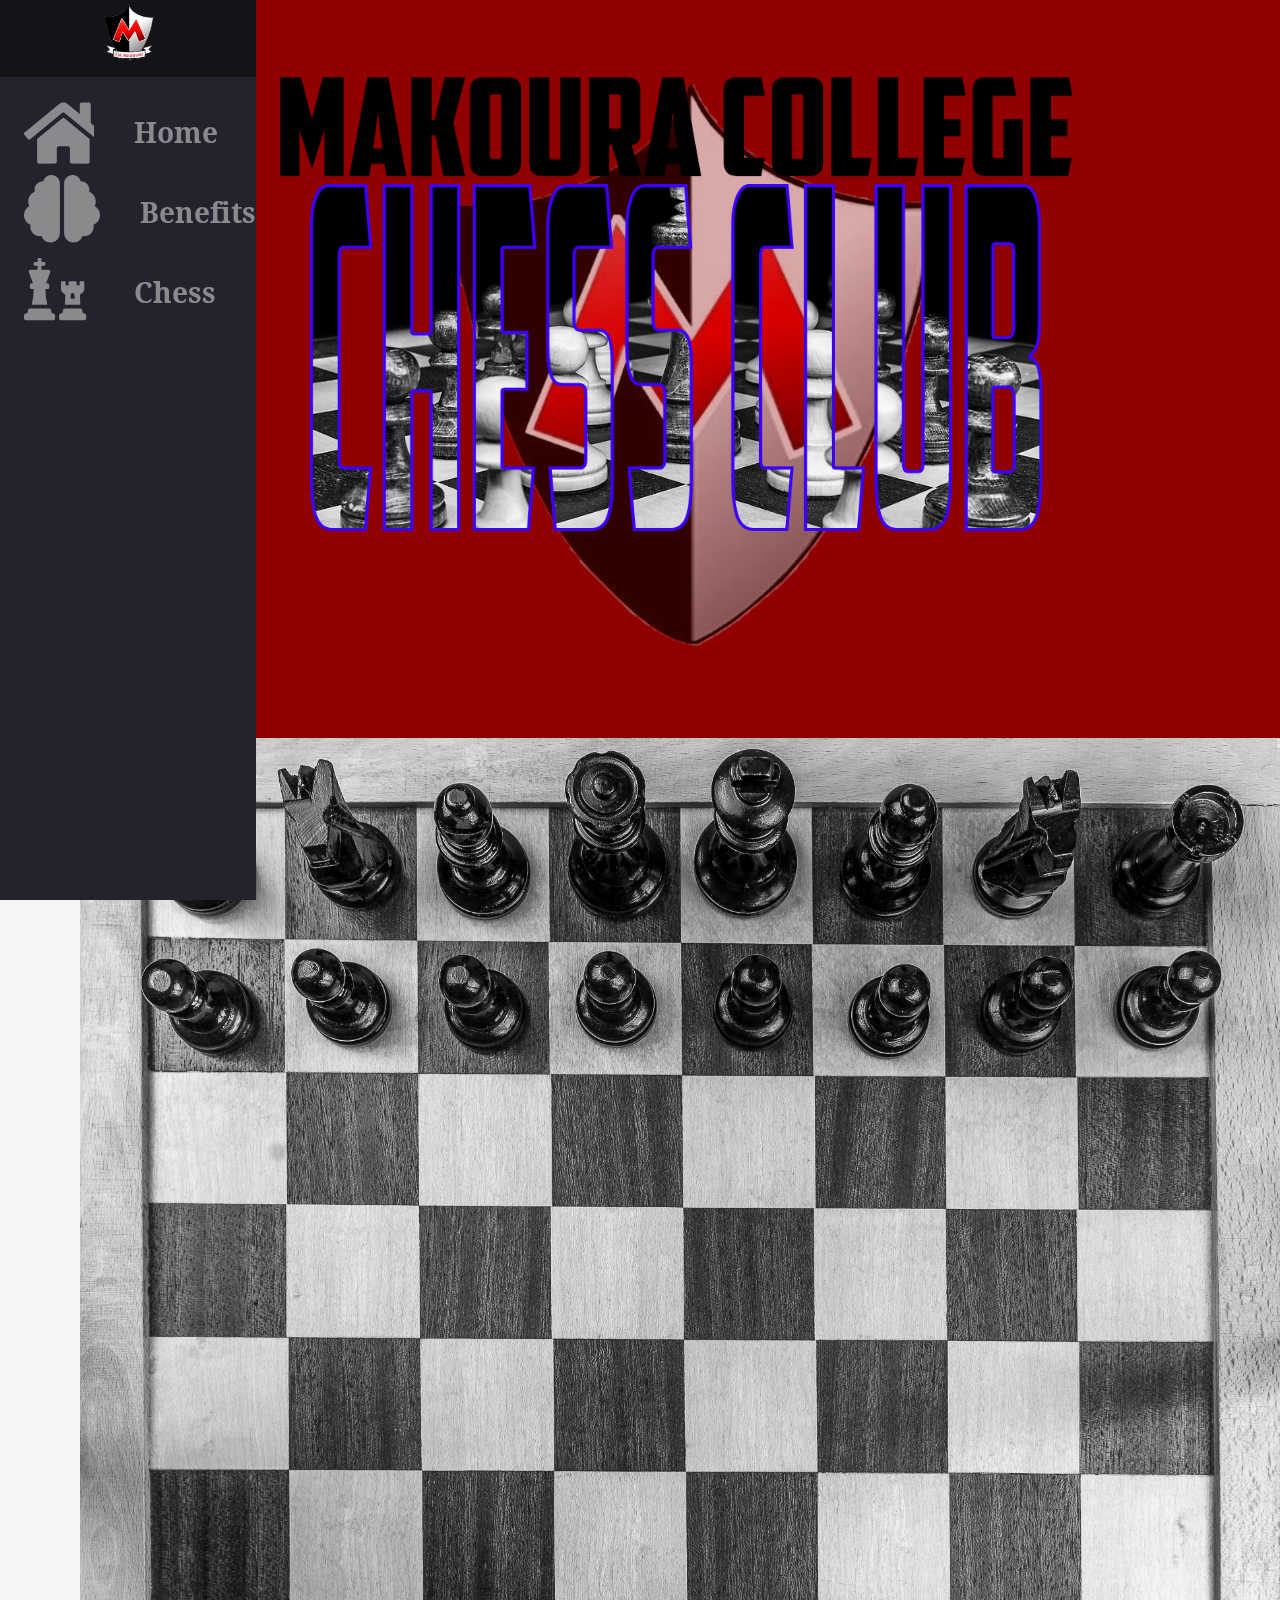
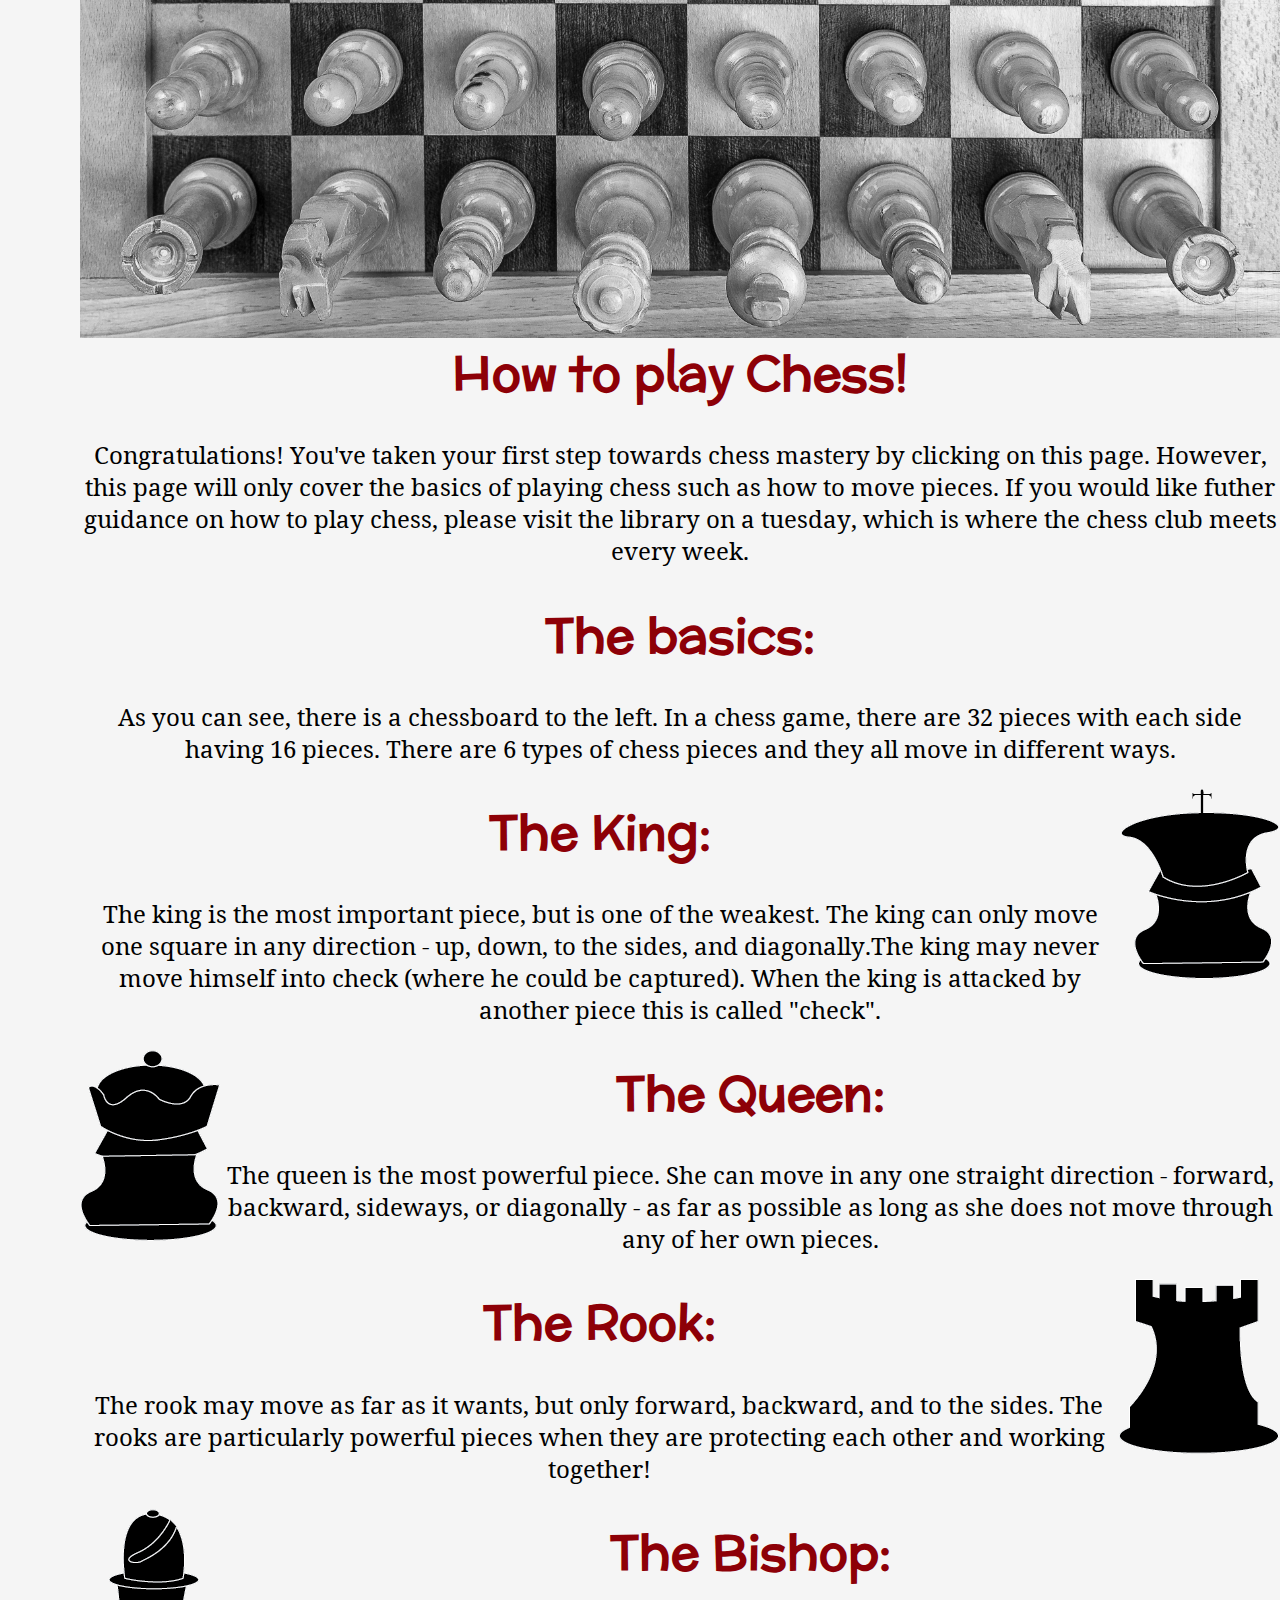
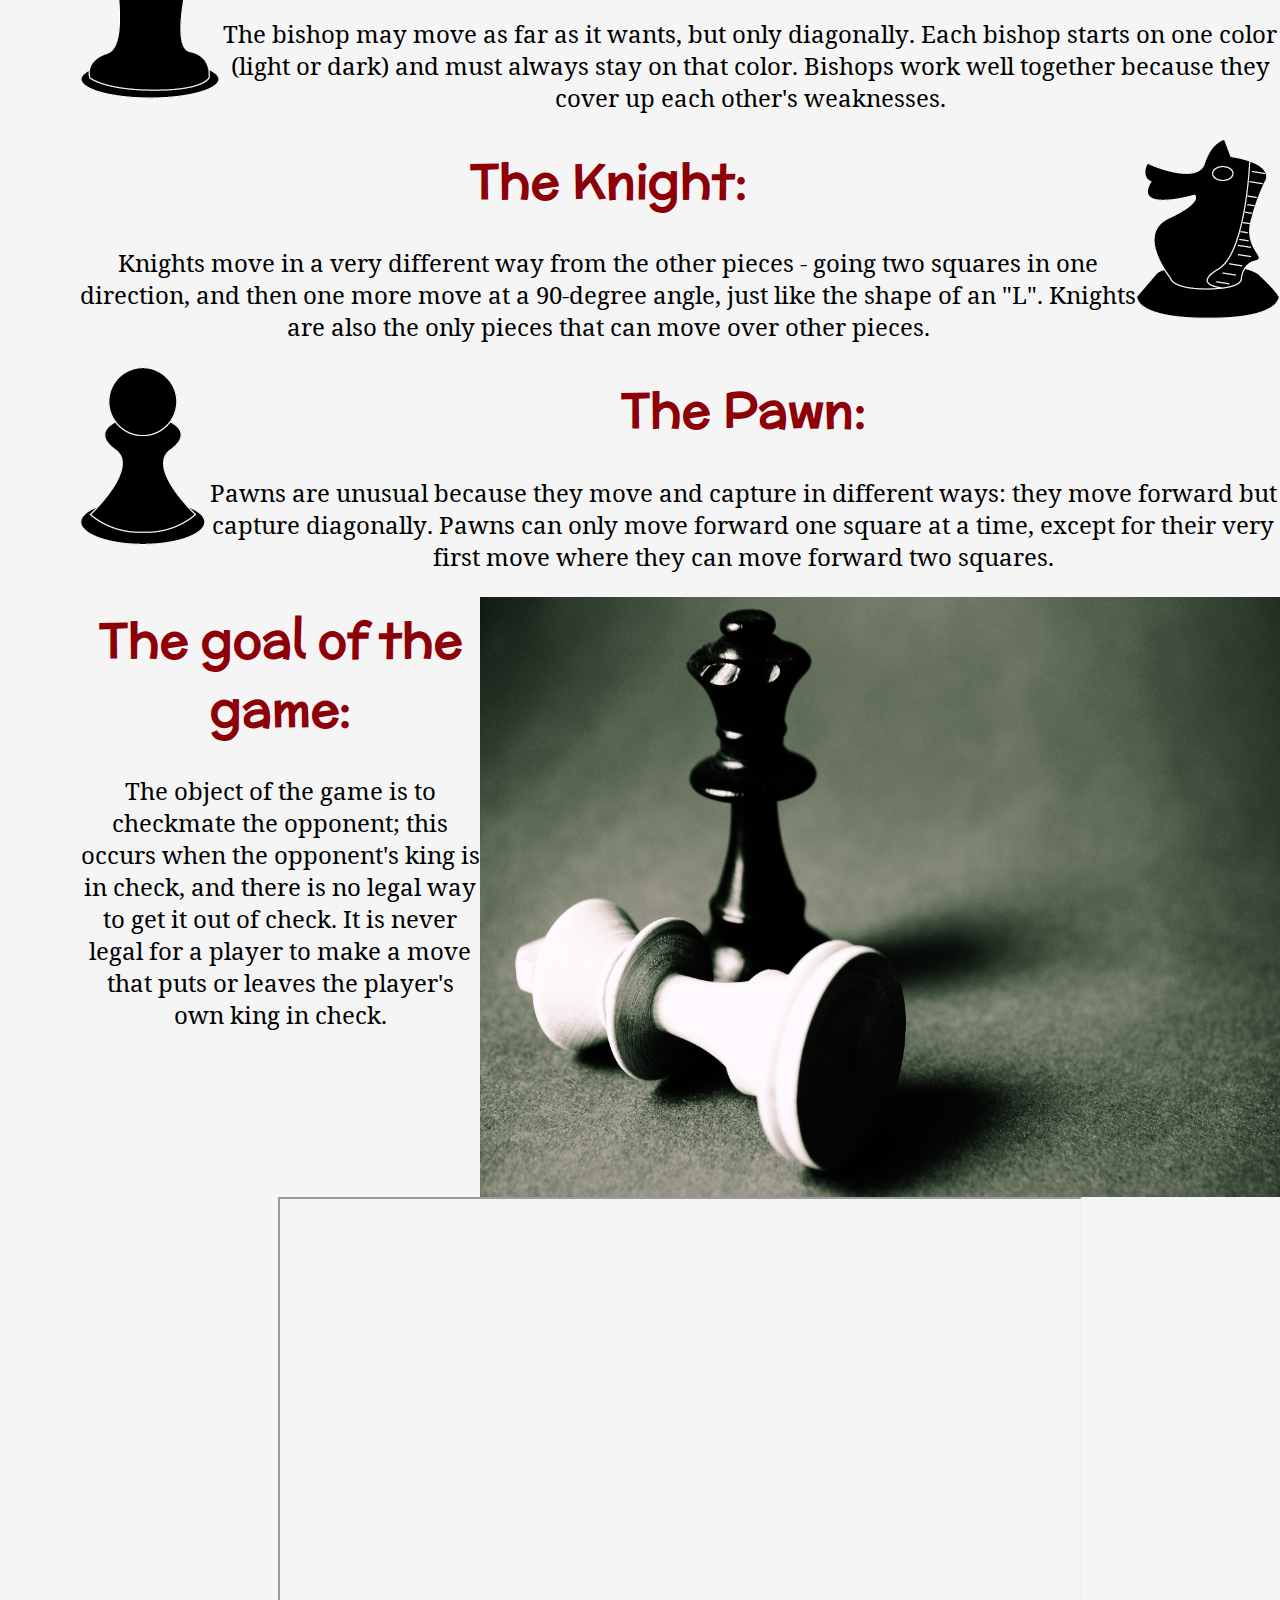
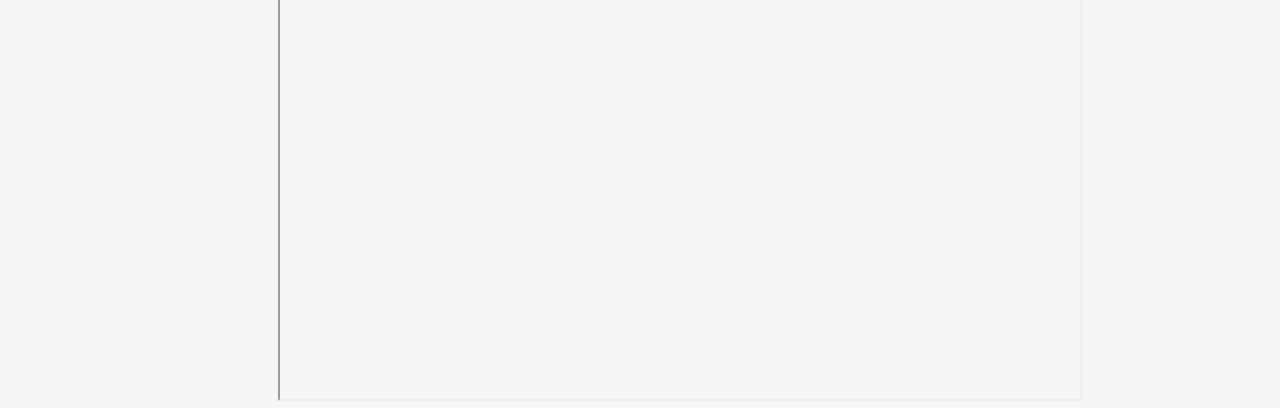
<file: Harvey's Website 2/Chess.html>
<!doctype html>
<html lang="en">
<head>
    <title>Makoura Collge chess club</title>
    <!--this links the website to the css-->
    <link rel="stylesheet" href="css/main.css">
    <!--Code that did not work in the css-->
    <style>
        .parallax {
          /* The image used */
          background-image: url(images/library.jpg);
        
          /* Set a specific height */
          min-height: 500px; 
        
          /* Create the parallax scrolling effect */
          background-attachment: fixed;
          background-position: center;
          background-repeat: no-repeat;
          background-size: cover;
        }
        </style>

</head>

    <nav class="navbar">
        <ul class="navbar-nav">
            <li class="logo">

<svg version="1.1" id="Layer_1" xmlns="http://www.w3.org/2000/svg" xmlns:xlink="http://www.w3.org/1999/xlink" x="0px" y="0px" width="70px" height="70px" viewBox="0 0 248 250" enable-background="new 0 0 248 250" xml:space="preserve">  <image id="image0" width="248" height="250" x="0" y="0"
    xlink:href="[data-uri]" />
</svg>

        <!--start of navigation bar code-->
    </li>
    <li class="nav-item">
        <a href="Index.html" class="nav-link">
            <i class="fas fa-home"></i>
            <svg aria-hidden="true" 
            focusable="false" 
            data-prefix="fas" 
            data-icon="home" 
            class="svg-inline--fa fa-home fa-w-18" 
            role="img" 
            xmlns="http://www.w3.org/2000/svg" 
            width="70px" height="70px"
            viewBox="0 0 512 512">
            <path fill="currentColor" d="M280.37 148.26L96 300.11V464a16 16 0 0 0 16 16l112.06-.29a16 16 0 0 0 15.92-16V368a16 16 0 0 1 16-16h64a16 16 0 0 1 16 16v95.64a16 16 0 0 0 16 16.05L464 480a16 16 0 0 0 16-16V300L295.67 148.26a12.19 12.19 0 0 0-15.3 0zM571.6 251.47L488 182.56V44.05a12 12 0 0 0-12-12h-56a12 12 0 0 0-12 12v72.61L318.47 43a48 48 0 0 0-61 0L4.34 251.47a12 12 0 0 0-1.6 16.9l25.5 31A12 12 0 0 0 45.15 301l235.22-193.74a12.19 12.19 0 0 1 15.3 0L530.9 301a12 12 0 0 0 16.9-1.6l25.5-31a12 12 0 0 0-1.7-16.93z"
            class="h3"></path>
        </svg>
            <h3 class="link-text">Home</h3>
        </a>    
    </li>
    </ul>
    <ul class="navbar-nav">
    <li class="nav-item">
        <a href="Benefits.html" class="nav-link">
            <i class="fas fa-home"></i>
            <svg aria-hidden="true"
            focusable="false" 
            data-prefix="fas" 
            data-icon="brain"
            class="svg-inline--fa fa-brain fa-w-18"
            role="img"
            xmlns="http://www.w3.org/2000/svg"
            viewBox="0 0 576 576">
            <path fill="currentColor" d="M208 0c-29.9 0-54.7 20.5-61.8 48.2-.8 0-1.4-.2-2.2-.2-35.3 0-64 28.7-64 64 0 4.8.6 9.5 1.7 14C52.5 138 32 166.6 32 200c0 12.6 3.2 24.3 8.3 34.9C16.3 248.7 0 274.3 0 304c0 33.3 20.4 61.9 49.4 73.9-.9 4.6-1.4 9.3-1.4 14.1 0 39.8 32.2 72 72 72 4.1 0 8.1-.5 12-1.2 9.6 28.5 36.2 49.2 68 49.2 39.8 0 72-32.2 72-72V64c0-35.3-28.7-64-64-64zm368 304c0-29.7-16.3-55.3-40.3-69.1 5.2-10.6 8.3-22.3 8.3-34.9 0-33.4-20.5-62-49.7-74 1-4.5 1.7-9.2 1.7-14 0-35.3-28.7-64-64-64-.8 0-1.5.2-2.2.2C422.7 20.5 397.9 0 368 0c-35.3 0-64 28.6-64 64v376c0 39.8 32.2 72 72 72 31.8 0 58.4-20.7 68-49.2 3.9.7 7.9 1.2 12 1.2 39.8 0 72-32.2 72-72 0-4.8-.5-9.5-1.4-14.1 29-12 49.4-40.6 49.4-73.9z"></path></svg>
            <h3 class="link-text">Benefits</h3>
        </a>    
    </li>
    </ul>

    <ul class="navbar-nav">
    <li class="nav-item">
    <a href="Chess.html" class="nav-link">
        <i class="fas fa-home"></i>
        <svg aria-hidden="true"
        focusable="false" 
        data-prefix="fas"
        data-icon="chess" 
        class="svg-inline--fa fa-chess fa-w-16"
        role="img" 
        xmlns="http://www.w3.org/2000/svg"
        width="70px" height="70px"
        viewBox="0 0 576 576">
        <path fill="currentColor" d="M74 208H64a16 16 0 0 0-16 16v16a16 16 0 0 0 16 16h15.94A535.78 535.78 0 0 1 64 384h128a535.78 535.78 0 0 1-15.94-128H192a16 16 0 0 0 16-16v-16a16 16 0 0 0-16-16h-10l33.89-90.38a16 16 0 0 0-15-21.62H144V64h24a8 8 0 0 0 8-8V40a8 8 0 0 0-8-8h-24V8a8 8 0 0 0-8-8h-16a8 8 0 0 0-8 8v24H88a8 8 0 0 0-8 8v16a8 8 0 0 0 8 8h24v32H55.09a16 16 0 0 0-15 21.62zm173.16 251.58L224 448v-16a16 16 0 0 0-16-16H48a16 16 0 0 0-16 16v16L8.85 459.58A16 16 0 0 0 0 473.89V496a16 16 0 0 0 16 16h224a16 16 0 0 0 16-16v-22.11a16 16 0 0 0-8.84-14.31zm92.77-157.78l-3.29 82.2h126.72l-3.29-82.21 24.6-20.79A32 32 0 0 0 496 256.54V198a6 6 0 0 0-6-6h-26.38a6 6 0 0 0-6 6v26h-24.71v-26a6 6 0 0 0-6-6H373.1a6 6 0 0 0-6 6v26h-24.71v-26a6 6 0 0 0-6-6H310a6 6 0 0 0-6 6v58.6a32 32 0 0 0 11.36 24.4zM384 304a16 16 0 0 1 32 0v32h-32zm119.16 155.58L480 448v-16a16 16 0 0 0-16-16H336a16 16 0 0 0-16 16v16l-23.15 11.58a16 16 0 0 0-8.85 14.31V496a16 16 0 0 0 16 16h192a16 16 0 0 0 16-16v-22.11a16 16 0 0 0-8.84-14.31z"
        class="h3"></path>
        </svg>
        <h3 class="link-text">Chess</h3>
        </a>    
    </li>
    </ul>
        </nav>
        <!--End of navigation bar code-->  
    </nav>
    <main>
        <div class="header">
                        <img src= "images/banner.png" alt="Banner">
<!--Start of content in html page.-->
            </div>
            <!--image of the chessboard-->
            <img src="images/cheesboard.png" alt="An image of a chess board" style="float:left">
            <center>
                <!--header-->    
            <h1>How to play Chess!</h1>

           <!--Text in the page-->    
        <p> Congratulations! You've taken your first step towards chess mastery by clicking on this page. However, this page will only cover the basics of playing chess such as how to move pieces. If you would like futher guidance on how to play chess, please visit the library on a tuesday, which is where the chess club meets every week.</p>
               
            <h1>The basics:</h1>
            <p> As you can see, there is a chessboard to the left. In a chess game, there are 32 pieces with each side having 16 pieces. There are 6 types of chess pieces and they all move in different ways.</p>

            <img src="images/king.png" alt="Chess king piece" style="float:right">

            <h1>The King:</h1>
            <p> The king is the most important piece, but is one of the weakest. The king can only move one square in any direction - up, down, to the sides, and diagonally.The king may never move himself into check (where he could be captured). When the king is attacked by another piece this is called "check".</p>

            <img class="imgicon" src="images/queen.png" alt="Chess queen piece" style="float:left">

            <h1>The Queen:</h1>
            <p> The queen is the most powerful piece. She can move in any one straight direction - forward, backward, sideways, or diagonally - as far as possible as long as she does not move through any of her own pieces.</p>

            <img class="imgicon" src="images/rook.png" alt="Chess rook piece" style="float:right">

            <h1>The Rook:</h1>
            <p> The rook may move as far as it wants, but only forward, backward, and to the sides. The rooks are particularly powerful pieces when they are protecting each other and working together!</p>

            <img class="imgicon" src="images/bishop.png" alt="Chess bishop piece" style="float:left">           

            <h1>The Bishop:</h1>
            <p> The bishop may move as far as it wants, but only diagonally. Each bishop starts on one color (light or dark) and must always stay on that color. Bishops work well together because they cover up each other's weaknesses.</p>

            <img class="imgicon" src="images/knight.jpg" alt="Chess knight piece" style="float:right">    

            <h1>The Knight:</h1>
            <p> Knights move in a very different way from the other pieces - going two squares in one direction, and then one more move at a 90-degree angle, just like the shape of an "L". Knights are also the only pieces that can move over other pieces. </p>
            
            <img class="imgicon" src="images/pawn.png" alt="Chess pawn piece" style="float:left">    

            <h1>The Pawn:</h1>
            <p> Pawns are unusual because they move and capture in different ways: they move forward but capture diagonally. Pawns can only move forward one square at a time, except for their very first move where they can move forward two squares.</p>

            <img class="imgicon" src="images/CheckmateProper.jpg" alt="A knocked down king piece next to a king piece" style="float:right" width="800" 
            height="600">   

            <h1>The goal of the game:</h1>
            <p>The object of the game is to checkmate the opponent; this occurs when the opponent's king is in check, and there is no legal way to get it out of check. It is never legal for a player to make a move that puts or leaves the player's own king in check.</p>
        <!--This is teh chess quiz-->
        <iframe id="interactApp60c9a60a3921790017f913c5" width="800" height="800" src="https://quiz.tryinteract.com/#/60c9a60a3921790017f913c5?method=iframe&mobile=1" ></iframe>
    </center>
    </main>



</body>
</file>
<file: css/main.css>
@import url('https://fonts.googleapis.com/css?family=Amiri|Bebas+Neue|Calistoga|Crimson+Text|EB+Garamond|Englebert|Iceberg|Istok+Web|McLaren|Quicksand|Titillium+Web&display=swap');
@import url('https://fonts.googleapis.com/css2?family=Anton&family=IBM+Plex+Sans:ital,wght@1,200&display=swap');
@import url('https://fonts.googleapis.com/css2?family=Koh+Santepheap:wght@300&display=swap');
/*The above is all the imported fonts*/
/*This is to do with the navigation bar.*/
:root {
    font-size: 16px;
    --text-primary: #b6b6b6;
    --text-secondary: #ececec;
    --bg-primary: #23232e;
    --bg-secondary: #141418;
}
/*This text is for the about Makoura college text*/
body{
    color: black;
    background-color: whitesmoke;
    margin: 0;
    padding: 0;
    font-family: 'Koh Santepheap';
    font-size: 150%;
}
/*This changes the colour of the scrollbar*/
::-webkit-scrollbar {
    width: 0.25rem;
}

::-webkit-scrollbar-track {
    background: #1e1e24;
}

::-webkit-scrollbar-thumb {
    background: #ff0000;
}
/*This allows the items in the page to be spaced so that the navbar on the left does not cover the items*/
main{
    margin-left: 5rem;
}

/*The colour of the subheader*/
h1,h2 {
  font-family: 'mclaren', cursive;
  color:#8d0007;
  font-size: 200%;
}
/* Header/Logo Title */
.header { 
  padding: 60px;
  text-align: center;
  background:	#900000;
  color: white;
  font-size: 30px;
  font-family: 'mclaren', cursive;
}
/*Code of the navigation bar*/
.navbar {
    width: 5rem;
    height: 100vh;
    position: fixed;
    background-color: var(--bg-primary);
    transition: width 200ms ease;
}
.navbar-nav{
    list-style: none;
    padding: 0;
    margin: 0;
    display: flex;
    flex-direction: column;
}
.nav-item{
    width: 100%;
}
.nav-item:last-child {
    margin-bottom: auto;

}
.nav-link{
    display: flex;
    align-items: center;
    height: 5rem;
    color: #b6b6b6;
    text-decoration: none;
    filter: grayscale(100%) opacity(0.7);
    transition: var(--transition-speed);
}

.nav-link:hover{
    filter: grayscale(50%) opacity(500);
    background: var(--bg-secondary);
    color: #ff0000;
}

.link-text {
    display: none;
    margin-left: 1rem;
}

.nav-link svg {
    min-width: 2rem;
    margin: 0 1.5rem;
}

.navbar:hover{
    width: 16rem;
}

.navbar:hover .link-text{
    display: block;
}
.fa-primary{
    color: red;
}

.logo {
    font-weight: bold;
    text-transform: uppercase;
    margin-bottom: 1rem;
    text-align: center;
    color: var(--text-secondary);
    background: var(--bg-secondary);
}

/* Small screens */
@media only screen and (max-width: 600px) {
  .navbar {
    bottom: 0;
    width: 100vw;
    height: 5rem;
  }

  .logo {
    display: none;
  }

  .navbar-nav {
    flex-direction: row;
  }

  .nav-link {
    justify-content: center;
  }

  main {
    margin: 0;
  }
}

/* Large screens */
@media only screen and (min-width: 600px) {
    .navbar {
      top: 0;
      width: 5rem;
      height: 100vh;
    }
  
    .navbar:hover {
      width: 16rem;
    }
  
    .navbar:hover .link-text {
      display: inline;
    }
  
  }

/*This aligns the text to the center*/
.wrapper {
  text-align: center;
}
</file>
<file: Final website harvey 2021/css/main.css>
@import url('https://fonts.googleapis.com/css?family=Amiri|Bebas+Neue|Calistoga|Crimson+Text|EB+Garamond|Englebert|Iceberg|Istok+Web|McLaren|Quicksand|Titillium+Web&display=swap');
@import url('https://fonts.googleapis.com/css2?family=Anton&family=IBM+Plex+Sans:ital,wght@1,200&display=swap');
@import url('https://fonts.googleapis.com/css2?family=Koh+Santepheap:wght@300&display=swap');
/*The above is all the imported fonts*/
/*This is to do with the navigation bar.*/
:root {
    font-size: 16px;
    --text-primary: #b6b6b6;
    --text-secondary: #ececec;
    --bg-primary: #23232e;
    --bg-secondary: #141418;
}
/*This text is for the about Makoura college text*/
body{
    color: black;
    background-color: whitesmoke;
    margin: 0;
    padding: 0;
    font-family: 'Koh Santepheap';
    font-size: 150%;
}
/*This code changes the size of the image, relevant to the size of the screen.*/
img {
  max-width:100%
}
/*This changes the colour of the scrollbar*/
::-webkit-scrollbar {
    width: 0.25rem;
}

::-webkit-scrollbar-track {
    background: #1e1e24;
}

::-webkit-scrollbar-thumb {
    background: #ff0000;
}
/*This allows the items in the page to be spaced so that the navbar on the left does not cover the items*/
main{
    margin-left: 5rem;
}

/*The colour of the subheader*/
h1,h2 {
  font-family: 'mclaren', cursive;
  color:#8d0007;
  font-size: 200%;
}
/* Header/Logo Title */
.header { 
  padding: 60px;
  text-align: center;
  background:	#900000;
  color: white;
  font-size: 30px;
  font-family: 'mclaren', cursive;
}
/*Code of the navigation bar*/
.navbar {
    width: 5rem;
    height: 100vh;
    position: fixed;
    background-color: var(--bg-primary);
    transition: width 200ms ease;
}
.navbar-nav{
    list-style: none;
    padding: 0;
    margin: 0;
    display: flex;
    flex-direction: column;
}
.nav-item{
    width: 100%;
}
.nav-item:last-child {
    margin-bottom: auto;

}
.nav-link{
    display: flex;
    align-items: center;
    height: 5rem;
    color: #b6b6b6;
    text-decoration: none;
    filter: grayscale(100%) opacity(0.7);
    transition: var(--transition-speed);
}

.nav-link:hover{
    filter: grayscale(50%) opacity(500);
    background: var(--bg-secondary);
    color: #ff0000;
}

.link-text {
    display: none;
    margin-left: 1rem;
}

.nav-link svg {
    min-width: 2rem;
    margin: 0 1.5rem;
}

.navbar:hover{
    width: 16rem;
}

.navbar:hover .link-text{
    display: block;
}
.fa-primary{
    color: red;
}

.logo {
    font-weight: bold;
    text-transform: uppercase;
    margin-bottom: 1rem;
    text-align: center;
    color: var(--text-secondary);
    background: var(--bg-secondary);
}

/* Small screens */
@media only screen and (max-width: 600px) {
  .navbar {
    bottom: 0;
    width: 100vw;
    height: 5rem;
  }

  .logo {
    display: none;
  }

  .navbar-nav {
    flex-direction: row;
  }

  .nav-link {
    justify-content: center;
  }

  main {
    margin: 0;
  }
}

/* Large screens */
@media only screen and (min-width: 600px) {
    .navbar {
      top: 0;
      width: 5rem;
      height: 100vh;
    }
  
    .navbar:hover {
      width: 16rem;
    }
  
    .navbar:hover .link-text {
      display: inline;
    }
  
  }

/*This aligns the text to the center*/
.wrapper {
  text-align: center;
}
</file>
<file: Harvey's Website 2/css/main.css>
@import url('https://fonts.googleapis.com/css?family=Amiri|Bebas+Neue|Calistoga|Crimson+Text|EB+Garamond|Englebert|Iceberg|Istok+Web|McLaren|Quicksand|Titillium+Web&display=swap');
@import url('https://fonts.googleapis.com/css2?family=Anton&family=IBM+Plex+Sans:ital,wght@1,200&display=swap');
@import url('https://fonts.googleapis.com/css2?family=Koh+Santepheap:wght@300&display=swap');
/*The above is all the imported fonts*/
/*This is to do with the navigation bar.*/
:root {
    font-size: 16px;
    --text-primary: #b6b6b6;
    --text-secondary: #ececec;
    --bg-primary: #23232e;
    --bg-secondary: #141418;
}
/*This text is for the about Makoura college text*/
body{
    color: black;
    background-color: whitesmoke;
    margin: 0;
    padding: 0;
    font-family: 'Koh Santepheap';
    font-size: 150%;
}
/*This code changes the size of the image, relevant to the size of the screen.*/
img {
  max-width:100%
}
/*This changes the colour of the scrollbar*/
::-webkit-scrollbar {
    width: 0.25rem;
}

::-webkit-scrollbar-track {
    background: #1e1e24;
}

::-webkit-scrollbar-thumb {
    background: #ff0000;
}
/*This allows the items in the page to be spaced so that the navbar on the left does not cover the items*/
main{
    margin-left: 5rem;
}

/*The colour of the subheader*/
h1,h2 {
  font-family: 'mclaren', cursive;
  color:#8d0007;
  font-size: 200%;
}
/* Header/Logo Title */
.header { 
  padding: 60px;
  text-align: center;
  background:	#900000;
  color: white;
  font-size: 30px;
  font-family: 'mclaren', cursive;
}
/*Code of the navigation bar*/
.navbar {
    width: 5rem;
    height: 100vh;
    position: fixed;
    background-color: var(--bg-primary);
    transition: width 200ms ease;
}
.navbar-nav{
    list-style: none;
    padding: 0;
    margin: 0;
    display: flex;
    flex-direction: column;
}
.nav-item{
    width: 100%;
}
.nav-item:last-child {
    margin-bottom: auto;

}
.nav-link{
    display: flex;
    align-items: center;
    height: 5rem;
    color: #b6b6b6;
    text-decoration: none;
    filter: grayscale(100%) opacity(0.7);
    transition: var(--transition-speed);
}

.nav-link:hover{
    filter: grayscale(50%) opacity(500);
    background: var(--bg-secondary);
    color: #ff0000;
}

.link-text {
    display: none;
    margin-left: 1rem;
}

.nav-link svg {
    min-width: 2rem;
    margin: 0 1.5rem;
}

.navbar:hover{
    width: 16rem;
}

.navbar:hover .link-text{
    display: block;
}
.fa-primary{
    color: red;
}

.logo {
    font-weight: bold;
    text-transform: uppercase;
    margin-bottom: 1rem;
    text-align: center;
    color: var(--text-secondary);
    background: var(--bg-secondary);
}

/* Small screens */
@media only screen and (max-width: 600px) {
  .navbar {
    bottom: 0;
    width: 100vw;
    height: 5rem;
  }

  .logo {
    display: none;
  }

  .navbar-nav {
    flex-direction: row;
  }

  .nav-link {
    justify-content: center;
  }

  main {
    margin: 0;
  }
}

/* Large screens */
@media only screen and (min-width: 600px) {
    .navbar {
      top: 0;
      width: 5rem;
      height: 100vh;
    }
  
    .navbar:hover {
      width: 16rem;
    }
  
    .navbar:hover .link-text {
      display: inline;
    }
  
  }

/*This aligns the text to the center*/
.wrapper {
  text-align: center;
}
</file>
